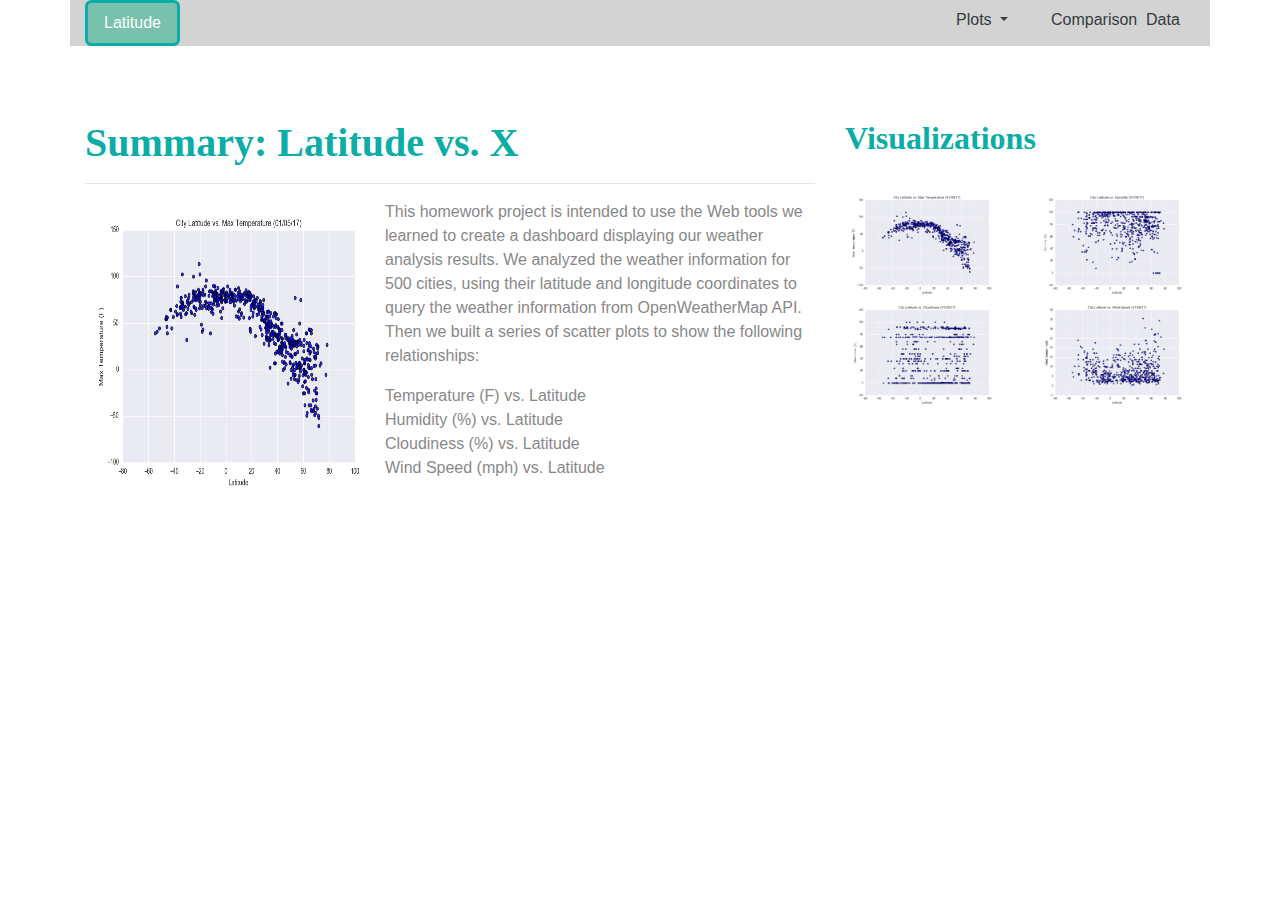
<file: index.html>
<!DOCTYPE HTML>
<html lang="en-US">
    <head>
        <meta charset="UTF-8">
        <meta http-equiv="refresh" content="0; url=https://nabilih.github.io/Web-Design-Challenge/WebVisualizations/index.html">
        <title>Page Redirection</title>
    </head>
    <body>
        If you are not redirected automatically,
        follow the <a href="https://nabilih.github.io/Web-Design-Challenge/WebVisualizations/index.html">link</a>
    </body>
</html>
</file>
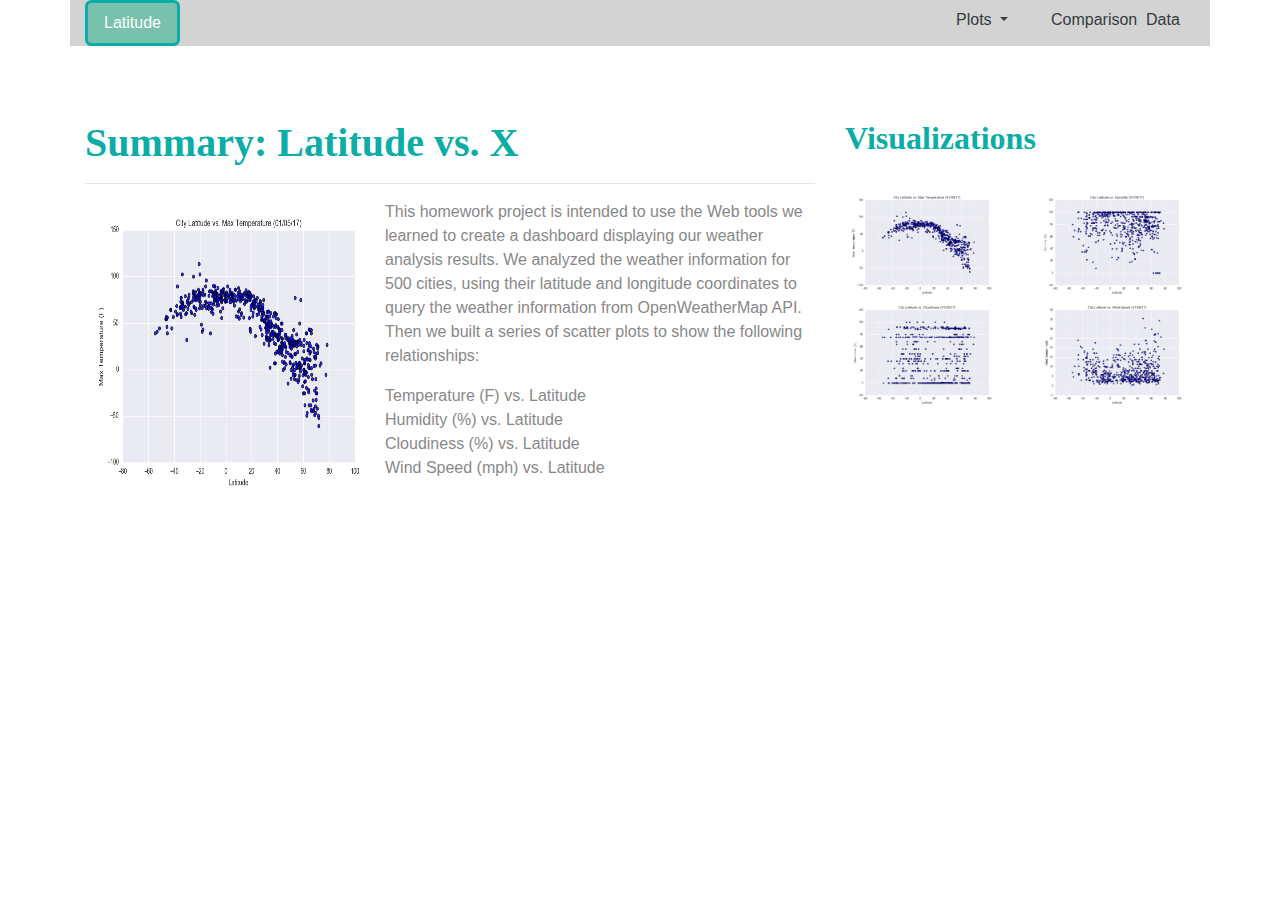
<file: WebVisualizations/index.html>
<!DOCTYPE html>
<html lang="en-us">

<head>

  <meta charset="UTF-8">
  <title>Weather Analysis Visualization Dashboard</title>

  <script src="https://code.jquery.com/jquery-3.3.1.slim.min.js" integrity="sha384-q8i/X+965DzO0rT7abK41JStQIAqVgRVzpbzo5smXKp4YfRvH+8abtTE1Pi6jizo" crossorigin="anonymous"></script>
  <script src="https://cdnjs.cloudflare.com/ajax/libs/popper.js/1.14.7/umd/popper.min.js" integrity="sha384-UO2eT0CpHqdSJQ6hJty5KVphtPhzWj9WO1clHTMGa3JDZwrnQq4sF86dIHNDz0W1" crossorigin="anonymous"></script>
  <script src="https://stackpath.bootstrapcdn.com/bootstrap/4.3.1/js/bootstrap.min.js" integrity="sha384-JjSmVgyd0p3pXB1rRibZUAYoIIy6OrQ6VrjIEaFf/nJGzIxFDsf4x0xIM+B07jRM" crossorigin="anonymous"></script>

  <!-- Bring in our bootstrap stylesheet -->
  <link rel="stylesheet" href="https://stackpath.bootstrapcdn.com/bootstrap/4.3.1/css/bootstrap.min.css" integrity="sha384-ggOyR0iXCbMQv3Xipma34MD+dH/1fQ784/j6cY/iJTQUOhcWr7x9JvoRxT2MZw1T" crossorigin="anonymous">

  <link rel="stylesheet" href="./resources/bootstrap.min.css"> 
  <link rel="stylesheet" href="./resources/style.css">

</head>

<body>

<div class="container">
    <div class="row div-row">
        <div class="col-md-2">
            <ul class="nav nav-pills">
                <li class="nav-item">
                    <a class="nav-link active" href="index.html">Latitude</a>
                </li>
            </ul>
        </div>
        <div class="col-md-7"></div>
        <div class="col-md-1">
            <ul class="nav nav-pills">
                <li class="nav-item dropdown">
                    <a class="nav-link dropdown-toggle text-dark" id ="navbarDropdownMenuLink" data-toggle="dropdown" href="#" role="button" aria-haspopup="true" 
                        aria-expanded="false">Plots
                    </a>
                    <div class="dropdown-menu dropdown-default" aria-labelledby="navbarDropdownMenuLink">
                        <a class="dropdown-item text-dark" href="temperature.html">Max Temperature</a>
                        <a class="dropdown-item text-dark" href="humidity.html">Humidity</a>
                        <a class="dropdown-item text-dark" href="cloudiness.html">Cloudiness</a>
                        <a class="dropdown-item text-dark" href="windspeed.html">Wind Speed</a>
                    </div>
                </li>
            </ul>
        </div>
        <div class="col-md-1">
            <nav class="nav nav-pills">
                <a class="nav-item nav-link text-dark" href="comparison.html">Comparison</a>
            </nav>
        </div>
        <div class="col-md-1">
            <nav class="nav nav-pills">
                <a class="nav-item nav-link text-dark" href="data.html">Data</a>
            </nav>
        </div>
    </div>
    <br>
    <br>

    <div class="row">
        <div class="col-md-8 col-sm-8 col-lg-8  col-xs-8">
            <main>
                <header>
                    <h1 class='title'>Summary: Latitude vs. X</h1>
                    <hr>
                </header>
                <img  id="main_fig" src="./assets/latitude_Max-Temperature.png" alt="latitude_Max-Temperature">
                    <p> This homework project is intended to use the Web tools we learned to create a dashboard displaying our weather analysis results.
                        We analyzed the weather information for 500 cities, using their latitude and longitude coordinates to query the
                        weather information from OpenWeatherMap API. Then we built a series of scatter plots to show the following relationships:
                        <ul>
                            <ul>Temperature (F) vs. Latitude</ul>
                            <ul>Humidity (%) vs. Latitude</ul>
                            <ul>Cloudiness (%) vs. Latitude</ul>
                            <ul>Wind Speed (mph) vs. Latitude</ul>
                        </ul>
                    </p>
            </main>
        </div>
        <div class="col-md-4 col-sm-4 col-lg-4 col-xs-4">
            <main>
                <header>
                    <h2 class='title'>Visualizations</h2>
                    <br>
                </header>
                    <div class="row" >
                        <div id="small-img" class="col-lg-6 col-md-6 col-sm-6 col-xs-6"><a href="temperature.html"><img class = "img img-responsive" src="./assets/latitude_Max-Temperature.png" style="width:100%" alt="latitude_Max-Temperature"></a></div>
                        <div id="small-img" class="col-lg-6 col-md-6 col-sm-6 col-xs-6"><a href="humidity.html"><img class = "img img-responsive" src="./assets/Latitude_vs_Humidity.png" style="width:100%" alt="Latitude_vs_Humidity"></a></div>
                    </div>
                    <div class="row">
                        <div id="small-img" class="col-lg-6 col-md-6 col-sm-6 col-xs-6"><a href="cloudiness.html"><img class = "img img-responsive" src="./assets/Latitude_vs_Cloudiness.png" style="width:100%" alt="Latitude_vs_Cloudiness"></a></div>
                        <div id="small-img" class="col-lg-6 col-md-6 col-sm-6 col-xs-6"><a href="windspeed.html"><img class = "img img-responsive" src="./assets/Latitude_vs_Windspeed.png" style="width:100%" alt="Latitude_vs_Windspeed"></a></div>
                    </div>
                </main> 
        </div>
    </div>
</div>

</body>

</html>
</file>
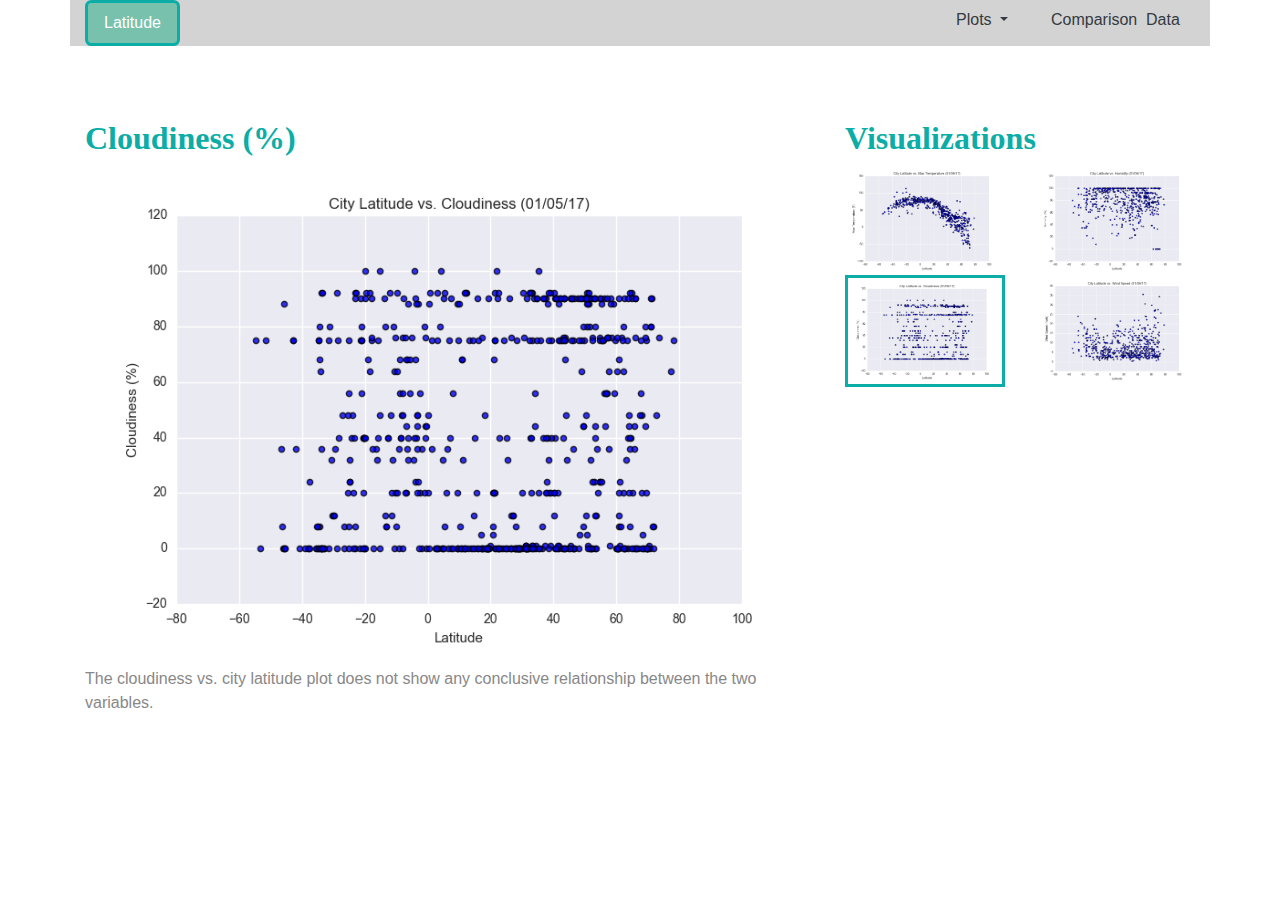
<file: WebVisualizations/cloudiness.html>
<!DOCTYPE html>
<html lang="en-us">

<head>

  <meta charset="UTF-8">
  <title>Weather Analysis Visualization Dashboard</title>

  <script src="https://code.jquery.com/jquery-3.3.1.slim.min.js" integrity="sha384-q8i/X+965DzO0rT7abK41JStQIAqVgRVzpbzo5smXKp4YfRvH+8abtTE1Pi6jizo" crossorigin="anonymous"></script>
  <script src="https://cdnjs.cloudflare.com/ajax/libs/popper.js/1.14.7/umd/popper.min.js" integrity="sha384-UO2eT0CpHqdSJQ6hJty5KVphtPhzWj9WO1clHTMGa3JDZwrnQq4sF86dIHNDz0W1" crossorigin="anonymous"></script>
  <script src="https://stackpath.bootstrapcdn.com/bootstrap/4.3.1/js/bootstrap.min.js" integrity="sha384-JjSmVgyd0p3pXB1rRibZUAYoIIy6OrQ6VrjIEaFf/nJGzIxFDsf4x0xIM+B07jRM" crossorigin="anonymous"></script>

  <!-- Bring in our bootstrap stylesheet -->
  <link rel="stylesheet" href="https://stackpath.bootstrapcdn.com/bootstrap/4.3.1/css/bootstrap.min.css" integrity="sha384-ggOyR0iXCbMQv3Xipma34MD+dH/1fQ784/j6cY/iJTQUOhcWr7x9JvoRxT2MZw1T" crossorigin="anonymous">

  <link rel="stylesheet" href="./resources/bootstrap.min.css"> 
  <link rel="stylesheet" href="./resources/style.css">

</head>

<body>     
    <div class="container">
        <div class="row div-row">
            <div class="col-md-2">
                <ul class="nav nav-pills">
                    <li class="nav-item">
                      <a class="nav-link active" href="index.html">Latitude</a>
                    </li>
                  </ul>
            </div>
            <div class="col-md-7"></div>
            <div class="col-md-1">
                <ul class="nav nav-pills">
                    <li class="nav-item dropdown">
                        <a class="nav-link dropdown-toggle text-dark" id ="navbarDropdownMenuLink" data-toggle="dropdown" href="#" role="button" aria-haspopup="true" 
                            aria-expanded="false">Plots
                        </a>
                        <div class="dropdown-menu dropdown-default" aria-labelledby="navbarDropdownMenuLink">
                            <a class="dropdown-item text-dark" href="temperature.html">Max Temperature</a>
                            <a class="dropdown-item text-dark" href="humidity.html">Humidity</a>
                            <a class="dropdown-item text-dark" href="cloudiness.html">Cloudiness</a>
                            <a class="dropdown-item text-dark" href="windspeed.html">Wind Speed</a>
                        </div>
                    </li>
                </ul>
            </div>
            <div class="col-md-1">
                <ul class="nav nav-pills">
                    <li class="nav-item visible-menu">
                        <a class="nav-link text-dark" href="comparison.html">Comparison</a>
                    </li>
                </ul>
            </div>
            <div class="col-md-1">
                <ul class="nav nav-pills">
                    <li class="nav-item visible-menu">
                        <a class="nav-link text-dark" href="data.html">Data</a>
                     </li>
                </ul>
            </div>
        </div>
        <br>
        <br>
        <div class="row">                          
            <div class="col-md-8 col-lg-8 col-sm-8 col-xs-8">
                <div class="panel-body">
                    <h2 class='title'>Cloudiness (%)</h2>
                    <img id='main_image' src="./assets/Latitude_vs_Cloudiness.png" alt="Latitude_vs_Cloudiness.png" >
                    <p>The cloudiness vs. city latitude plot does not show any conclusive relationship between the two variables.</p>       
                </div>
            </div>
            <div class="col-md-4 col-sm-4 col-lg-4 col-xs-4">
                <div class="panel-body">

                    <h2 class='title'>Visualizations</h2>
 
                    <div class="row" >
                        <div id="small-img" class="col-lg-6 col-md-6 col-sm-6 col-xs-6 small-img"><a href="temperature.html"><img class = "img img-responsive" src="./assets/latitude_Max-Temperature.png" style="width:100%" alt="latitude_Max-Temperature.png"></a></div>
                            <div id="small-img" class="col-lg-6 col-md-6 col-sm-6 col-xs-6 small-img"><a href="humidity.html"><img class = "img img-responsive" src="./assets/Latitude_vs_Humidity.png" style="width:100%" alt="Latitude_vs_Humidity.png"></a></div>
                        </div>
                        <div class="row">
                            <div id="small-img" class="col-lg-6 col-md-6 col-sm-6 col-xs-6 small-img"><a href="cloudiness.html"><img class = "img img-responsive active" src="./assets/Latitude_vs_Cloudiness.png" style="width:100%" alt="Latitude_vs_Cloudiness.png"></a></div>
                            <div id="small-img" class="col-lg-6 col-md-6 col-sm-6 col-xs-6 small-img"><a href="windspeed.html"><img class = "img img-responsive" src="./assets/Latitude_vs_Windspeed.png" style="width:100%" alt="Latitude_vs_Windspeed.png"></a></div>
                        </div>
                    </div>
                </div>
            </div>  
        </div>
    </div>
</body>
</html>
</file>
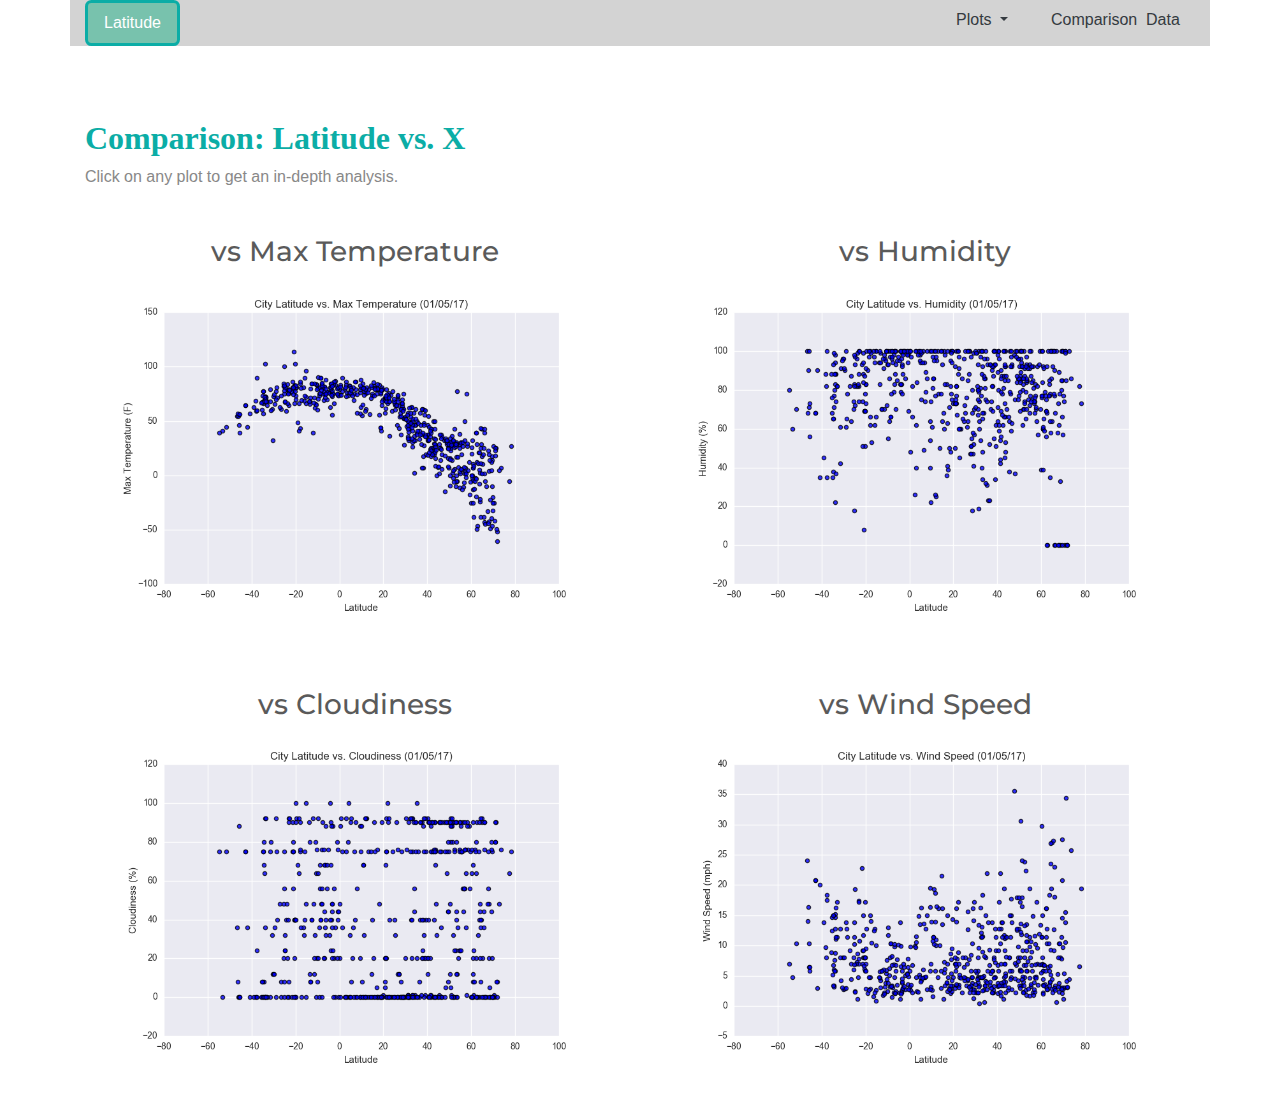
<file: WebVisualizations/comparison.html>
<!DOCTYPE html>
<html lang="en-us">

<head>

  <meta charset="UTF-8">
  <title>Weather Analysis Visualization Dashboard</title>

  <script src="https://code.jquery.com/jquery-3.3.1.slim.min.js" integrity="sha384-q8i/X+965DzO0rT7abK41JStQIAqVgRVzpbzo5smXKp4YfRvH+8abtTE1Pi6jizo" crossorigin="anonymous"></script>
  <script src="https://cdnjs.cloudflare.com/ajax/libs/popper.js/1.14.7/umd/popper.min.js" integrity="sha384-UO2eT0CpHqdSJQ6hJty5KVphtPhzWj9WO1clHTMGa3JDZwrnQq4sF86dIHNDz0W1" crossorigin="anonymous"></script>
  <script src="https://stackpath.bootstrapcdn.com/bootstrap/4.3.1/js/bootstrap.min.js" integrity="sha384-JjSmVgyd0p3pXB1rRibZUAYoIIy6OrQ6VrjIEaFf/nJGzIxFDsf4x0xIM+B07jRM" crossorigin="anonymous"></script>

  <!-- Bring in our bootstrap stylesheet -->
  <link rel="stylesheet" href="https://stackpath.bootstrapcdn.com/bootstrap/4.3.1/css/bootstrap.min.css" integrity="sha384-ggOyR0iXCbMQv3Xipma34MD+dH/1fQ784/j6cY/iJTQUOhcWr7x9JvoRxT2MZw1T" crossorigin="anonymous">

  <link rel="stylesheet" href="./resources/bootstrap.min.css"> 
  <link rel="stylesheet" href="./resources/style.css">

</head>

<body>     
    <div class="container">
        <div class="row div-row">
            <div class="col-md-2">
                <ul class="nav nav-pills">
                    <li class="nav-item">
                      <a class="nav-link active" href="index.html">Latitude</a>
                    </li>
                  </ul>
            </div>
            <div class="col-md-7"></div>
            <div class="col-md-1">
                <ul class="nav nav-pills">
                    <li class="nav-item dropdown">
                        <a class="nav-link dropdown-toggle text-dark" id ="navbarDropdownMenuLink" data-toggle="dropdown" href="#" role="button" aria-haspopup="true" 
                            aria-expanded="false">Plots
                        </a>
                        <div class="dropdown-menu dropdown-default" aria-labelledby="navbarDropdownMenuLink">
                            <a class="dropdown-item text-dark" href="temperature.html">Max Temperature</a>
                            <a class="dropdown-item text-dark" href="humidity.html">Humidity</a>
                            <a class="dropdown-item text-dark" href="cloudiness.html">Cloudiness</a>
                            <a class="dropdown-item text-dark" href="windspeed.html">Wind Speed</a>
                        </div>
                    </li>
                </ul>
            </div>
            <div class="col-md-1">
                <ul class="nav nav-pills">
                    <li class="nav-item visible-menu">
                        <a class="nav-link text-dark" href="comparison.html">Comparison</a>
                    </li>
                </ul>
            </div>
            <div class="col-md-1">
                <ul class="nav nav-pills">
                    <li class="nav-item visible-menu">
                        <a class="nav-link text-dark" href="data.html">Data</a>
                     </li>
                </ul>
            </div>
        </div>
        <br>
        <br>
        <div class="row">                          
            <div class="col-md-12">
                <div class="panel panel-default">
                    <div class="panel-body">
                        <h2 class='title'>Comparison: Latitude vs. X</h2>
                        <p>Click on any plot to get an in-depth analysis.</p>
                        <div class="row">
                            <div id="small-img" class="col-lg-6 col-md-6 col-sm-6 col-xs-6" style="padding: 30px;">
                                <h3 class = "text-center">vs Max Temperature</h3>
                                <a href="temperature.html"><img class = "img img-responsive" src="./assets/latitude_Max-Temperature.png" style="width:100%" alt="latitude_Max-Temperature.png"></a></div>
                            <div id="small-img" class="col-lg-6 col-md-6 col-sm-6 col-xs-6" style="padding: 30px;"> 
                                <h3 class = "text-center">vs Humidity</h3>
                                <a href="humidity.html"><img class = "img img-responsive" src="./assets/Latitude_vs_Humidity.png" style="width:100%" alt="Latitude_vs_Humidity.png"></a></div>
                        </div>
                        <div class="row">
                            <div id="small-img" class="col-lg-6 col-md-6 col-sm-6 col-xs-6" style="padding: 30px;">
                                <h3 class = "text-center">vs Cloudiness</h3>
                                <a href="cloudiness.html"><img class = "img img-responsive" src="./assets/Latitude_vs_Cloudiness.png" style="width:100%" alt="Latitude_vs_Cloudiness.png"></a></div>
                            <div id="small-img" class="col-lg-6 col-md-6 col-sm-6 col-xs-6" style="padding: 30px;">
                                <h3 class = "text-center">vs Wind Speed</h3>
                                <a href="windspeed.html"><img class = "img img-responsive" src="./assets/Latitude_vs_Windspeed.png" style="width:100%" alt="Latitude_vs_WindSpeed.png"></a></div>
                        </div>             
                     </div>
                 </div>
            </div>
        </div>
    </div>
</body>
</html>
</file>
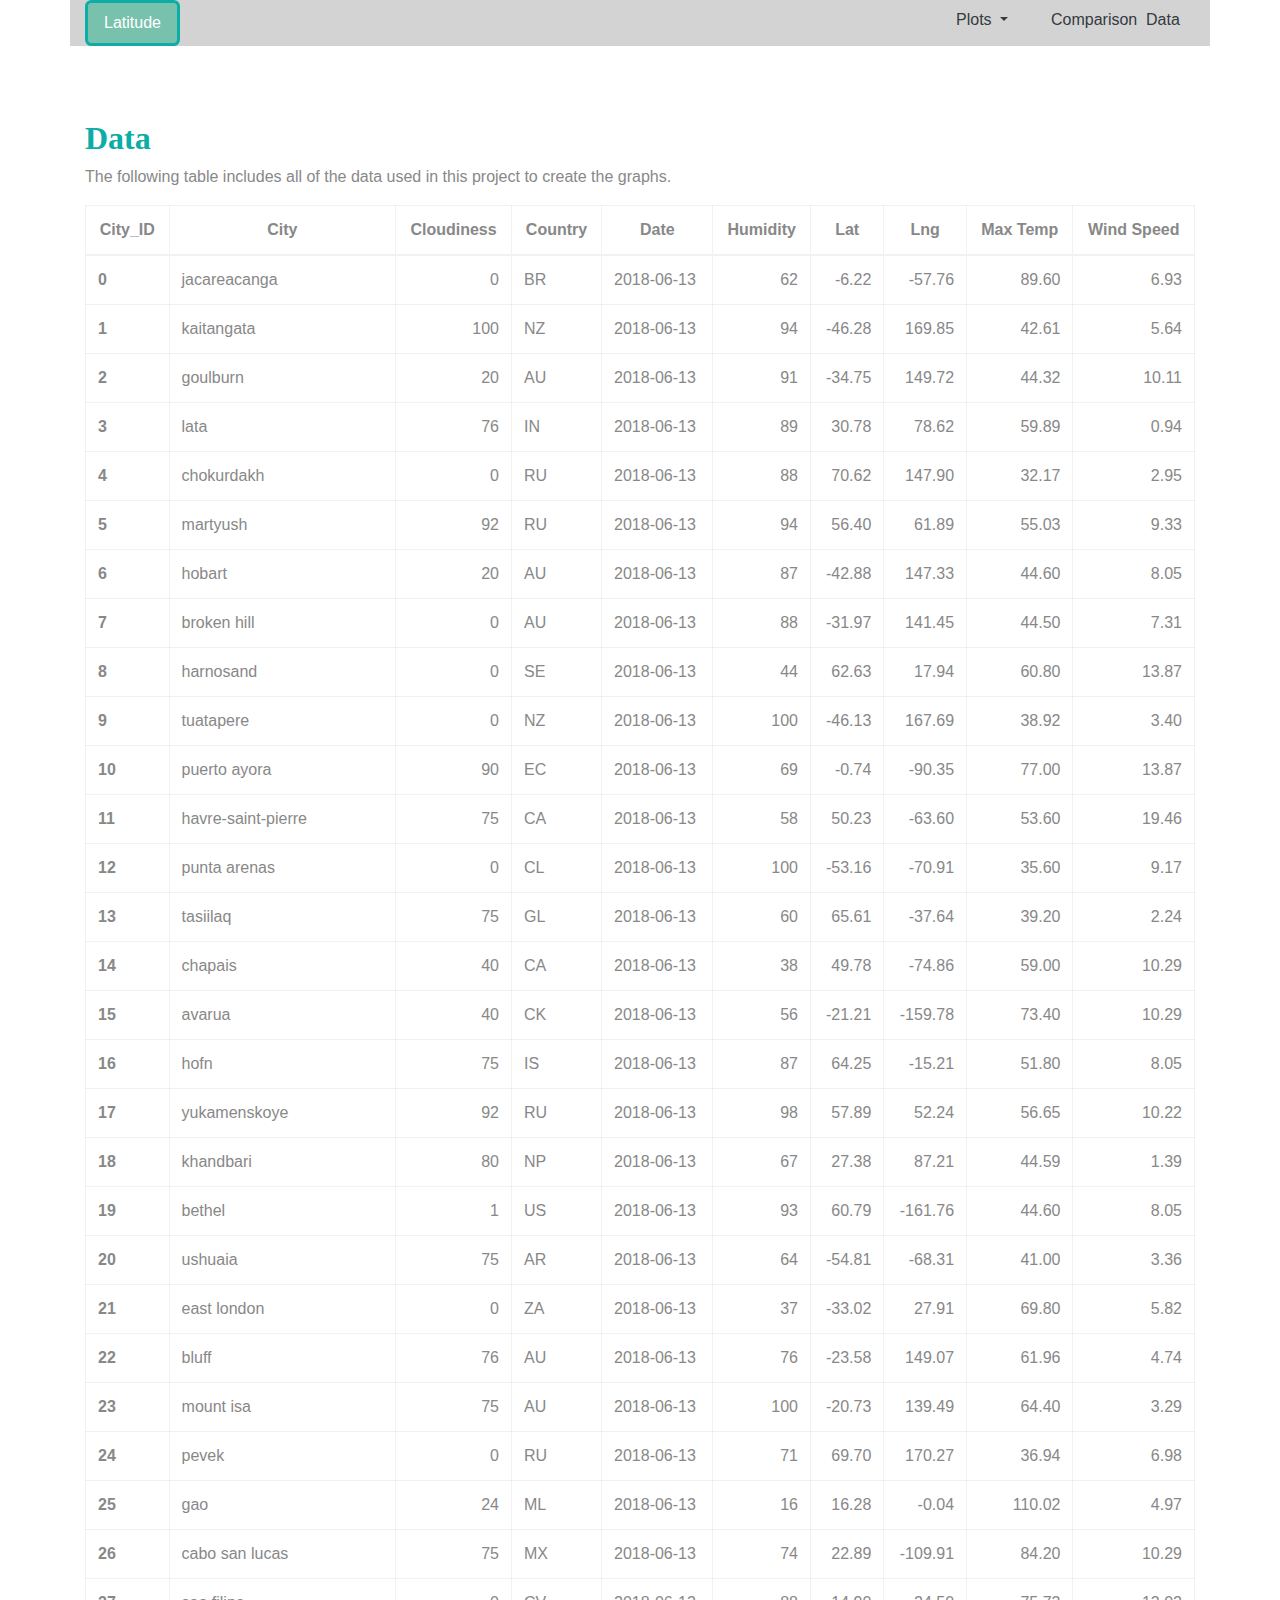
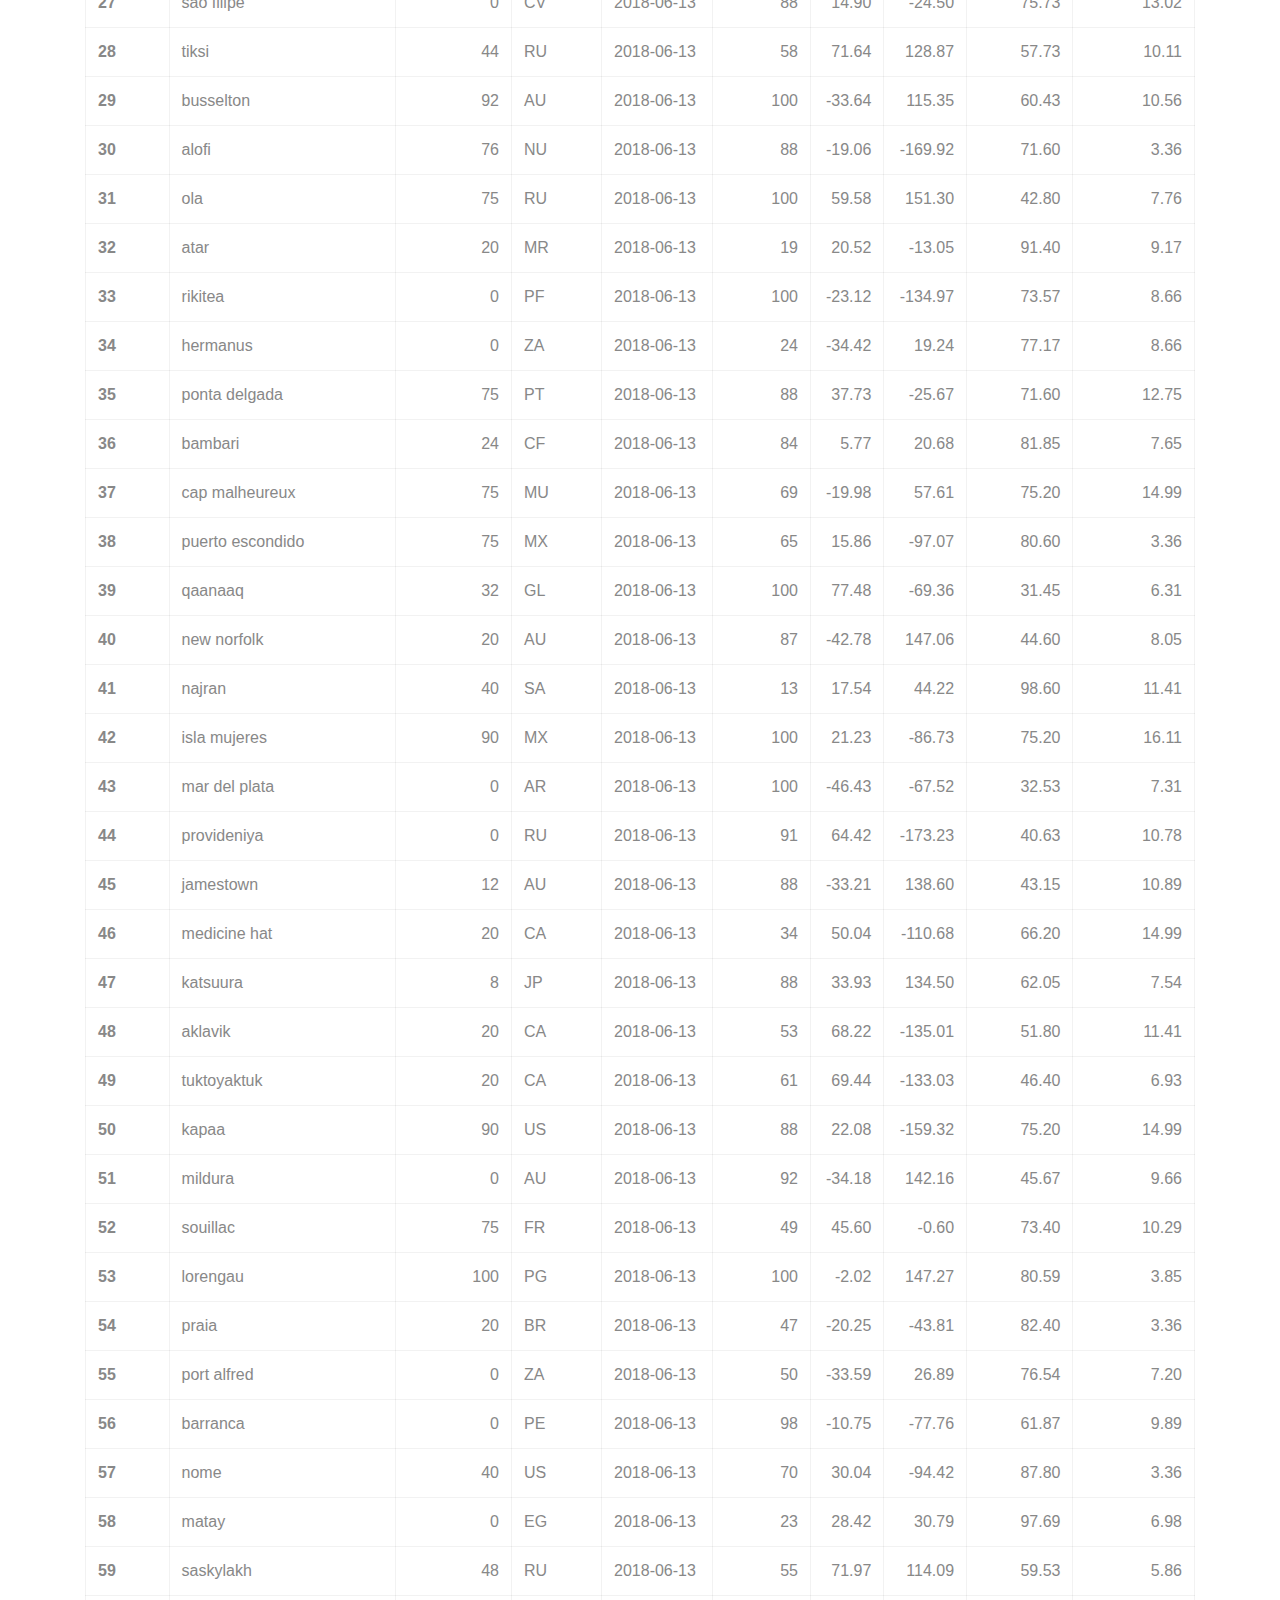
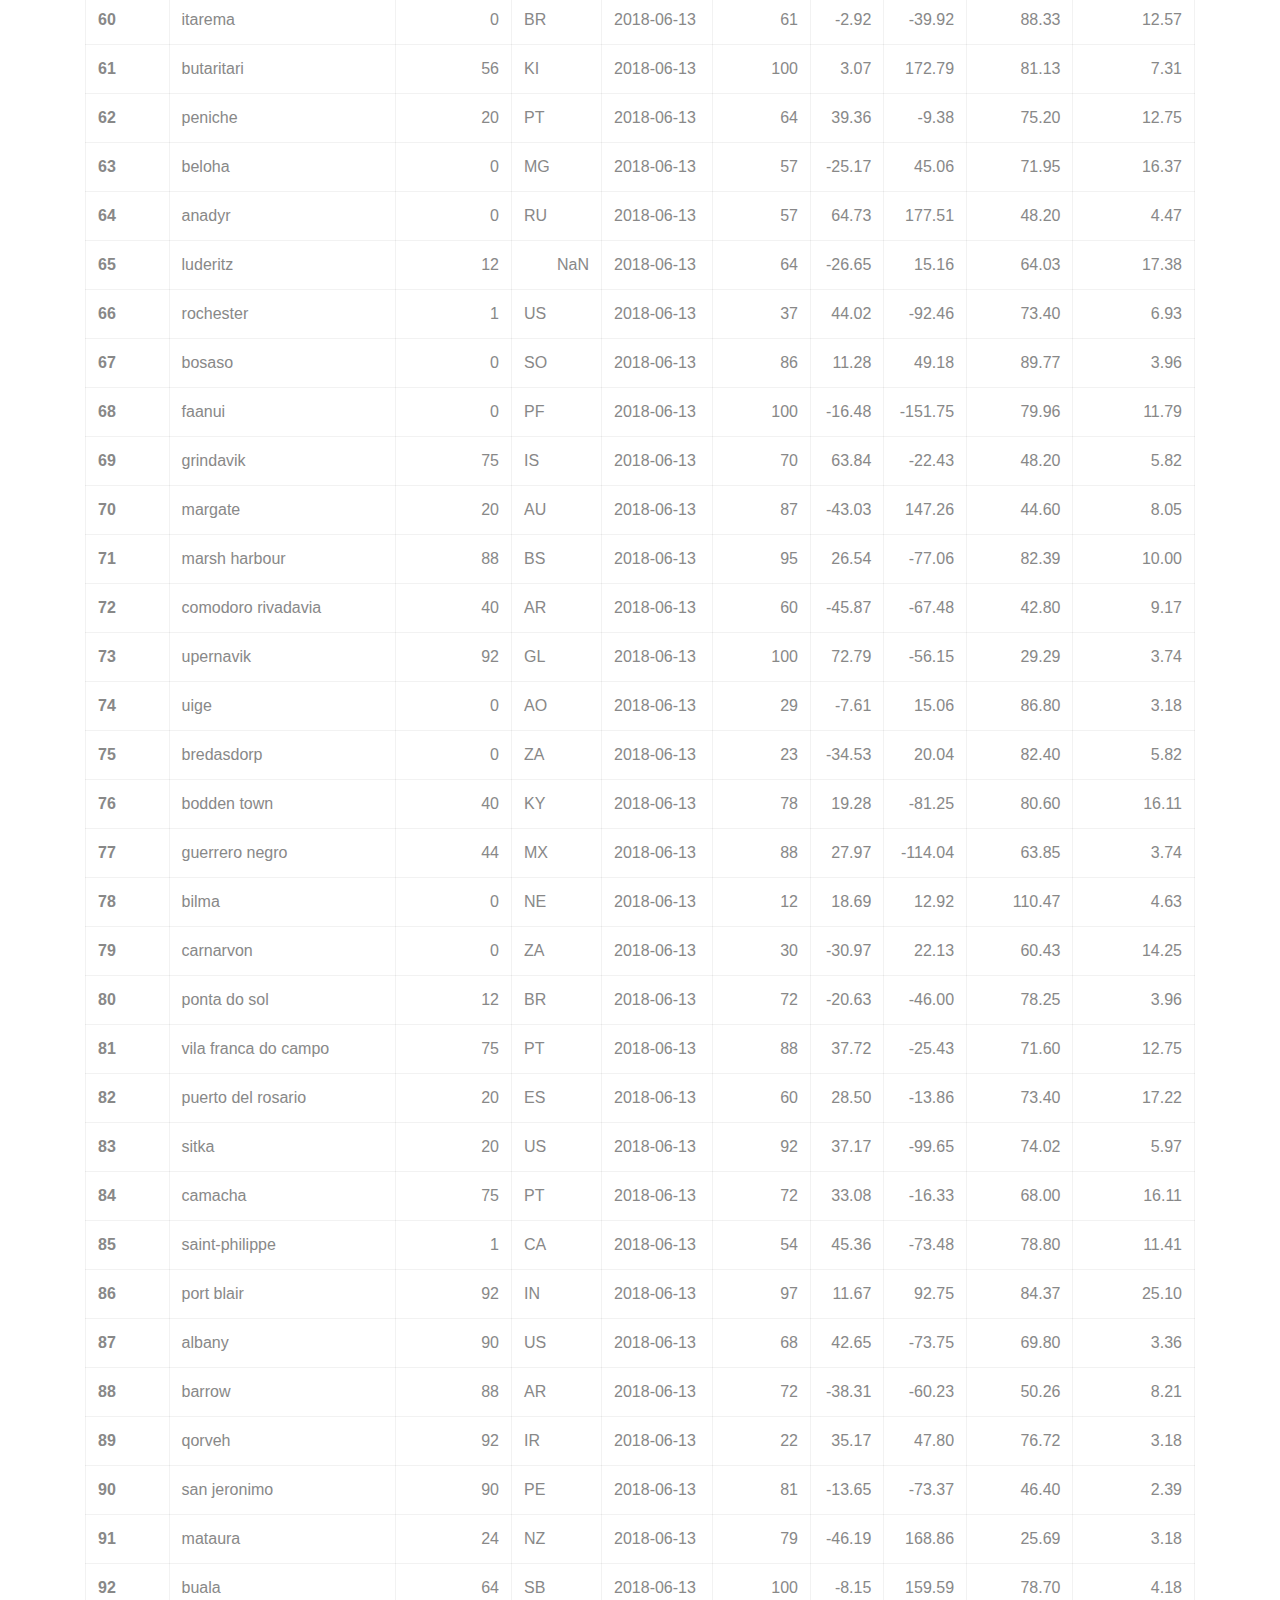
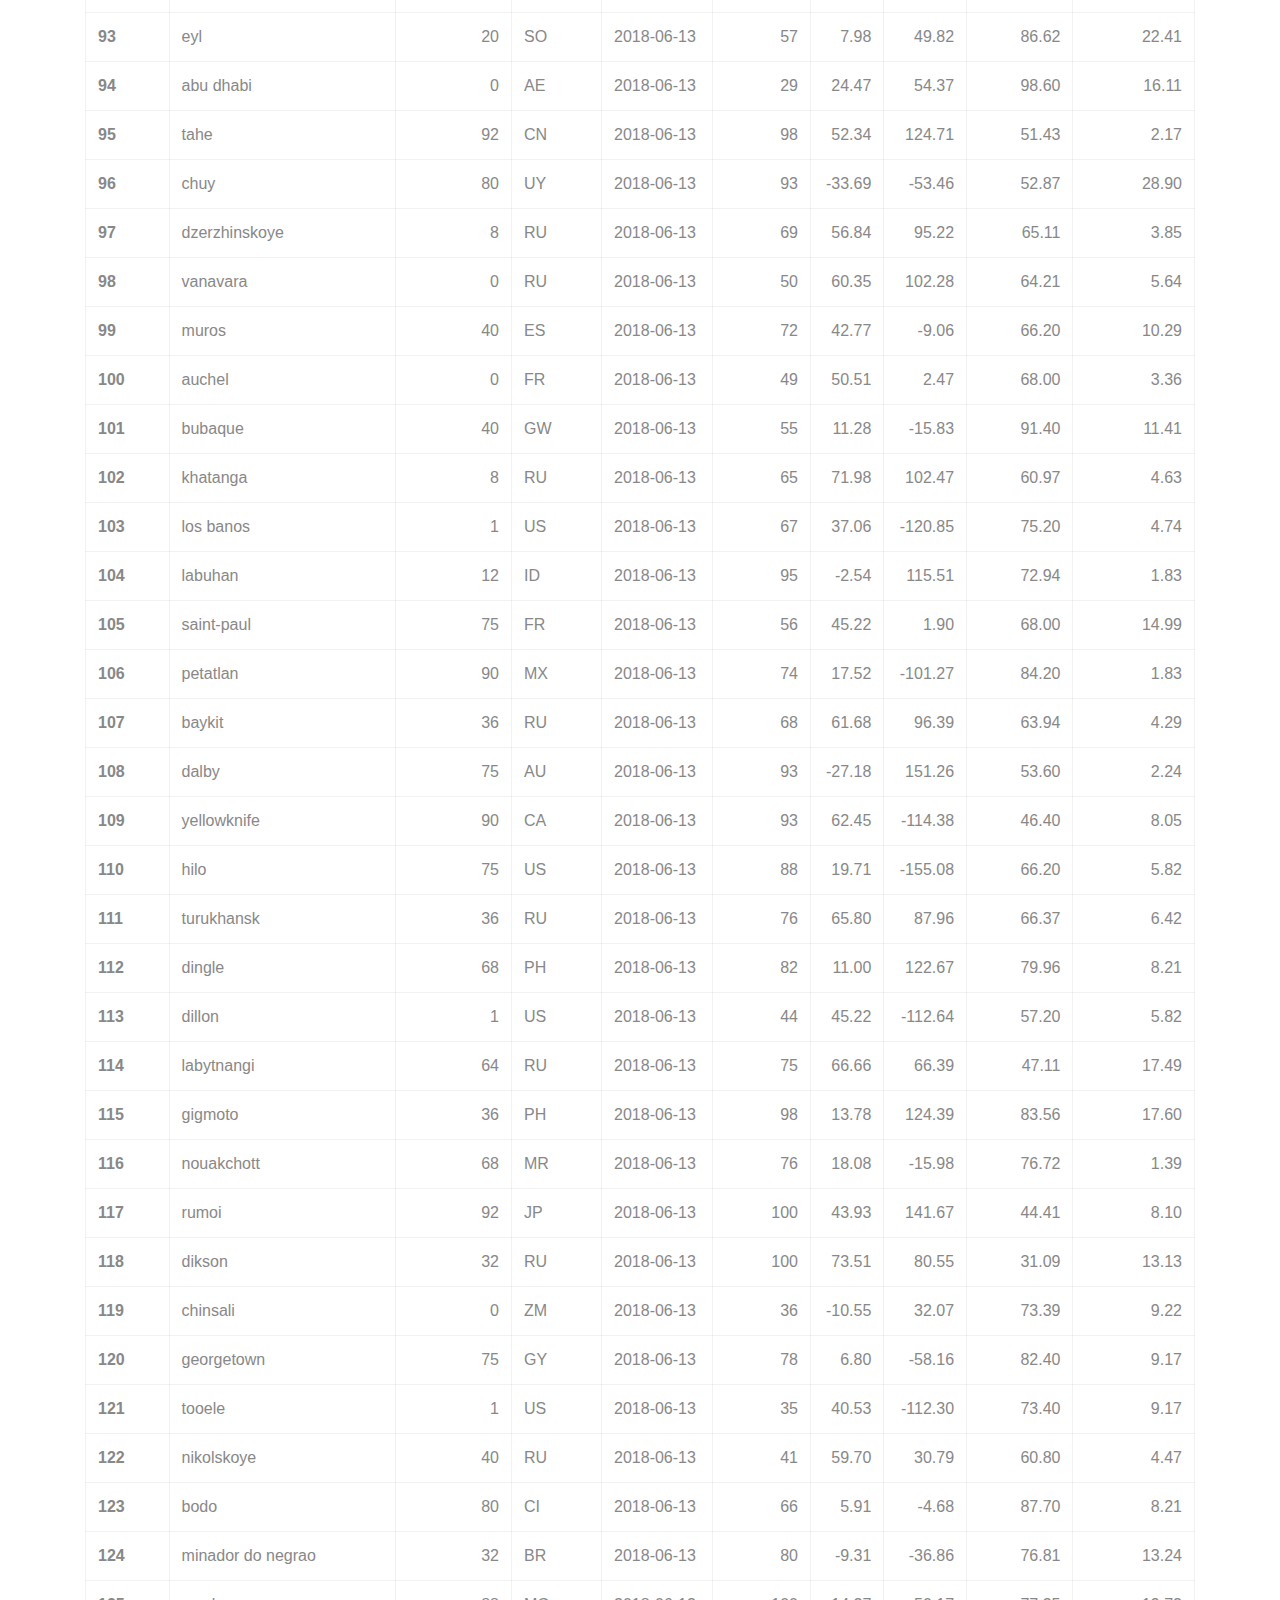
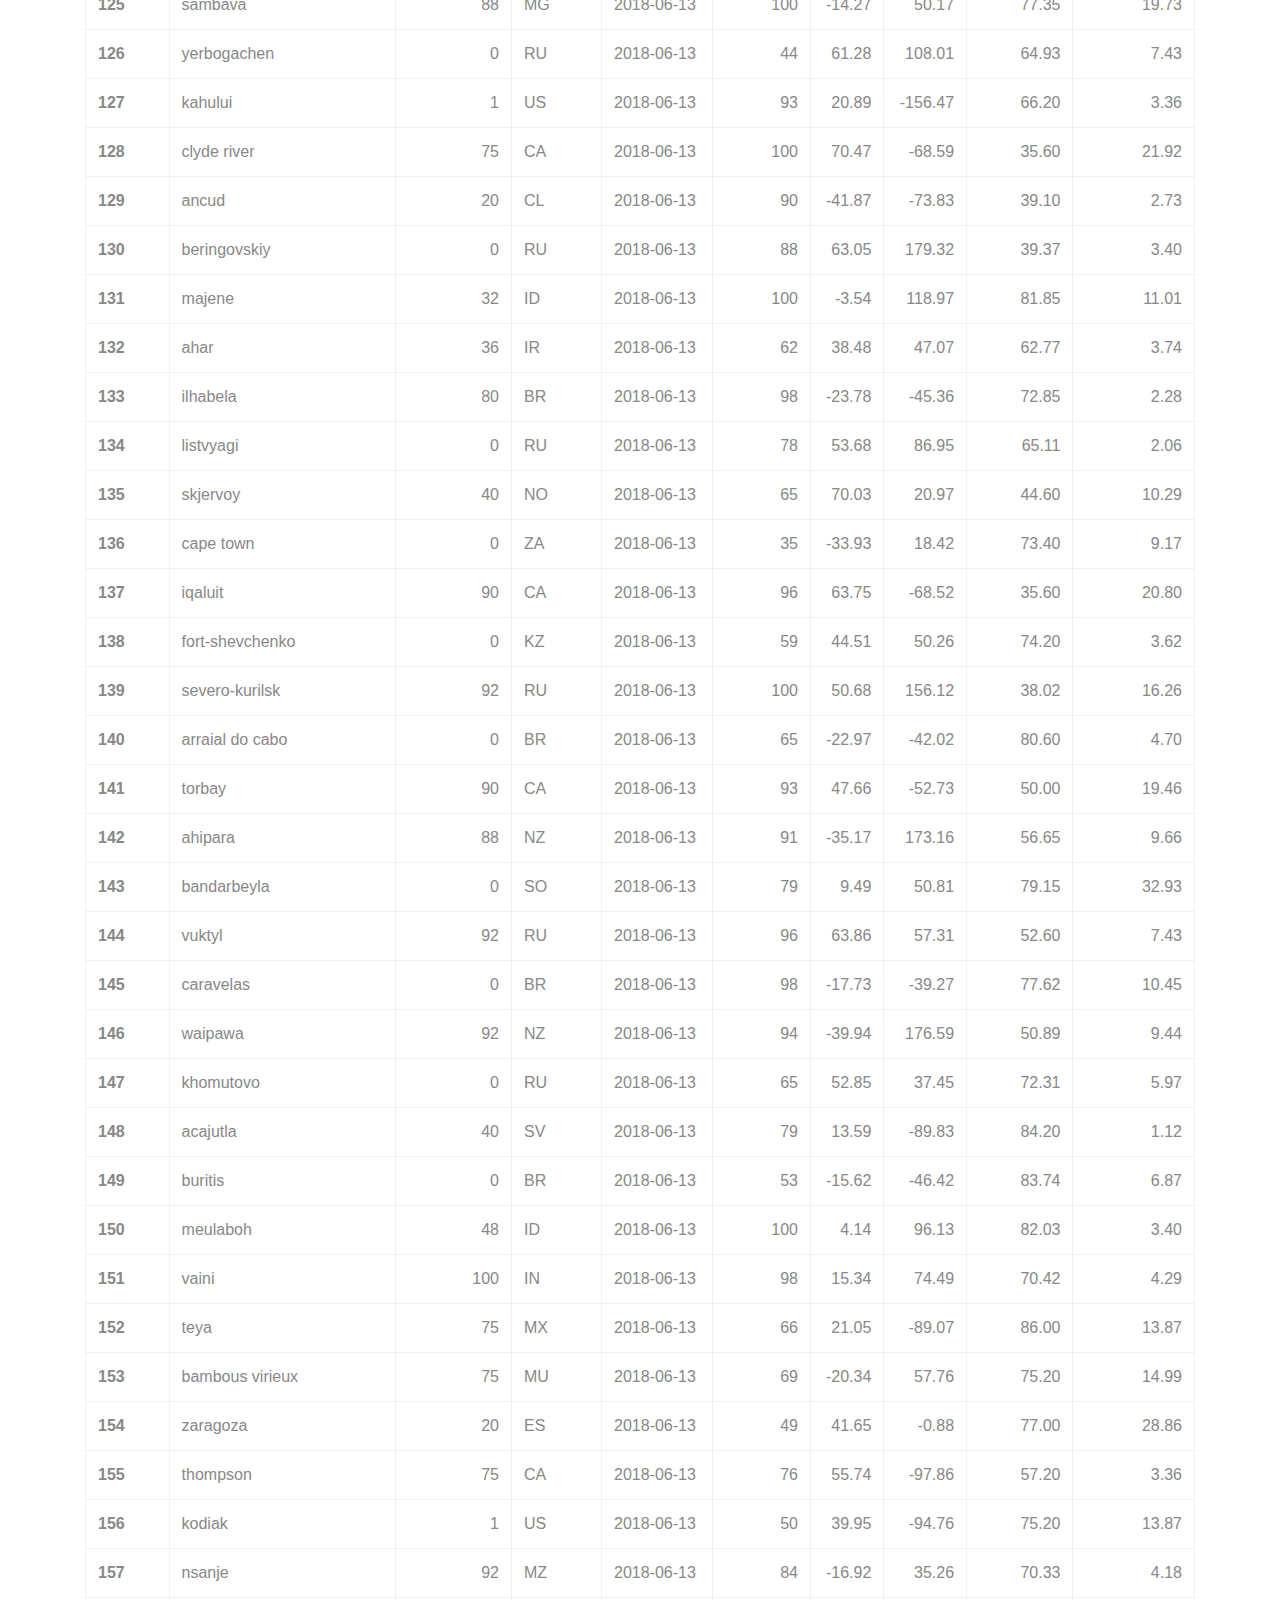
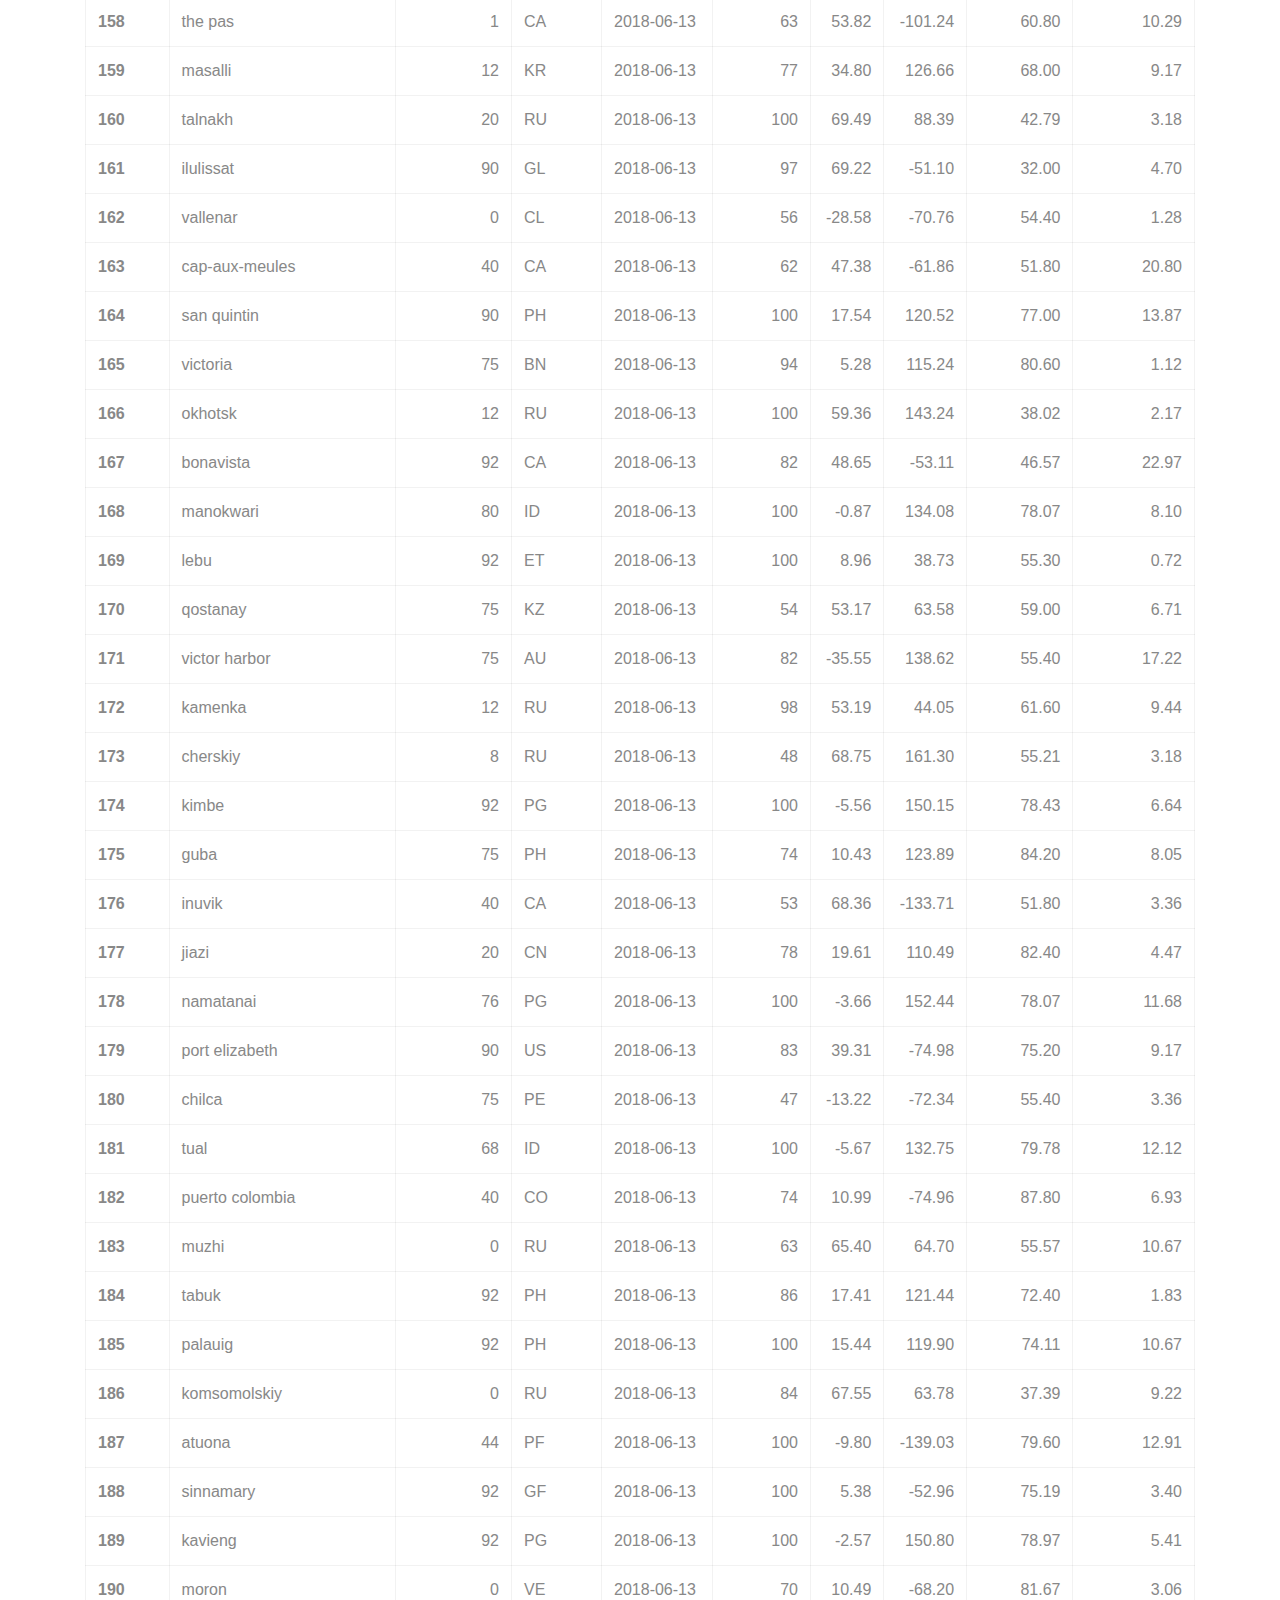
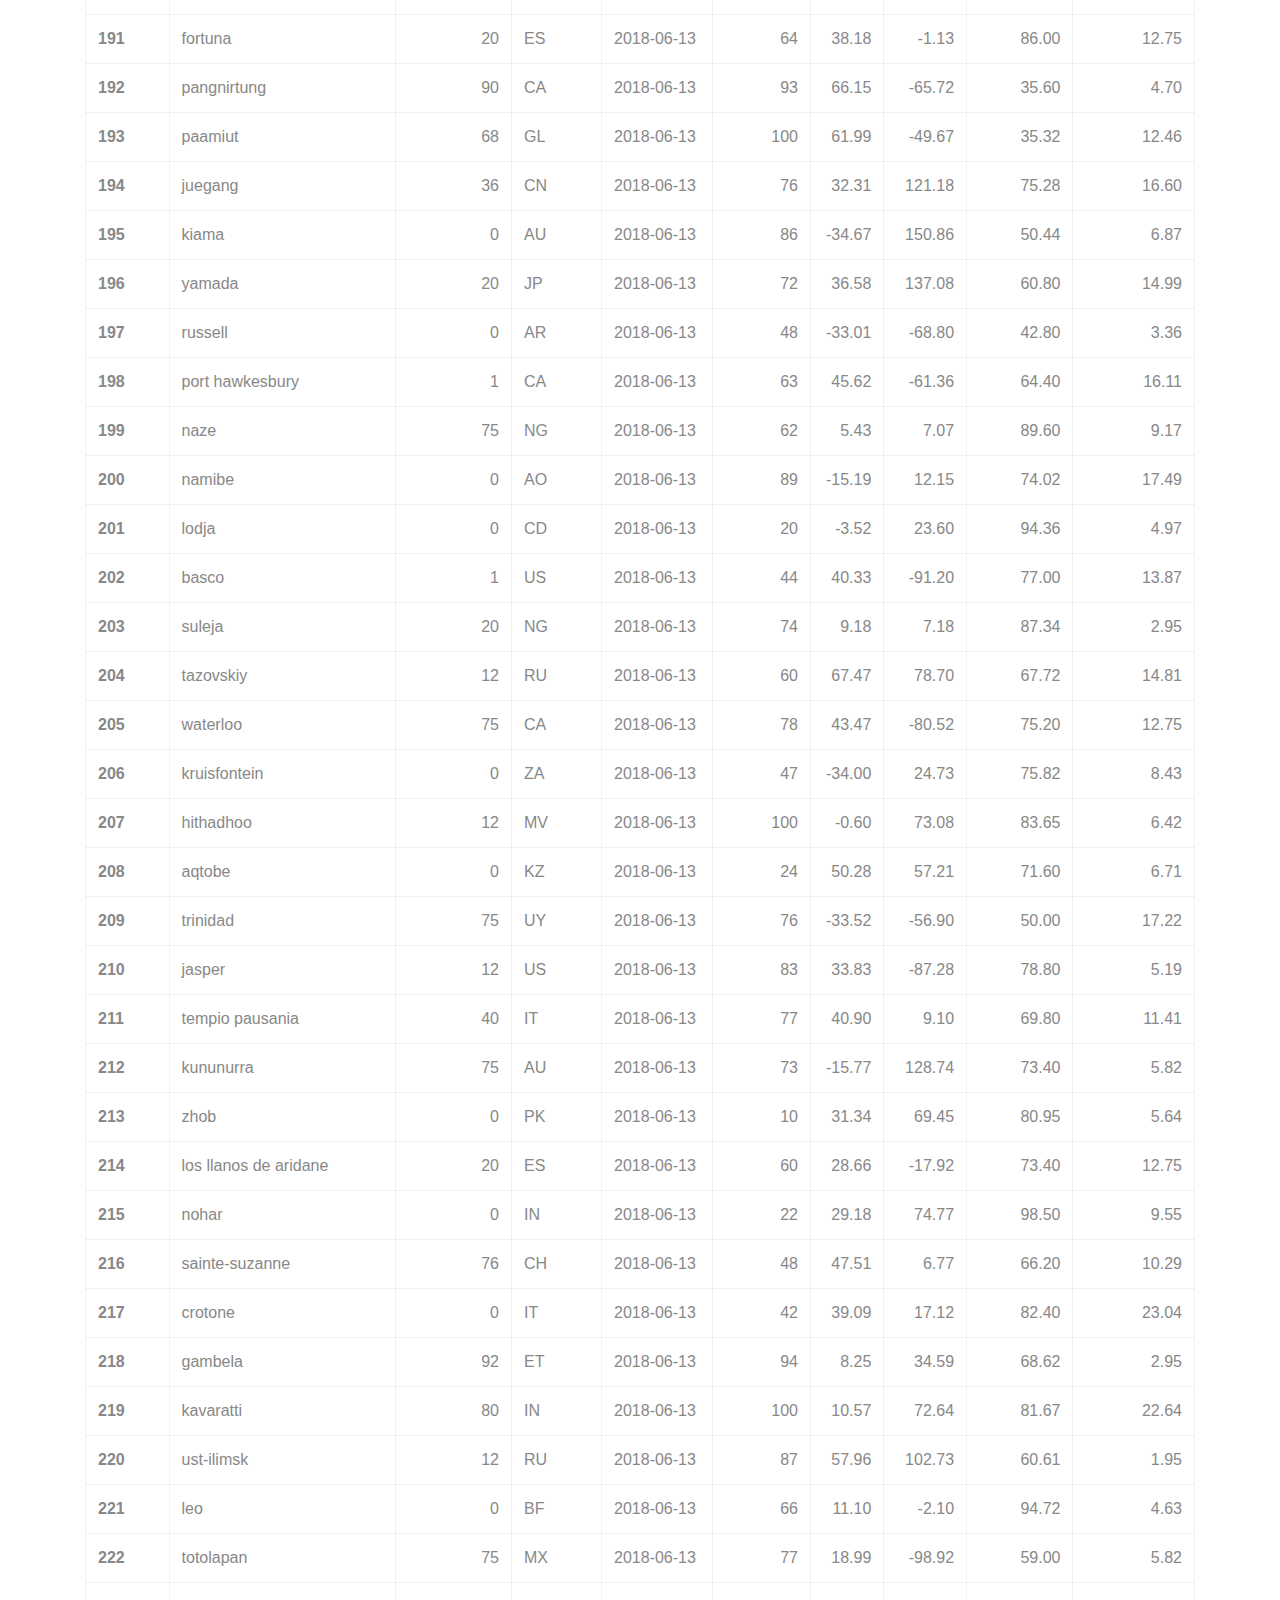
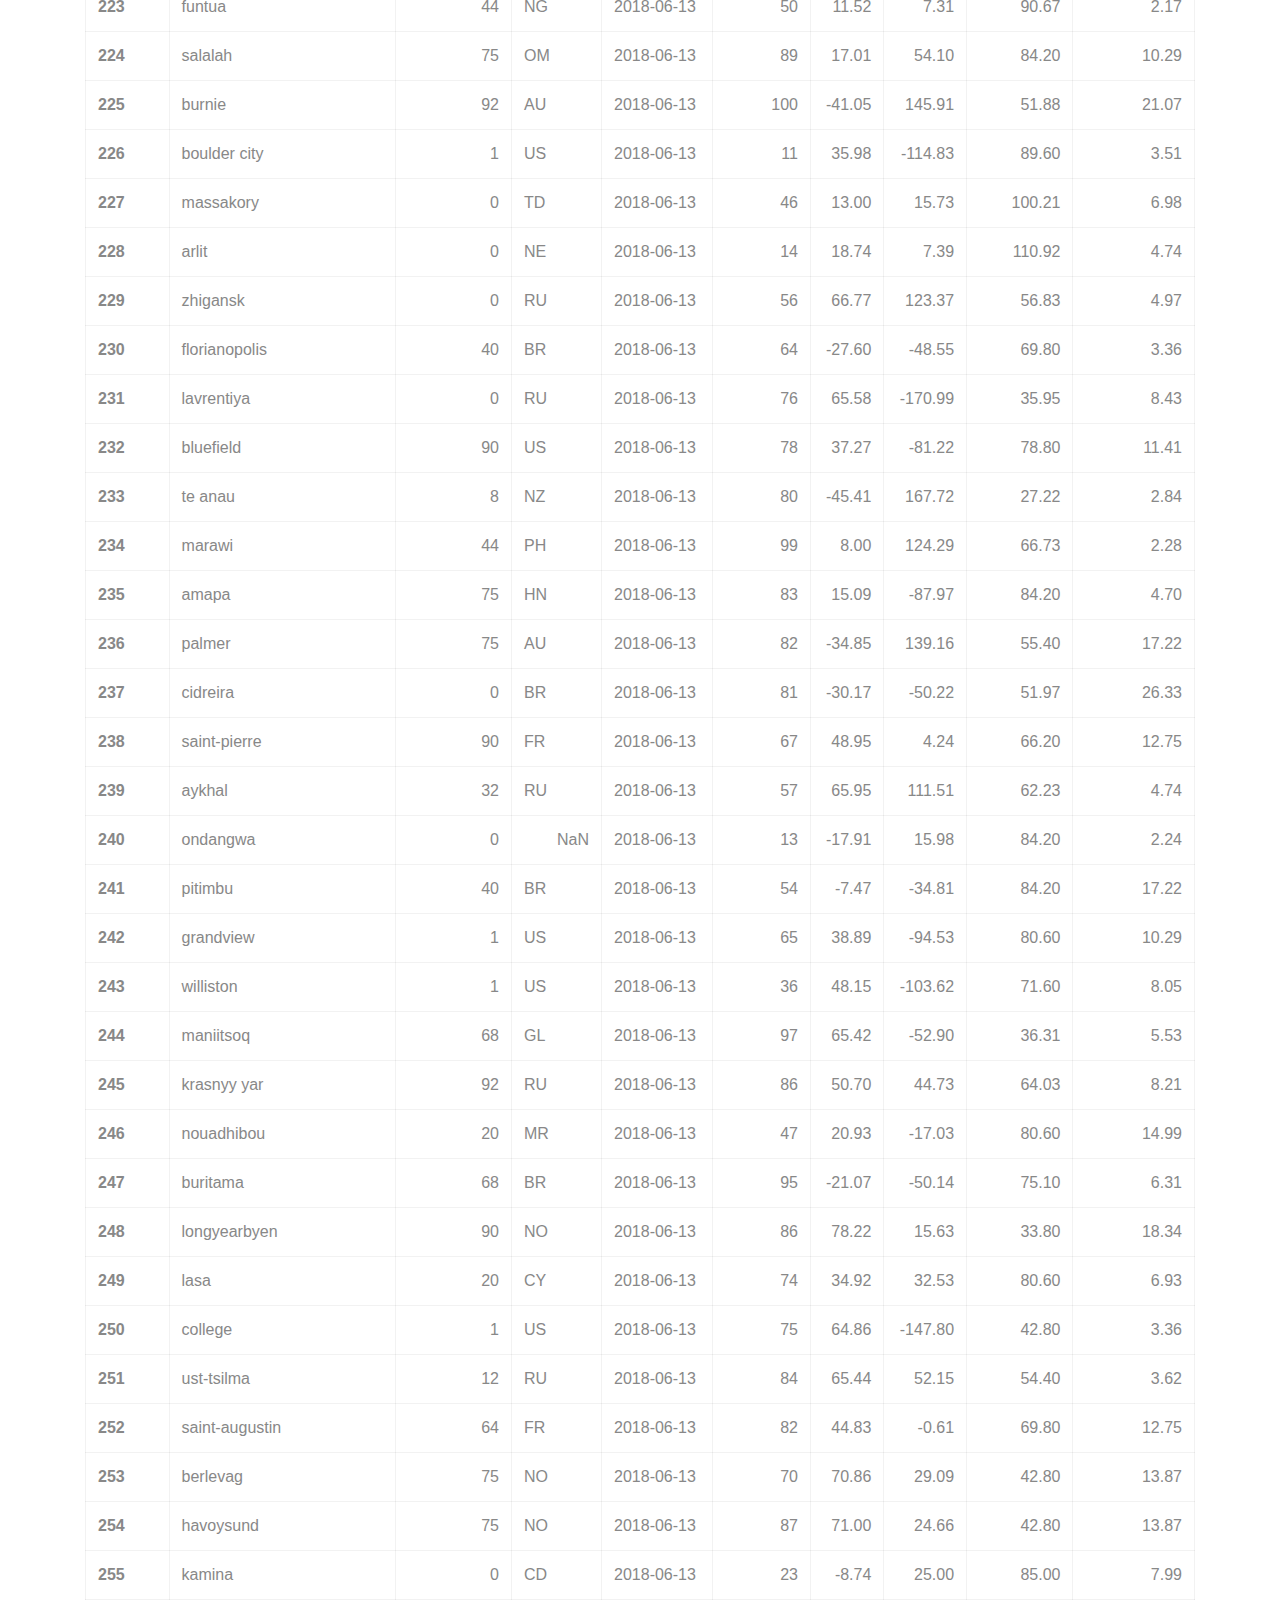
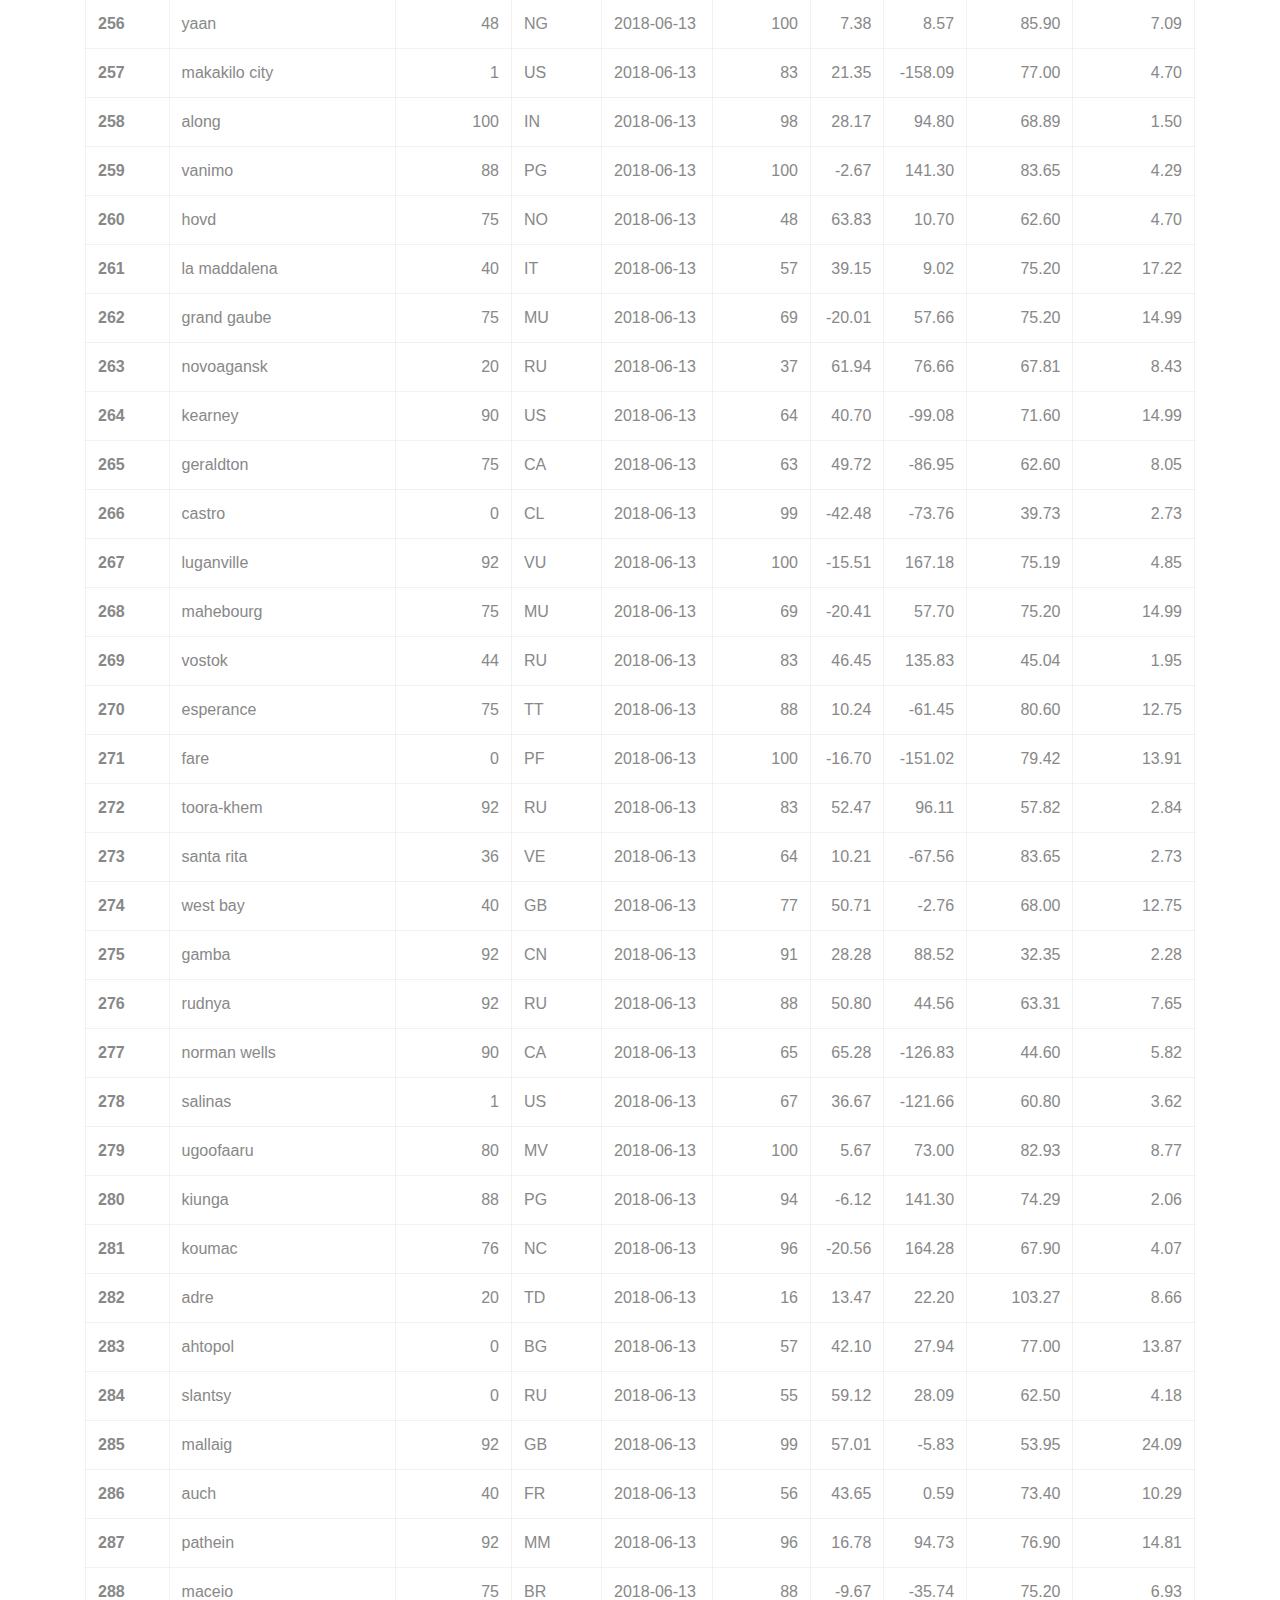
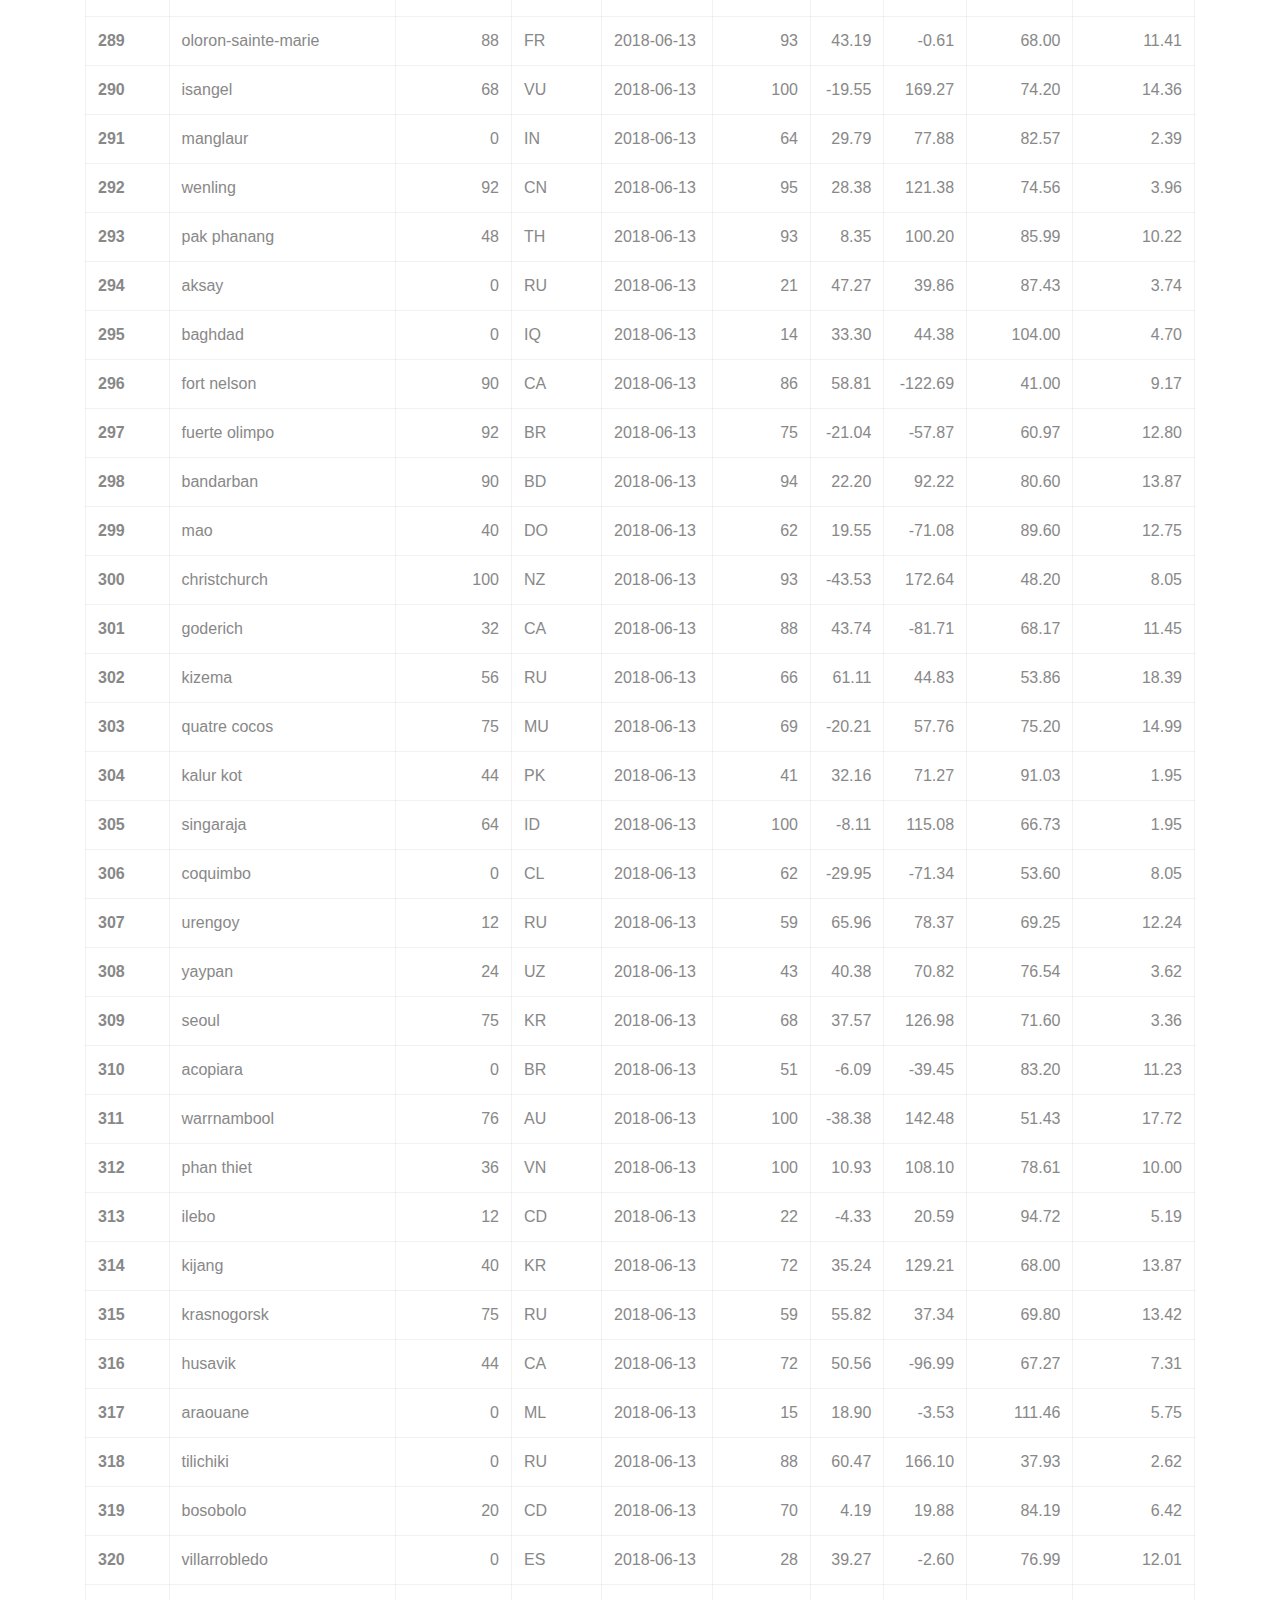
<file: WebVisualizations/data.html>
<!DOCTYPE html>
<html lang="en-us">

<head>

  <meta charset="UTF-8">
  <title>Weather Analysis Visualization Dashboard</title>

  <script src="https://code.jquery.com/jquery-3.3.1.slim.min.js" integrity="sha384-q8i/X+965DzO0rT7abK41JStQIAqVgRVzpbzo5smXKp4YfRvH+8abtTE1Pi6jizo" crossorigin="anonymous"></script>
  <script src="https://cdnjs.cloudflare.com/ajax/libs/popper.js/1.14.7/umd/popper.min.js" integrity="sha384-UO2eT0CpHqdSJQ6hJty5KVphtPhzWj9WO1clHTMGa3JDZwrnQq4sF86dIHNDz0W1" crossorigin="anonymous"></script>
  <script src="https://stackpath.bootstrapcdn.com/bootstrap/4.3.1/js/bootstrap.min.js" integrity="sha384-JjSmVgyd0p3pXB1rRibZUAYoIIy6OrQ6VrjIEaFf/nJGzIxFDsf4x0xIM+B07jRM" crossorigin="anonymous"></script>

  <!-- Bring in our bootstrap stylesheet -->
  <link rel="stylesheet" href="https://stackpath.bootstrapcdn.com/bootstrap/4.3.1/css/bootstrap.min.css" integrity="sha384-ggOyR0iXCbMQv3Xipma34MD+dH/1fQ784/j6cY/iJTQUOhcWr7x9JvoRxT2MZw1T" crossorigin="anonymous">

  <link rel="stylesheet" href="./resources/bootstrap.min.css"> 
  <link rel="stylesheet" href="./resources/style.css">

</head>

<body>
    <div class="container">
        <div class="row div-row">
            <div class="col-md-2">
                <ul class="nav nav-pills">
                    <li class="nav-item">
                        <a class="nav-link active" href="index.html">Latitude</a>
                    </li>
                 </ul>
            </div>
            <div class="col-md-7"></div>
            <div class="col-md-1">
                <ul class="nav nav-pills">
                    <li class="nav-item dropdown">
                        <a class="nav-link dropdown-toggle text-dark" id ="navbarDropdownMenuLink" data-toggle="dropdown" href="#" role="button" aria-haspopup="true" 
                            aria-expanded="false">Plots
                        </a>
                        <div class="dropdown-menu dropdown-default" aria-labelledby="navbarDropdownMenuLink">
                            <a class="dropdown-item text-dark" href="temperature.html">Max Temperature</a>
                            <a class="dropdown-item text-dark" href="humidity.html">Humidity</a>
                            <a class="dropdown-item text-dark" href="cloudiness.html">Cloudiness</a>
                            <a class="dropdown-item text-dark" href="windspeed.html">Wind Speed</a>
                        </div>
                    </li>
                </ul>
            </div>
            <div class="col-md-1">
                <nav class="nav nav-pills">
                    <a class="nav-item nav-link text-dark" href="comparison.html">Comparison</a>
                </nav>
            </div>
            <div class="col-md-1">
                <nav class="nav nav-pills">
                    <a class="nav-item nav-link text-dark" href="data.html">Data</a>
                </nav>
            </div>
        </div>
        <br>
        <br>
        <div class="row">
            <div class="col-md-12">
                <div class="panel panel-default">
                    <div class="panel-body">
                        <h2 class='title'>Data</h2>                            
                        <p>The following table includes all of the data used in this project to create the graphs.</p>
                            <div class="table-responsive">
                                <table class="table table-bordered table-hover table-condensed">
                                    <thead>
                                        <tr style="text-align: center">
                                        <th>City_ID</th>
                                        <th>City</th>
                                        <th>Cloudiness</th>
                                        <th>Country</th>
                                        <th>Date</th>
                                        <th>Humidity</th>
                                        <th>Lat</th>
                                        <th>Lng</th>
                                        <th>Max Temp</th>
                                        <th>Wind Speed</th>
                                        </tr>
                                    </thead>
                                    <tbody>
                                        <tr>
                                        <th>0</th>
                                        <td>jacareacanga</td>
                                        <td align="right">0</td>
                                        <td>BR</td>
                                        <td>2018-06-13</td>
                                        <td align="right">62</td>
                                        <td align="right">-6.22</td>
                                        <td align="right">-57.76</td>
                                        <td align="right">89.60</td>
                                        <td align="right">6.93</td>
                                        </tr>
                                        <tr>
                                        <th>1</th>
                                        <td>kaitangata</td>
                                        <td align="right">100</td>
                                        <td>NZ</td>
                                        <td>2018-06-13</td>
                                        <td align="right">94</td>
                                        <td align="right">-46.28</td>
                                        <td align="right">169.85</td>
                                        <td align="right">42.61</td>
                                        <td align="right">5.64</td>
                                        </tr>
                                        <tr>
                                        <th>2</th>
                                        <td>goulburn</td>
                                        <td align="right">20</td>
                                        <td>AU</td>
                                        <td>2018-06-13</td>
                                        <td align="right">91</td>
                                        <td align="right">-34.75</td>
                                        <td align="right">149.72</td>
                                        <td align="right">44.32</td>
                                        <td align="right">10.11</td>
                                        </tr>
                                        <tr>
                                        <th>3</th>
                                        <td>lata</td>
                                        <td align="right">76</td>
                                        <td>IN</td>
                                        <td>2018-06-13</td>
                                        <td align="right">89</td>
                                        <td align="right">30.78</td>
                                        <td align="right">78.62</td>
                                        <td align="right">59.89</td>
                                        <td align="right">0.94</td>
                                        </tr>
                                        <tr>
                                        <th>4</th>
                                        <td>chokurdakh</td>
                                        <td align="right">0</td>
                                        <td>RU</td>
                                        <td>2018-06-13</td>
                                        <td align="right">88</td>
                                        <td align="right">70.62</td>
                                        <td align="right">147.90</td>
                                        <td align="right">32.17</td>
                                        <td align="right">2.95</td>
                                        </tr>
                                        <tr>
                                        <th>5</th>
                                        <td>martyush</td>
                                        <td align="right">92</td>
                                        <td>RU</td>
                                        <td>2018-06-13</td>
                                        <td align="right">94</td>
                                        <td align="right">56.40</td>
                                        <td align="right">61.89</td>
                                        <td align="right">55.03</td>
                                        <td align="right">9.33</td>
                                        </tr>
                                        <tr>
                                        <th>6</th>
                                        <td>hobart</td>
                                        <td align="right">20</td>
                                        <td>AU</td>
                                        <td>2018-06-13</td>
                                        <td align="right">87</td>
                                        <td align="right">-42.88</td>
                                        <td align="right">147.33</td>
                                        <td align="right">44.60</td>
                                        <td align="right">8.05</td>
                                        </tr>
                                        <tr>
                                        <th>7</th>
                                        <td>broken hill</td>
                                        <td align="right">0</td>
                                        <td>AU</td>
                                        <td>2018-06-13</td>
                                        <td align="right">88</td>
                                        <td align="right">-31.97</td>
                                        <td align="right">141.45</td>
                                        <td align="right">44.50</td>
                                        <td align="right">7.31</td>
                                        </tr>
                                        <tr>
                                        <th>8</th>
                                        <td>harnosand</td>
                                        <td align="right">0</td>
                                        <td>SE</td>
                                        <td>2018-06-13</td>
                                        <td align="right">44</td>
                                        <td align="right">62.63</td>
                                        <td align="right">17.94</td>
                                        <td align="right">60.80</td>
                                        <td align="right">13.87</td>
                                        </tr>
                                        <tr>
                                        <th>9</th>
                                        <td>tuatapere</td>
                                        <td align="right">0</td>
                                        <td>NZ</td>
                                        <td>2018-06-13</td>
                                        <td align="right">100</td>
                                        <td align="right">-46.13</td>
                                        <td align="right">167.69</td>
                                        <td align="right">38.92</td>
                                        <td align="right">3.40</td>
                                        </tr>
                                        <tr>
                                        <th>10</th>
                                        <td>puerto ayora</td>
                                        <td align="right">90</td>
                                        <td>EC</td>
                                        <td>2018-06-13</td>
                                        <td align="right">69</td>
                                        <td align="right">-0.74</td>
                                        <td align="right">-90.35</td>
                                        <td align="right">77.00</td>
                                        <td align="right">13.87</td>
                                        </tr>
                                        <tr>
                                        <th>11</th>
                                        <td>havre-saint-pierre</td>
                                        <td align="right">75</td>
                                        <td>CA</td>
                                        <td>2018-06-13</td>
                                        <td align="right">58</td>
                                        <td align="right">50.23</td>
                                        <td align="right">-63.60</td>
                                        <td align="right">53.60</td>
                                        <td align="right">19.46</td>
                                        </tr>
                                        <tr>
                                        <th>12</th>
                                        <td>punta arenas</td>
                                        <td align="right">0</td>
                                        <td>CL</td>
                                        <td>2018-06-13</td>
                                        <td align="right">100</td>
                                        <td align="right">-53.16</td>
                                        <td align="right">-70.91</td>
                                        <td align="right">35.60</td>
                                        <td align="right">9.17</td>
                                        </tr>
                                        <tr>
                                        <th>13</th>
                                        <td>tasiilaq</td>
                                        <td align="right">75</td>
                                        <td>GL</td>
                                        <td>2018-06-13</td>
                                        <td align="right">60</td>
                                        <td align="right">65.61</td>
                                        <td align="right">-37.64</td>
                                        <td align="right">39.20</td>
                                        <td align="right">2.24</td>
                                        </tr>
                                        <tr>
                                        <th>14</th>
                                        <td>chapais</td>
                                        <td align="right">40</td>
                                        <td>CA</td>
                                        <td>2018-06-13</td>
                                        <td align="right">38</td>
                                        <td align="right">49.78</td>
                                        <td align="right">-74.86</td>
                                        <td align="right">59.00</td>
                                        <td align="right">10.29</td>
                                        </tr>
                                        <tr>
                                        <th>15</th>
                                        <td>avarua</td>
                                        <td align="right">40</td>
                                        <td>CK</td>
                                        <td>2018-06-13</td>
                                        <td align="right">56</td>
                                        <td align="right">-21.21</td>
                                        <td align="right">-159.78</td>
                                        <td align="right">73.40</td>
                                        <td align="right">10.29</td>
                                        </tr>
                                        <tr>
                                        <th>16</th>
                                        <td>hofn</td>
                                        <td align="right">75</td>
                                        <td>IS</td>
                                        <td>2018-06-13</td>
                                        <td align="right">87</td>
                                        <td align="right">64.25</td>
                                        <td align="right">-15.21</td>
                                        <td align="right">51.80</td>
                                        <td align="right">8.05</td>
                                        </tr>
                                        <tr>
                                        <th>17</th>
                                        <td>yukamenskoye</td>
                                        <td align="right">92</td>
                                        <td>RU</td>
                                        <td>2018-06-13</td>
                                        <td align="right">98</td>
                                        <td align="right">57.89</td>
                                        <td align="right">52.24</td>
                                        <td align="right">56.65</td>
                                        <td align="right">10.22</td>
                                        </tr>
                                        <tr>
                                        <th>18</th>
                                        <td>khandbari</td>
                                        <td align="right">80</td>
                                        <td>NP</td>
                                        <td>2018-06-13</td>
                                        <td align="right">67</td>
                                        <td align="right">27.38</td>
                                        <td align="right">87.21</td>
                                        <td align="right">44.59</td>
                                        <td align="right">1.39</td>
                                        </tr>
                                        <tr>
                                        <th>19</th>
                                        <td>bethel</td>
                                        <td align="right">1</td>
                                        <td>US</td>
                                        <td>2018-06-13</td>
                                        <td align="right">93</td>
                                        <td align="right">60.79</td>
                                        <td align="right">-161.76</td>
                                        <td align="right">44.60</td>
                                        <td align="right">8.05</td>
                                        </tr>
                                        <tr>
                                        <th>20</th>
                                        <td>ushuaia</td>
                                        <td align="right">75</td>
                                        <td>AR</td>
                                        <td>2018-06-13</td>
                                        <td align="right">64</td>
                                        <td align="right">-54.81</td>
                                        <td align="right">-68.31</td>
                                        <td align="right">41.00</td>
                                        <td align="right">3.36</td>
                                        </tr>
                                        <tr>
                                        <th>21</th>
                                        <td>east london</td>
                                        <td align="right">0</td>
                                        <td>ZA</td>
                                        <td>2018-06-13</td>
                                        <td align="right">37</td>
                                        <td align="right">-33.02</td>
                                        <td align="right">27.91</td>
                                        <td align="right">69.80</td>
                                        <td align="right">5.82</td>
                                        </tr>
                                        <tr>
                                        <th>22</th>
                                        <td>bluff</td>
                                        <td align="right">76</td>
                                        <td>AU</td>
                                        <td>2018-06-13</td>
                                        <td align="right">76</td>
                                        <td align="right">-23.58</td>
                                        <td align="right">149.07</td>
                                        <td align="right">61.96</td>
                                        <td align="right">4.74</td>
                                        </tr>
                                        <tr>
                                        <th>23</th>
                                        <td>mount isa</td>
                                        <td align="right">75</td>
                                        <td>AU</td>
                                        <td>2018-06-13</td>
                                        <td align="right">100</td>
                                        <td align="right">-20.73</td>
                                        <td align="right">139.49</td>
                                        <td align="right">64.40</td>
                                        <td align="right">3.29</td>
                                        </tr>
                                        <tr>
                                        <th>24</th>
                                        <td>pevek</td>
                                        <td align="right">0</td>
                                        <td>RU</td>
                                        <td>2018-06-13</td>
                                        <td align="right">71</td>
                                        <td align="right">69.70</td>
                                        <td align="right">170.27</td>
                                        <td align="right">36.94</td>
                                        <td align="right">6.98</td>
                                        </tr>
                                        <tr>
                                        <th>25</th>
                                        <td>gao</td>
                                        <td align="right">24</td>
                                        <td>ML</td>
                                        <td>2018-06-13</td>
                                        <td align="right">16</td>
                                        <td align="right">16.28</td>
                                        <td align="right">-0.04</td>
                                        <td align="right">110.02</td>
                                        <td align="right">4.97</td>
                                        </tr>
                                        <tr>
                                        <th>26</th>
                                        <td>cabo san lucas</td>
                                        <td align="right">75</td>
                                        <td>MX</td>
                                        <td>2018-06-13</td>
                                        <td align="right">74</td>
                                        <td align="right">22.89</td>
                                        <td align="right">-109.91</td>
                                        <td align="right">84.20</td>
                                        <td align="right">10.29</td>
                                        </tr>
                                        <tr>
                                        <th>27</th>
                                        <td>sao filipe</td>
                                        <td align="right">0</td>
                                        <td>CV</td>
                                        <td>2018-06-13</td>
                                        <td align="right">88</td>
                                        <td align="right">14.90</td>
                                        <td align="right">-24.50</td>
                                        <td align="right">75.73</td>
                                        <td align="right">13.02</td>
                                        </tr>
                                        <tr>
                                        <th>28</th>
                                        <td>tiksi</td>
                                        <td align="right">44</td>
                                        <td>RU</td>
                                        <td>2018-06-13</td>
                                        <td align="right">58</td>
                                        <td align="right">71.64</td>
                                        <td align="right">128.87</td>
                                        <td align="right">57.73</td>
                                        <td align="right">10.11</td>
                                        </tr>
                                        <tr>
                                        <th>29</th>
                                        <td>busselton</td>
                                        <td align="right">92</td>
                                        <td>AU</td>
                                        <td>2018-06-13</td>
                                        <td align="right">100</td>
                                        <td align="right">-33.64</td>
                                        <td align="right">115.35</td>
                                        <td align="right">60.43</td>
                                        <td align="right">10.56</td>
                                        </tr>
                                        <tr>
                                        <th>30</th>
                                        <td>alofi</td>
                                        <td align="right">76</td>
                                        <td>NU</td>
                                        <td>2018-06-13</td>
                                        <td align="right">88</td>
                                        <td align="right">-19.06</td>
                                        <td align="right">-169.92</td>
                                        <td align="right">71.60</td>
                                        <td align="right">3.36</td>
                                        </tr>
                                        <tr>
                                        <th>31</th>
                                        <td>ola</td>
                                        <td align="right">75</td>
                                        <td>RU</td>
                                        <td>2018-06-13</td>
                                        <td align="right">100</td>
                                        <td align="right">59.58</td>
                                        <td align="right">151.30</td>
                                        <td align="right">42.80</td>
                                        <td align="right">7.76</td>
                                        </tr>
                                        <tr>
                                        <th>32</th>
                                        <td>atar</td>
                                        <td align="right">20</td>
                                        <td>MR</td>
                                        <td>2018-06-13</td>
                                        <td align="right">19</td>
                                        <td align="right">20.52</td>
                                        <td align="right">-13.05</td>
                                        <td align="right">91.40</td>
                                        <td align="right">9.17</td>
                                        </tr>
                                        <tr>
                                        <th>33</th>
                                        <td>rikitea</td>
                                        <td align="right">0</td>
                                        <td>PF</td>
                                        <td>2018-06-13</td>
                                        <td align="right">100</td>
                                        <td align="right">-23.12</td>
                                        <td align="right">-134.97</td>
                                        <td align="right">73.57</td>
                                        <td align="right">8.66</td>
                                        </tr>
                                        <tr>
                                        <th>34</th>
                                        <td>hermanus</td>
                                        <td align="right">0</td>
                                        <td>ZA</td>
                                        <td>2018-06-13</td>
                                        <td align="right">24</td>
                                        <td align="right">-34.42</td>
                                        <td align="right">19.24</td>
                                        <td align="right">77.17</td>
                                        <td align="right">8.66</td>
                                        </tr>
                                        <tr>
                                        <th>35</th>
                                        <td>ponta delgada</td>
                                        <td align="right">75</td>
                                        <td>PT</td>
                                        <td>2018-06-13</td>
                                        <td align="right">88</td>
                                        <td align="right">37.73</td>
                                        <td align="right">-25.67</td>
                                        <td align="right">71.60</td>
                                        <td align="right">12.75</td>
                                        </tr>
                                        <tr>
                                        <th>36</th>
                                        <td>bambari</td>
                                        <td align="right">24</td>
                                        <td>CF</td>
                                        <td>2018-06-13</td>
                                        <td align="right">84</td>
                                        <td align="right">5.77</td>
                                        <td align="right">20.68</td>
                                        <td align="right">81.85</td>
                                        <td align="right">7.65</td>
                                        </tr>
                                        <tr>
                                        <th>37</th>
                                        <td>cap malheureux</td>
                                        <td align="right">75</td>
                                        <td>MU</td>
                                        <td>2018-06-13</td>
                                        <td align="right">69</td>
                                        <td align="right">-19.98</td>
                                        <td align="right">57.61</td>
                                        <td align="right">75.20</td>
                                        <td align="right">14.99</td>
                                        </tr>
                                        <tr>
                                        <th>38</th>
                                        <td>puerto escondido</td>
                                        <td align="right">75</td>
                                        <td>MX</td>
                                        <td>2018-06-13</td>
                                        <td align="right">65</td>
                                        <td align="right">15.86</td>
                                        <td align="right">-97.07</td>
                                        <td align="right">80.60</td>
                                        <td align="right">3.36</td>
                                        </tr>
                                        <tr>
                                        <th>39</th>
                                        <td>qaanaaq</td>
                                        <td align="right">32</td>
                                        <td>GL</td>
                                        <td>2018-06-13</td>
                                        <td align="right">100</td>
                                        <td align="right">77.48</td>
                                        <td align="right">-69.36</td>
                                        <td align="right">31.45</td>
                                        <td align="right">6.31</td>
                                        </tr>
                                        <tr>
                                        <th>40</th>
                                        <td>new norfolk</td>
                                        <td align="right">20</td>
                                        <td>AU</td>
                                        <td>2018-06-13</td>
                                        <td align="right">87</td>
                                        <td align="right">-42.78</td>
                                        <td align="right">147.06</td>
                                        <td align="right">44.60</td>
                                        <td align="right">8.05</td>
                                        </tr>
                                        <tr>
                                        <th>41</th>
                                        <td>najran</td>
                                        <td align="right">40</td>
                                        <td>SA</td>
                                        <td>2018-06-13</td>
                                        <td align="right">13</td>
                                        <td align="right">17.54</td>
                                        <td align="right">44.22</td>
                                        <td align="right">98.60</td>
                                        <td align="right">11.41</td>
                                        </tr>
                                        <tr>
                                        <th>42</th>
                                        <td>isla mujeres</td>
                                        <td align="right">90</td>
                                        <td>MX</td>
                                        <td>2018-06-13</td>
                                        <td align="right">100</td>
                                        <td align="right">21.23</td>
                                        <td align="right">-86.73</td>
                                        <td align="right">75.20</td>
                                        <td align="right">16.11</td>
                                        </tr>
                                        <tr>
                                        <th>43</th>
                                        <td>mar del plata</td>
                                        <td align="right">0</td>
                                        <td>AR</td>
                                        <td>2018-06-13</td>
                                        <td align="right">100</td>
                                        <td align="right">-46.43</td>
                                        <td align="right">-67.52</td>
                                        <td align="right">32.53</td>
                                        <td align="right">7.31</td>
                                        </tr>
                                        <tr>
                                        <th>44</th>
                                        <td>provideniya</td>
                                        <td align="right">0</td>
                                        <td>RU</td>
                                        <td>2018-06-13</td>
                                        <td align="right">91</td>
                                        <td align="right">64.42</td>
                                        <td align="right">-173.23</td>
                                        <td align="right">40.63</td>
                                        <td align="right">10.78</td>
                                        </tr>
                                        <tr>
                                        <th>45</th>
                                        <td>jamestown</td>
                                        <td align="right">12</td>
                                        <td>AU</td>
                                        <td>2018-06-13</td>
                                        <td align="right">88</td>
                                        <td align="right">-33.21</td>
                                        <td align="right">138.60</td>
                                        <td align="right">43.15</td>
                                        <td align="right">10.89</td>
                                        </tr>
                                        <tr>
                                        <th>46</th>
                                        <td>medicine hat</td>
                                        <td align="right">20</td>
                                        <td>CA</td>
                                        <td>2018-06-13</td>
                                        <td align="right">34</td>
                                        <td align="right">50.04</td>
                                        <td align="right">-110.68</td>
                                        <td align="right">66.20</td>
                                        <td align="right">14.99</td>
                                        </tr>
                                        <tr>
                                        <th>47</th>
                                        <td>katsuura</td>
                                        <td align="right">8</td>
                                        <td>JP</td>
                                        <td>2018-06-13</td>
                                        <td align="right">88</td>
                                        <td align="right">33.93</td>
                                        <td align="right">134.50</td>
                                        <td align="right">62.05</td>
                                        <td align="right">7.54</td>
                                        </tr>
                                        <tr>
                                        <th>48</th>
                                        <td>aklavik</td>
                                        <td align="right">20</td>
                                        <td>CA</td>
                                        <td>2018-06-13</td>
                                        <td align="right">53</td>
                                        <td align="right">68.22</td>
                                        <td align="right">-135.01</td>
                                        <td align="right">51.80</td>
                                        <td align="right">11.41</td>
                                        </tr>
                                        <tr>
                                        <th>49</th>
                                        <td>tuktoyaktuk</td>
                                        <td align="right">20</td>
                                        <td>CA</td>
                                        <td>2018-06-13</td>
                                        <td align="right">61</td>
                                        <td align="right">69.44</td>
                                        <td align="right">-133.03</td>
                                        <td align="right">46.40</td>
                                        <td align="right">6.93</td>
                                        </tr>
                                        <tr>
                                        <th>50</th>
                                        <td>kapaa</td>
                                        <td align="right">90</td>
                                        <td>US</td>
                                        <td>2018-06-13</td>
                                        <td align="right">88</td>
                                        <td align="right">22.08</td>
                                        <td align="right">-159.32</td>
                                        <td align="right">75.20</td>
                                        <td align="right">14.99</td>
                                        </tr>
                                        <tr>
                                        <th>51</th>
                                        <td>mildura</td>
                                        <td align="right">0</td>
                                        <td>AU</td>
                                        <td>2018-06-13</td>
                                        <td align="right">92</td>
                                        <td align="right">-34.18</td>
                                        <td align="right">142.16</td>
                                        <td align="right">45.67</td>
                                        <td align="right">9.66</td>
                                        </tr>
                                        <tr>
                                        <th>52</th>
                                        <td>souillac</td>
                                        <td align="right">75</td>
                                        <td>FR</td>
                                        <td>2018-06-13</td>
                                        <td align="right">49</td>
                                        <td align="right">45.60</td>
                                        <td align="right">-0.60</td>
                                        <td align="right">73.40</td>
                                        <td align="right">10.29</td>
                                        </tr>
                                        <tr>
                                        <th>53</th>
                                        <td>lorengau</td>
                                        <td align="right">100</td>
                                        <td>PG</td>
                                        <td>2018-06-13</td>
                                        <td align="right">100</td>
                                        <td align="right">-2.02</td>
                                        <td align="right">147.27</td>
                                        <td align="right">80.59</td>
                                        <td align="right">3.85</td>
                                        </tr>
                                        <tr>
                                        <th>54</th>
                                        <td>praia</td>
                                        <td align="right">20</td>
                                        <td>BR</td>
                                        <td>2018-06-13</td>
                                        <td align="right">47</td>
                                        <td align="right">-20.25</td>
                                        <td align="right">-43.81</td>
                                        <td align="right">82.40</td>
                                        <td align="right">3.36</td>
                                        </tr>
                                        <tr>
                                        <th>55</th>
                                        <td>port alfred</td>
                                        <td align="right">0</td>
                                        <td>ZA</td>
                                        <td>2018-06-13</td>
                                        <td align="right">50</td>
                                        <td align="right">-33.59</td>
                                        <td align="right">26.89</td>
                                        <td align="right">76.54</td>
                                        <td align="right">7.20</td>
                                        </tr>
                                        <tr>
                                        <th>56</th>
                                        <td>barranca</td>
                                        <td align="right">0</td>
                                        <td>PE</td>
                                        <td>2018-06-13</td>
                                        <td align="right">98</td>
                                        <td align="right">-10.75</td>
                                        <td align="right">-77.76</td>
                                        <td align="right">61.87</td>
                                        <td align="right">9.89</td>
                                        </tr>
                                        <tr>
                                        <th>57</th>
                                        <td>nome</td>
                                        <td align="right">40</td>
                                        <td>US</td>
                                        <td>2018-06-13</td>
                                        <td align="right">70</td>
                                        <td align="right">30.04</td>
                                        <td align="right">-94.42</td>
                                        <td align="right">87.80</td>
                                        <td align="right">3.36</td>
                                        </tr>
                                        <tr>
                                        <th>58</th>
                                        <td>matay</td>
                                        <td align="right">0</td>
                                        <td>EG</td>
                                        <td>2018-06-13</td>
                                        <td align="right">23</td>
                                        <td align="right">28.42</td>
                                        <td align="right">30.79</td>
                                        <td align="right">97.69</td>
                                        <td align="right">6.98</td>
                                        </tr>
                                        <tr>
                                        <th>59</th>
                                        <td>saskylakh</td>
                                        <td align="right">48</td>
                                        <td>RU</td>
                                        <td>2018-06-13</td>
                                        <td align="right">55</td>
                                        <td align="right">71.97</td>
                                        <td align="right">114.09</td>
                                        <td align="right">59.53</td>
                                        <td align="right">5.86</td>
                                        </tr>
                                        <tr>
                                        <th>60</th>
                                        <td>itarema</td>
                                        <td align="right">0</td>
                                        <td>BR</td>
                                        <td>2018-06-13</td>
                                        <td align="right">61</td>
                                        <td align="right">-2.92</td>
                                        <td align="right">-39.92</td>
                                        <td align="right">88.33</td>
                                        <td align="right">12.57</td>
                                        </tr>
                                        <tr>
                                        <th>61</th>
                                        <td>butaritari</td>
                                        <td align="right">56</td>
                                        <td>KI</td>
                                        <td>2018-06-13</td>
                                        <td align="right">100</td>
                                        <td align="right">3.07</td>
                                        <td align="right">172.79</td>
                                        <td align="right">81.13</td>
                                        <td align="right">7.31</td>
                                        </tr>
                                        <tr>
                                        <th>62</th>
                                        <td>peniche</td>
                                        <td align="right">20</td>
                                        <td>PT</td>
                                        <td>2018-06-13</td>
                                        <td align="right">64</td>
                                        <td align="right">39.36</td>
                                        <td align="right">-9.38</td>
                                        <td align="right">75.20</td>
                                        <td align="right">12.75</td>
                                        </tr>
                                        <tr>
                                        <th>63</th>
                                        <td>beloha</td>
                                        <td align="right">0</td>
                                        <td>MG</td>
                                        <td>2018-06-13</td>
                                        <td align="right">57</td>
                                        <td align="right">-25.17</td>
                                        <td align="right">45.06</td>
                                        <td align="right">71.95</td>
                                        <td align="right">16.37</td>
                                        </tr>
                                        <tr>
                                        <th>64</th>
                                        <td>anadyr</td>
                                        <td align="right">0</td>
                                        <td>RU</td>
                                        <td>2018-06-13</td>
                                        <td align="right">57</td>
                                        <td align="right">64.73</td>
                                        <td align="right">177.51</td>
                                        <td align="right">48.20</td>
                                        <td align="right">4.47</td>
                                        </tr>
                                        <tr>
                                        <th>65</th>
                                        <td>luderitz</td>
                                        <td align="right">12</td>
                                        <td align="right">NaN</td>
                                        <td>2018-06-13</td>
                                        <td align="right">64</td>
                                        <td align="right">-26.65</td>
                                        <td align="right">15.16</td>
                                        <td align="right">64.03</td>
                                        <td align="right">17.38</td>
                                        </tr>
                                        <tr>
                                        <th>66</th>
                                        <td>rochester</td>
                                        <td align="right">1</td>
                                        <td>US</td>
                                        <td>2018-06-13</td>
                                        <td align="right">37</td>
                                        <td align="right">44.02</td>
                                        <td align="right">-92.46</td>
                                        <td align="right">73.40</td>
                                        <td align="right">6.93</td>
                                        </tr>
                                        <tr>
                                        <th>67</th>
                                        <td>bosaso</td>
                                        <td align="right">0</td>
                                        <td>SO</td>
                                        <td>2018-06-13</td>
                                        <td align="right">86</td>
                                        <td align="right">11.28</td>
                                        <td align="right">49.18</td>
                                        <td align="right">89.77</td>
                                        <td align="right">3.96</td>
                                        </tr>
                                        <tr>
                                        <th>68</th>
                                        <td>faanui</td>
                                        <td align="right">0</td>
                                        <td>PF</td>
                                        <td>2018-06-13</td>
                                        <td align="right">100</td>
                                        <td align="right">-16.48</td>
                                        <td align="right">-151.75</td>
                                        <td align="right">79.96</td>
                                        <td align="right">11.79</td>
                                        </tr>
                                        <tr>
                                        <th>69</th>
                                        <td>grindavik</td>
                                        <td align="right">75</td>
                                        <td>IS</td>
                                        <td>2018-06-13</td>
                                        <td align="right">70</td>
                                        <td align="right">63.84</td>
                                        <td align="right">-22.43</td>
                                        <td align="right">48.20</td>
                                        <td align="right">5.82</td>
                                        </tr>
                                        <tr>
                                        <th>70</th>
                                        <td>margate</td>
                                        <td align="right">20</td>
                                        <td>AU</td>
                                        <td>2018-06-13</td>
                                        <td align="right">87</td>
                                        <td align="right">-43.03</td>
                                        <td align="right">147.26</td>
                                        <td align="right">44.60</td>
                                        <td align="right">8.05</td>
                                        </tr>
                                        <tr>
                                        <th>71</th>
                                        <td>marsh harbour</td>
                                        <td align="right">88</td>
                                        <td>BS</td>
                                        <td>2018-06-13</td>
                                        <td align="right">95</td>
                                        <td align="right">26.54</td>
                                        <td align="right">-77.06</td>
                                        <td align="right">82.39</td>
                                        <td align="right">10.00</td>
                                        </tr>
                                        <tr>
                                        <th>72</th>
                                        <td>comodoro rivadavia</td>
                                        <td align="right">40</td>
                                        <td>AR</td>
                                        <td>2018-06-13</td>
                                        <td align="right">60</td>
                                        <td align="right">-45.87</td>
                                        <td align="right">-67.48</td>
                                        <td align="right">42.80</td>
                                        <td align="right">9.17</td>
                                        </tr>
                                        <tr>
                                        <th>73</th>
                                        <td>upernavik</td>
                                        <td align="right">92</td>
                                        <td>GL</td>
                                        <td>2018-06-13</td>
                                        <td align="right">100</td>
                                        <td align="right">72.79</td>
                                        <td align="right">-56.15</td>
                                        <td align="right">29.29</td>
                                        <td align="right">3.74</td>
                                        </tr>
                                        <tr>
                                        <th>74</th>
                                        <td>uige</td>
                                        <td align="right">0</td>
                                        <td>AO</td>
                                        <td>2018-06-13</td>
                                        <td align="right">29</td>
                                        <td align="right">-7.61</td>
                                        <td align="right">15.06</td>
                                        <td align="right">86.80</td>
                                        <td align="right">3.18</td>
                                        </tr>
                                        <tr>
                                        <th>75</th>
                                        <td>bredasdorp</td>
                                        <td align="right">0</td>
                                        <td>ZA</td>
                                        <td>2018-06-13</td>
                                        <td align="right">23</td>
                                        <td align="right">-34.53</td>
                                        <td align="right">20.04</td>
                                        <td align="right">82.40</td>
                                        <td align="right">5.82</td>
                                        </tr>
                                        <tr>
                                        <th>76</th>
                                        <td>bodden town</td>
                                        <td align="right">40</td>
                                        <td>KY</td>
                                        <td>2018-06-13</td>
                                        <td align="right">78</td>
                                        <td align="right">19.28</td>
                                        <td align="right">-81.25</td>
                                        <td align="right">80.60</td>
                                        <td align="right">16.11</td>
                                        </tr>
                                        <tr>
                                        <th>77</th>
                                        <td>guerrero negro</td>
                                        <td align="right">44</td>
                                        <td>MX</td>
                                        <td>2018-06-13</td>
                                        <td align="right">88</td>
                                        <td align="right">27.97</td>
                                        <td align="right">-114.04</td>
                                        <td align="right">63.85</td>
                                        <td align="right">3.74</td>
                                        </tr>
                                        <tr>
                                        <th>78</th>
                                        <td>bilma</td>
                                        <td align="right">0</td>
                                        <td>NE</td>
                                        <td>2018-06-13</td>
                                        <td align="right">12</td>
                                        <td align="right">18.69</td>
                                        <td align="right">12.92</td>
                                        <td align="right">110.47</td>
                                        <td align="right">4.63</td>
                                        </tr>
                                        <tr>
                                        <th>79</th>
                                        <td>carnarvon</td>
                                        <td align="right">0</td>
                                        <td>ZA</td>
                                        <td>2018-06-13</td>
                                        <td align="right">30</td>
                                        <td align="right">-30.97</td>
                                        <td align="right">22.13</td>
                                        <td align="right">60.43</td>
                                        <td align="right">14.25</td>
                                        </tr>
                                        <tr>
                                        <th>80</th>
                                        <td>ponta do sol</td>
                                        <td align="right">12</td>
                                        <td>BR</td>
                                        <td>2018-06-13</td>
                                        <td align="right">72</td>
                                        <td align="right">-20.63</td>
                                        <td align="right">-46.00</td>
                                        <td align="right">78.25</td>
                                        <td align="right">3.96</td>
                                        </tr>
                                        <tr>
                                        <th>81</th>
                                        <td>vila franca do campo</td>
                                        <td align="right">75</td>
                                        <td>PT</td>
                                        <td>2018-06-13</td>
                                        <td align="right">88</td>
                                        <td align="right">37.72</td>
                                        <td align="right">-25.43</td>
                                        <td align="right">71.60</td>
                                        <td align="right">12.75</td>
                                        </tr>
                                        <tr>
                                        <th>82</th>
                                        <td>puerto del rosario</td>
                                        <td align="right">20</td>
                                        <td>ES</td>
                                        <td>2018-06-13</td>
                                        <td align="right">60</td>
                                        <td align="right">28.50</td>
                                        <td align="right">-13.86</td>
                                        <td align="right">73.40</td>
                                        <td align="right">17.22</td>
                                        </tr>
                                        <tr>
                                        <th>83</th>
                                        <td>sitka</td>
                                        <td align="right">20</td>
                                        <td>US</td>
                                        <td>2018-06-13</td>
                                        <td align="right">92</td>
                                        <td align="right">37.17</td>
                                        <td align="right">-99.65</td>
                                        <td align="right">74.02</td>
                                        <td align="right">5.97</td>
                                        </tr>
                                        <tr>
                                        <th>84</th>
                                        <td>camacha</td>
                                        <td align="right">75</td>
                                        <td>PT</td>
                                        <td>2018-06-13</td>
                                        <td align="right">72</td>
                                        <td align="right">33.08</td>
                                        <td align="right">-16.33</td>
                                        <td align="right">68.00</td>
                                        <td align="right">16.11</td>
                                        </tr>
                                        <tr>
                                        <th>85</th>
                                        <td>saint-philippe</td>
                                        <td align="right">1</td>
                                        <td>CA</td>
                                        <td>2018-06-13</td>
                                        <td align="right">54</td>
                                        <td align="right">45.36</td>
                                        <td align="right">-73.48</td>
                                        <td align="right">78.80</td>
                                        <td align="right">11.41</td>
                                        </tr>
                                        <tr>
                                        <th>86</th>
                                        <td>port blair</td>
                                        <td align="right">92</td>
                                        <td>IN</td>
                                        <td>2018-06-13</td>
                                        <td align="right">97</td>
                                        <td align="right">11.67</td>
                                        <td align="right">92.75</td>
                                        <td align="right">84.37</td>
                                        <td align="right">25.10</td>
                                        </tr>
                                        <tr>
                                        <th>87</th>
                                        <td>albany</td>
                                        <td align="right">90</td>
                                        <td>US</td>
                                        <td>2018-06-13</td>
                                        <td align="right">68</td>
                                        <td align="right">42.65</td>
                                        <td align="right">-73.75</td>
                                        <td align="right">69.80</td>
                                        <td align="right">3.36</td>
                                        </tr>
                                        <tr>
                                        <th>88</th>
                                        <td>barrow</td>
                                        <td align="right">88</td>
                                        <td>AR</td>
                                        <td>2018-06-13</td>
                                        <td align="right">72</td>
                                        <td align="right">-38.31</td>
                                        <td align="right">-60.23</td>
                                        <td align="right">50.26</td>
                                        <td align="right">8.21</td>
                                        </tr>
                                        <tr>
                                        <th>89</th>
                                        <td>qorveh</td>
                                        <td align="right">92</td>
                                        <td>IR</td>
                                        <td>2018-06-13</td>
                                        <td align="right">22</td>
                                        <td align="right">35.17</td>
                                        <td align="right">47.80</td>
                                        <td align="right">76.72</td>
                                        <td align="right">3.18</td>
                                        </tr>
                                        <tr>
                                        <th>90</th>
                                        <td>san jeronimo</td>
                                        <td align="right">90</td>
                                        <td>PE</td>
                                        <td>2018-06-13</td>
                                        <td align="right">81</td>
                                        <td align="right">-13.65</td>
                                        <td align="right">-73.37</td>
                                        <td align="right">46.40</td>
                                        <td align="right">2.39</td>
                                        </tr>
                                        <tr>
                                        <th>91</th>
                                        <td>mataura</td>
                                        <td align="right">24</td>
                                        <td>NZ</td>
                                        <td>2018-06-13</td>
                                        <td align="right">79</td>
                                        <td align="right">-46.19</td>
                                        <td align="right">168.86</td>
                                        <td align="right">25.69</td>
                                        <td align="right">3.18</td>
                                        </tr>
                                        <tr>
                                        <th>92</th>
                                        <td>buala</td>
                                        <td align="right">64</td>
                                        <td>SB</td>
                                        <td>2018-06-13</td>
                                        <td align="right">100</td>
                                        <td align="right">-8.15</td>
                                        <td align="right">159.59</td>
                                        <td align="right">78.70</td>
                                        <td align="right">4.18</td>
                                        </tr>
                                        <tr>
                                        <th>93</th>
                                        <td>eyl</td>
                                        <td align="right">20</td>
                                        <td>SO</td>
                                        <td>2018-06-13</td>
                                        <td align="right">57</td>
                                        <td align="right">7.98</td>
                                        <td align="right">49.82</td>
                                        <td align="right">86.62</td>
                                        <td align="right">22.41</td>
                                        </tr>
                                        <tr>
                                        <th>94</th>
                                        <td>abu dhabi</td>
                                        <td align="right">0</td>
                                        <td>AE</td>
                                        <td>2018-06-13</td>
                                        <td align="right">29</td>
                                        <td align="right">24.47</td>
                                        <td align="right">54.37</td>
                                        <td align="right">98.60</td>
                                        <td align="right">16.11</td>
                                        </tr>
                                        <tr>
                                        <th>95</th>
                                        <td>tahe</td>
                                        <td align="right">92</td>
                                        <td>CN</td>
                                        <td>2018-06-13</td>
                                        <td align="right">98</td>
                                        <td align="right">52.34</td>
                                        <td align="right">124.71</td>
                                        <td align="right">51.43</td>
                                        <td align="right">2.17</td>
                                        </tr>
                                        <tr>
                                        <th>96</th>
                                        <td>chuy</td>
                                        <td align="right">80</td>
                                        <td>UY</td>
                                        <td>2018-06-13</td>
                                        <td align="right">93</td>
                                        <td align="right">-33.69</td>
                                        <td align="right">-53.46</td>
                                        <td align="right">52.87</td>
                                        <td align="right">28.90</td>
                                        </tr>
                                        <tr>
                                        <th>97</th>
                                        <td>dzerzhinskoye</td>
                                        <td align="right">8</td>
                                        <td>RU</td>
                                        <td>2018-06-13</td>
                                        <td align="right">69</td>
                                        <td align="right">56.84</td>
                                        <td align="right">95.22</td>
                                        <td align="right">65.11</td>
                                        <td align="right">3.85</td>
                                        </tr>
                                        <tr>
                                        <th>98</th>
                                        <td>vanavara</td>
                                        <td align="right">0</td>
                                        <td>RU</td>
                                        <td>2018-06-13</td>
                                        <td align="right">50</td>
                                        <td align="right">60.35</td>
                                        <td align="right">102.28</td>
                                        <td align="right">64.21</td>
                                        <td align="right">5.64</td>
                                        </tr>
                                        <tr>
                                        <th>99</th>
                                        <td>muros</td>
                                        <td align="right">40</td>
                                        <td>ES</td>
                                        <td>2018-06-13</td>
                                        <td align="right">72</td>
                                        <td align="right">42.77</td>
                                        <td align="right">-9.06</td>
                                        <td align="right">66.20</td>
                                        <td align="right">10.29</td>
                                        </tr>
                                        <tr>
                                        <th>100</th>
                                        <td>auchel</td>
                                        <td align="right">0</td>
                                        <td>FR</td>
                                        <td>2018-06-13</td>
                                        <td align="right">49</td>
                                        <td align="right">50.51</td>
                                        <td align="right">2.47</td>
                                        <td align="right">68.00</td>
                                        <td align="right">3.36</td>
                                        </tr>
                                        <tr>
                                        <th>101</th>
                                        <td>bubaque</td>
                                        <td align="right">40</td>
                                        <td>GW</td>
                                        <td>2018-06-13</td>
                                        <td align="right">55</td>
                                        <td align="right">11.28</td>
                                        <td align="right">-15.83</td>
                                        <td align="right">91.40</td>
                                        <td align="right">11.41</td>
                                        </tr>
                                        <tr>
                                        <th>102</th>
                                        <td>khatanga</td>
                                        <td align="right">8</td>
                                        <td>RU</td>
                                        <td>2018-06-13</td>
                                        <td align="right">65</td>
                                        <td align="right">71.98</td>
                                        <td align="right">102.47</td>
                                        <td align="right">60.97</td>
                                        <td align="right">4.63</td>
                                        </tr>
                                        <tr>
                                        <th>103</th>
                                        <td>los banos</td>
                                        <td align="right">1</td>
                                        <td>US</td>
                                        <td>2018-06-13</td>
                                        <td align="right">67</td>
                                        <td align="right">37.06</td>
                                        <td align="right">-120.85</td>
                                        <td align="right">75.20</td>
                                        <td align="right">4.74</td>
                                        </tr>
                                        <tr>
                                        <th>104</th>
                                        <td>labuhan</td>
                                        <td align="right">12</td>
                                        <td>ID</td>
                                        <td>2018-06-13</td>
                                        <td align="right">95</td>
                                        <td align="right">-2.54</td>
                                        <td align="right">115.51</td>
                                        <td align="right">72.94</td>
                                        <td align="right">1.83</td>
                                        </tr>
                                        <tr>
                                        <th>105</th>
                                        <td>saint-paul</td>
                                        <td align="right">75</td>
                                        <td>FR</td>
                                        <td>2018-06-13</td>
                                        <td align="right">56</td>
                                        <td align="right">45.22</td>
                                        <td align="right">1.90</td>
                                        <td align="right">68.00</td>
                                        <td align="right">14.99</td>
                                        </tr>
                                        <tr>
                                        <th>106</th>
                                        <td>petatlan</td>
                                        <td align="right">90</td>
                                        <td>MX</td>
                                        <td>2018-06-13</td>
                                        <td align="right">74</td>
                                        <td align="right">17.52</td>
                                        <td align="right">-101.27</td>
                                        <td align="right">84.20</td>
                                        <td align="right">1.83</td>
                                        </tr>
                                        <tr>
                                        <th>107</th>
                                        <td>baykit</td>
                                        <td align="right">36</td>
                                        <td>RU</td>
                                        <td>2018-06-13</td>
                                        <td align="right">68</td>
                                        <td align="right">61.68</td>
                                        <td align="right">96.39</td>
                                        <td align="right">63.94</td>
                                        <td align="right">4.29</td>
                                        </tr>
                                        <tr>
                                        <th>108</th>
                                        <td>dalby</td>
                                        <td align="right">75</td>
                                        <td>AU</td>
                                        <td>2018-06-13</td>
                                        <td align="right">93</td>
                                        <td align="right">-27.18</td>
                                        <td align="right">151.26</td>
                                        <td align="right">53.60</td>
                                        <td align="right">2.24</td>
                                        </tr>
                                        <tr>
                                        <th>109</th>
                                        <td>yellowknife</td>
                                        <td align="right">90</td>
                                        <td>CA</td>
                                        <td>2018-06-13</td>
                                        <td align="right">93</td>
                                        <td align="right">62.45</td>
                                        <td align="right">-114.38</td>
                                        <td align="right">46.40</td>
                                        <td align="right">8.05</td>
                                        </tr>
                                        <tr>
                                        <th>110</th>
                                        <td>hilo</td>
                                        <td align="right">75</td>
                                        <td>US</td>
                                        <td>2018-06-13</td>
                                        <td align="right">88</td>
                                        <td align="right">19.71</td>
                                        <td align="right">-155.08</td>
                                        <td align="right">66.20</td>
                                        <td align="right">5.82</td>
                                        </tr>
                                        <tr>
                                        <th>111</th>
                                        <td>turukhansk</td>
                                        <td align="right">36</td>
                                        <td>RU</td>
                                        <td>2018-06-13</td>
                                        <td align="right">76</td>
                                        <td align="right">65.80</td>
                                        <td align="right">87.96</td>
                                        <td align="right">66.37</td>
                                        <td align="right">6.42</td>
                                        </tr>
                                        <tr>
                                        <th>112</th>
                                        <td>dingle</td>
                                        <td align="right">68</td>
                                        <td>PH</td>
                                        <td>2018-06-13</td>
                                        <td align="right">82</td>
                                        <td align="right">11.00</td>
                                        <td align="right">122.67</td>
                                        <td align="right">79.96</td>
                                        <td align="right">8.21</td>
                                        </tr>
                                        <tr>
                                        <th>113</th>
                                        <td>dillon</td>
                                        <td align="right">1</td>
                                        <td>US</td>
                                        <td>2018-06-13</td>
                                        <td align="right">44</td>
                                        <td align="right">45.22</td>
                                        <td align="right">-112.64</td>
                                        <td align="right">57.20</td>
                                        <td align="right">5.82</td>
                                        </tr>
                                        <tr>
                                        <th>114</th>
                                        <td>labytnangi</td>
                                        <td align="right">64</td>
                                        <td>RU</td>
                                        <td>2018-06-13</td>
                                        <td align="right">75</td>
                                        <td align="right">66.66</td>
                                        <td align="right">66.39</td>
                                        <td align="right">47.11</td>
                                        <td align="right">17.49</td>
                                        </tr>
                                        <tr>
                                        <th>115</th>
                                        <td>gigmoto</td>
                                        <td align="right">36</td>
                                        <td>PH</td>
                                        <td>2018-06-13</td>
                                        <td align="right">98</td>
                                        <td align="right">13.78</td>
                                        <td align="right">124.39</td>
                                        <td align="right">83.56</td>
                                        <td align="right">17.60</td>
                                        </tr>
                                        <tr>
                                        <th>116</th>
                                        <td>nouakchott</td>
                                        <td align="right">68</td>
                                        <td>MR</td>
                                        <td>2018-06-13</td>
                                        <td align="right">76</td>
                                        <td align="right">18.08</td>
                                        <td align="right">-15.98</td>
                                        <td align="right">76.72</td>
                                        <td align="right">1.39</td>
                                        </tr>
                                        <tr>
                                        <th>117</th>
                                        <td>rumoi</td>
                                        <td align="right">92</td>
                                        <td>JP</td>
                                        <td>2018-06-13</td>
                                        <td align="right">100</td>
                                        <td align="right">43.93</td>
                                        <td align="right">141.67</td>
                                        <td align="right">44.41</td>
                                        <td align="right">8.10</td>
                                        </tr>
                                        <tr>
                                        <th>118</th>
                                        <td>dikson</td>
                                        <td align="right">32</td>
                                        <td>RU</td>
                                        <td>2018-06-13</td>
                                        <td align="right">100</td>
                                        <td align="right">73.51</td>
                                        <td align="right">80.55</td>
                                        <td align="right">31.09</td>
                                        <td align="right">13.13</td>
                                        </tr>
                                        <tr>
                                        <th>119</th>
                                        <td>chinsali</td>
                                        <td align="right">0</td>
                                        <td>ZM</td>
                                        <td>2018-06-13</td>
                                        <td align="right">36</td>
                                        <td align="right">-10.55</td>
                                        <td align="right">32.07</td>
                                        <td align="right">73.39</td>
                                        <td align="right">9.22</td>
                                        </tr>
                                        <tr>
                                        <th>120</th>
                                        <td>georgetown</td>
                                        <td align="right">75</td>
                                        <td>GY</td>
                                        <td>2018-06-13</td>
                                        <td align="right">78</td>
                                        <td align="right">6.80</td>
                                        <td align="right">-58.16</td>
                                        <td align="right">82.40</td>
                                        <td align="right">9.17</td>
                                        </tr>
                                        <tr>
                                        <th>121</th>
                                        <td>tooele</td>
                                        <td align="right">1</td>
                                        <td>US</td>
                                        <td>2018-06-13</td>
                                        <td align="right">35</td>
                                        <td align="right">40.53</td>
                                        <td align="right">-112.30</td>
                                        <td align="right">73.40</td>
                                        <td align="right">9.17</td>
                                        </tr>
                                        <tr>
                                        <th>122</th>
                                        <td>nikolskoye</td>
                                        <td align="right">40</td>
                                        <td>RU</td>
                                        <td>2018-06-13</td>
                                        <td align="right">41</td>
                                        <td align="right">59.70</td>
                                        <td align="right">30.79</td>
                                        <td align="right">60.80</td>
                                        <td align="right">4.47</td>
                                        </tr>
                                        <tr>
                                        <th>123</th>
                                        <td>bodo</td>
                                        <td align="right">80</td>
                                        <td>CI</td>
                                        <td>2018-06-13</td>
                                        <td align="right">66</td>
                                        <td align="right">5.91</td>
                                        <td align="right">-4.68</td>
                                        <td align="right">87.70</td>
                                        <td align="right">8.21</td>
                                        </tr>
                                        <tr>
                                        <th>124</th>
                                        <td>minador do negrao</td>
                                        <td align="right">32</td>
                                        <td>BR</td>
                                        <td>2018-06-13</td>
                                        <td align="right">80</td>
                                        <td align="right">-9.31</td>
                                        <td align="right">-36.86</td>
                                        <td align="right">76.81</td>
                                        <td align="right">13.24</td>
                                        </tr>
                                        <tr>
                                        <th>125</th>
                                        <td>sambava</td>
                                        <td align="right">88</td>
                                        <td>MG</td>
                                        <td>2018-06-13</td>
                                        <td align="right">100</td>
                                        <td align="right">-14.27</td>
                                        <td align="right">50.17</td>
                                        <td align="right">77.35</td>
                                        <td align="right">19.73</td>
                                        </tr>
                                        <tr>
                                        <th>126</th>
                                        <td>yerbogachen</td>
                                        <td align="right">0</td>
                                        <td>RU</td>
                                        <td>2018-06-13</td>
                                        <td align="right">44</td>
                                        <td align="right">61.28</td>
                                        <td align="right">108.01</td>
                                        <td align="right">64.93</td>
                                        <td align="right">7.43</td>
                                        </tr>
                                        <tr>
                                        <th>127</th>
                                        <td>kahului</td>
                                        <td align="right">1</td>
                                        <td>US</td>
                                        <td>2018-06-13</td>
                                        <td align="right">93</td>
                                        <td align="right">20.89</td>
                                        <td align="right">-156.47</td>
                                        <td align="right">66.20</td>
                                        <td align="right">3.36</td>
                                        </tr>
                                        <tr>
                                        <th>128</th>
                                        <td>clyde river</td>
                                        <td align="right">75</td>
                                        <td>CA</td>
                                        <td>2018-06-13</td>
                                        <td align="right">100</td>
                                        <td align="right">70.47</td>
                                        <td align="right">-68.59</td>
                                        <td align="right">35.60</td>
                                        <td align="right">21.92</td>
                                        </tr>
                                        <tr>
                                        <th>129</th>
                                        <td>ancud</td>
                                        <td align="right">20</td>
                                        <td>CL</td>
                                        <td>2018-06-13</td>
                                        <td align="right">90</td>
                                        <td align="right">-41.87</td>
                                        <td align="right">-73.83</td>
                                        <td align="right">39.10</td>
                                        <td align="right">2.73</td>
                                        </tr>
                                        <tr>
                                        <th>130</th>
                                        <td>beringovskiy</td>
                                        <td align="right">0</td>
                                        <td>RU</td>
                                        <td>2018-06-13</td>
                                        <td align="right">88</td>
                                        <td align="right">63.05</td>
                                        <td align="right">179.32</td>
                                        <td align="right">39.37</td>
                                        <td align="right">3.40</td>
                                        </tr>
                                        <tr>
                                        <th>131</th>
                                        <td>majene</td>
                                        <td align="right">32</td>
                                        <td>ID</td>
                                        <td>2018-06-13</td>
                                        <td align="right">100</td>
                                        <td align="right">-3.54</td>
                                        <td align="right">118.97</td>
                                        <td align="right">81.85</td>
                                        <td align="right">11.01</td>
                                        </tr>
                                        <tr>
                                        <th>132</th>
                                        <td>ahar</td>
                                        <td align="right">36</td>
                                        <td>IR</td>
                                        <td>2018-06-13</td>
                                        <td align="right">62</td>
                                        <td align="right">38.48</td>
                                        <td align="right">47.07</td>
                                        <td align="right">62.77</td>
                                        <td align="right">3.74</td>
                                        </tr>
                                        <tr>
                                        <th>133</th>
                                        <td>ilhabela</td>
                                        <td align="right">80</td>
                                        <td>BR</td>
                                        <td>2018-06-13</td>
                                        <td align="right">98</td>
                                        <td align="right">-23.78</td>
                                        <td align="right">-45.36</td>
                                        <td align="right">72.85</td>
                                        <td align="right">2.28</td>
                                        </tr>
                                        <tr>
                                        <th>134</th>
                                        <td>listvyagi</td>
                                        <td align="right">0</td>
                                        <td>RU</td>
                                        <td>2018-06-13</td>
                                        <td align="right">78</td>
                                        <td align="right">53.68</td>
                                        <td align="right">86.95</td>
                                        <td align="right">65.11</td>
                                        <td align="right">2.06</td>
                                        </tr>
                                        <tr>
                                        <th>135</th>
                                        <td>skjervoy</td>
                                        <td align="right">40</td>
                                        <td>NO</td>
                                        <td>2018-06-13</td>
                                        <td align="right">65</td>
                                        <td align="right">70.03</td>
                                        <td align="right">20.97</td>
                                        <td align="right">44.60</td>
                                        <td align="right">10.29</td>
                                        </tr>
                                        <tr>
                                        <th>136</th>
                                        <td>cape town</td>
                                        <td align="right">0</td>
                                        <td>ZA</td>
                                        <td>2018-06-13</td>
                                        <td align="right">35</td>
                                        <td align="right">-33.93</td>
                                        <td align="right">18.42</td>
                                        <td align="right">73.40</td>
                                        <td align="right">9.17</td>
                                        </tr>
                                        <tr>
                                        <th>137</th>
                                        <td>iqaluit</td>
                                        <td align="right">90</td>
                                        <td>CA</td>
                                        <td>2018-06-13</td>
                                        <td align="right">96</td>
                                        <td align="right">63.75</td>
                                        <td align="right">-68.52</td>
                                        <td align="right">35.60</td>
                                        <td align="right">20.80</td>
                                        </tr>
                                        <tr>
                                        <th>138</th>
                                        <td>fort-shevchenko</td>
                                        <td align="right">0</td>
                                        <td>KZ</td>
                                        <td>2018-06-13</td>
                                        <td align="right">59</td>
                                        <td align="right">44.51</td>
                                        <td align="right">50.26</td>
                                        <td align="right">74.20</td>
                                        <td align="right">3.62</td>
                                        </tr>
                                        <tr>
                                        <th>139</th>
                                        <td>severo-kurilsk</td>
                                        <td align="right">92</td>
                                        <td>RU</td>
                                        <td>2018-06-13</td>
                                        <td align="right">100</td>
                                        <td align="right">50.68</td>
                                        <td align="right">156.12</td>
                                        <td align="right">38.02</td>
                                        <td align="right">16.26</td>
                                        </tr>
                                        <tr>
                                        <th>140</th>
                                        <td>arraial do cabo</td>
                                        <td align="right">0</td>
                                        <td>BR</td>
                                        <td>2018-06-13</td>
                                        <td align="right">65</td>
                                        <td align="right">-22.97</td>
                                        <td align="right">-42.02</td>
                                        <td align="right">80.60</td>
                                        <td align="right">4.70</td>
                                        </tr>
                                        <tr>
                                        <th>141</th>
                                        <td>torbay</td>
                                        <td align="right">90</td>
                                        <td>CA</td>
                                        <td>2018-06-13</td>
                                        <td align="right">93</td>
                                        <td align="right">47.66</td>
                                        <td align="right">-52.73</td>
                                        <td align="right">50.00</td>
                                        <td align="right">19.46</td>
                                        </tr>
                                        <tr>
                                        <th>142</th>
                                        <td>ahipara</td>
                                        <td align="right">88</td>
                                        <td>NZ</td>
                                        <td>2018-06-13</td>
                                        <td align="right">91</td>
                                        <td align="right">-35.17</td>
                                        <td align="right">173.16</td>
                                        <td align="right">56.65</td>
                                        <td align="right">9.66</td>
                                        </tr>
                                        <tr>
                                        <th>143</th>
                                        <td>bandarbeyla</td>
                                        <td align="right">0</td>
                                        <td>SO</td>
                                        <td>2018-06-13</td>
                                        <td align="right">79</td>
                                        <td align="right">9.49</td>
                                        <td align="right">50.81</td>
                                        <td align="right">79.15</td>
                                        <td align="right">32.93</td>
                                        </tr>
                                        <tr>
                                        <th>144</th>
                                        <td>vuktyl</td>
                                        <td align="right">92</td>
                                        <td>RU</td>
                                        <td>2018-06-13</td>
                                        <td align="right">96</td>
                                        <td align="right">63.86</td>
                                        <td align="right">57.31</td>
                                        <td align="right">52.60</td>
                                        <td align="right">7.43</td>
                                        </tr>
                                        <tr>
                                        <th>145</th>
                                        <td>caravelas</td>
                                        <td align="right">0</td>
                                        <td>BR</td>
                                        <td>2018-06-13</td>
                                        <td align="right">98</td>
                                        <td align="right">-17.73</td>
                                        <td align="right">-39.27</td>
                                        <td align="right">77.62</td>
                                        <td align="right">10.45</td>
                                        </tr>
                                        <tr>
                                        <th>146</th>
                                        <td>waipawa</td>
                                        <td align="right">92</td>
                                        <td>NZ</td>
                                        <td>2018-06-13</td>
                                        <td align="right">94</td>
                                        <td align="right">-39.94</td>
                                        <td align="right">176.59</td>
                                        <td align="right">50.89</td>
                                        <td align="right">9.44</td>
                                        </tr>
                                        <tr>
                                        <th>147</th>
                                        <td>khomutovo</td>
                                        <td align="right">0</td>
                                        <td>RU</td>
                                        <td>2018-06-13</td>
                                        <td align="right">65</td>
                                        <td align="right">52.85</td>
                                        <td align="right">37.45</td>
                                        <td align="right">72.31</td>
                                        <td align="right">5.97</td>
                                        </tr>
                                        <tr>
                                        <th>148</th>
                                        <td>acajutla</td>
                                        <td align="right">40</td>
                                        <td>SV</td>
                                        <td>2018-06-13</td>
                                        <td align="right">79</td>
                                        <td align="right">13.59</td>
                                        <td align="right">-89.83</td>
                                        <td align="right">84.20</td>
                                        <td align="right">1.12</td>
                                        </tr>
                                        <tr>
                                        <th>149</th>
                                        <td>buritis</td>
                                        <td align="right">0</td>
                                        <td>BR</td>
                                        <td>2018-06-13</td>
                                        <td align="right">53</td>
                                        <td align="right">-15.62</td>
                                        <td align="right">-46.42</td>
                                        <td align="right">83.74</td>
                                        <td align="right">6.87</td>
                                        </tr>
                                        <tr>
                                        <th>150</th>
                                        <td>meulaboh</td>
                                        <td align="right">48</td>
                                        <td>ID</td>
                                        <td>2018-06-13</td>
                                        <td align="right">100</td>
                                        <td align="right">4.14</td>
                                        <td align="right">96.13</td>
                                        <td align="right">82.03</td>
                                        <td align="right">3.40</td>
                                        </tr>
                                        <tr>
                                        <th>151</th>
                                        <td>vaini</td>
                                        <td align="right">100</td>
                                        <td>IN</td>
                                        <td>2018-06-13</td>
                                        <td align="right">98</td>
                                        <td align="right">15.34</td>
                                        <td align="right">74.49</td>
                                        <td align="right">70.42</td>
                                        <td align="right">4.29</td>
                                        </tr>
                                        <tr>
                                        <th>152</th>
                                        <td>teya</td>
                                        <td align="right">75</td>
                                        <td>MX</td>
                                        <td>2018-06-13</td>
                                        <td align="right">66</td>
                                        <td align="right">21.05</td>
                                        <td align="right">-89.07</td>
                                        <td align="right">86.00</td>
                                        <td align="right">13.87</td>
                                        </tr>
                                        <tr>
                                        <th>153</th>
                                        <td>bambous virieux</td>
                                        <td align="right">75</td>
                                        <td>MU</td>
                                        <td>2018-06-13</td>
                                        <td align="right">69</td>
                                        <td align="right">-20.34</td>
                                        <td align="right">57.76</td>
                                        <td align="right">75.20</td>
                                        <td align="right">14.99</td>
                                        </tr>
                                        <tr>
                                        <th>154</th>
                                        <td>zaragoza</td>
                                        <td align="right">20</td>
                                        <td>ES</td>
                                        <td>2018-06-13</td>
                                        <td align="right">49</td>
                                        <td align="right">41.65</td>
                                        <td align="right">-0.88</td>
                                        <td align="right">77.00</td>
                                        <td align="right">28.86</td>
                                        </tr>
                                        <tr>
                                        <th>155</th>
                                        <td>thompson</td>
                                        <td align="right">75</td>
                                        <td>CA</td>
                                        <td>2018-06-13</td>
                                        <td align="right">76</td>
                                        <td align="right">55.74</td>
                                        <td align="right">-97.86</td>
                                        <td align="right">57.20</td>
                                        <td align="right">3.36</td>
                                        </tr>
                                        <tr>
                                        <th>156</th>
                                        <td>kodiak</td>
                                        <td align="right">1</td>
                                        <td>US</td>
                                        <td>2018-06-13</td>
                                        <td align="right">50</td>
                                        <td align="right">39.95</td>
                                        <td align="right">-94.76</td>
                                        <td align="right">75.20</td>
                                        <td align="right">13.87</td>
                                        </tr>
                                        <tr>
                                        <th>157</th>
                                        <td>nsanje</td>
                                        <td align="right">92</td>
                                        <td>MZ</td>
                                        <td>2018-06-13</td>
                                        <td align="right">84</td>
                                        <td align="right">-16.92</td>
                                        <td align="right">35.26</td>
                                        <td align="right">70.33</td>
                                        <td align="right">4.18</td>
                                        </tr>
                                        <tr>
                                        <th>158</th>
                                        <td>the pas</td>
                                        <td align="right">1</td>
                                        <td>CA</td>
                                        <td>2018-06-13</td>
                                        <td align="right">63</td>
                                        <td align="right">53.82</td>
                                        <td align="right">-101.24</td>
                                        <td align="right">60.80</td>
                                        <td align="right">10.29</td>
                                        </tr>
                                        <tr>
                                        <th>159</th>
                                        <td>masalli</td>
                                        <td align="right">12</td>
                                        <td>KR</td>
                                        <td>2018-06-13</td>
                                        <td align="right">77</td>
                                        <td align="right">34.80</td>
                                        <td align="right">126.66</td>
                                        <td align="right">68.00</td>
                                        <td align="right">9.17</td>
                                        </tr>
                                        <tr>
                                        <th>160</th>
                                        <td>talnakh</td>
                                        <td align="right">20</td>
                                        <td>RU</td>
                                        <td>2018-06-13</td>
                                        <td align="right">100</td>
                                        <td align="right">69.49</td>
                                        <td align="right">88.39</td>
                                        <td align="right">42.79</td>
                                        <td align="right">3.18</td>
                                        </tr>
                                        <tr>
                                        <th>161</th>
                                        <td>ilulissat</td>
                                        <td align="right">90</td>
                                        <td>GL</td>
                                        <td>2018-06-13</td>
                                        <td align="right">97</td>
                                        <td align="right">69.22</td>
                                        <td align="right">-51.10</td>
                                        <td align="right">32.00</td>
                                        <td align="right">4.70</td>
                                        </tr>
                                        <tr>
                                        <th>162</th>
                                        <td>vallenar</td>
                                        <td align="right">0</td>
                                        <td>CL</td>
                                        <td>2018-06-13</td>
                                        <td align="right">56</td>
                                        <td align="right">-28.58</td>
                                        <td align="right">-70.76</td>
                                        <td align="right">54.40</td>
                                        <td align="right">1.28</td>
                                        </tr>
                                        <tr>
                                        <th>163</th>
                                        <td>cap-aux-meules</td>
                                        <td align="right">40</td>
                                        <td>CA</td>
                                        <td>2018-06-13</td>
                                        <td align="right">62</td>
                                        <td align="right">47.38</td>
                                        <td align="right">-61.86</td>
                                        <td align="right">51.80</td>
                                        <td align="right">20.80</td>
                                        </tr>
                                        <tr>
                                        <th>164</th>
                                        <td>san quintin</td>
                                        <td align="right">90</td>
                                        <td>PH</td>
                                        <td>2018-06-13</td>
                                        <td align="right">100</td>
                                        <td align="right">17.54</td>
                                        <td align="right">120.52</td>
                                        <td align="right">77.00</td>
                                        <td align="right">13.87</td>
                                        </tr>
                                        <tr>
                                        <th>165</th>
                                        <td>victoria</td>
                                        <td align="right">75</td>
                                        <td>BN</td>
                                        <td>2018-06-13</td>
                                        <td align="right">94</td>
                                        <td align="right">5.28</td>
                                        <td align="right">115.24</td>
                                        <td align="right">80.60</td>
                                        <td align="right">1.12</td>
                                        </tr>
                                        <tr>
                                        <th>166</th>
                                        <td>okhotsk</td>
                                        <td align="right">12</td>
                                        <td>RU</td>
                                        <td>2018-06-13</td>
                                        <td align="right">100</td>
                                        <td align="right">59.36</td>
                                        <td align="right">143.24</td>
                                        <td align="right">38.02</td>
                                        <td align="right">2.17</td>
                                        </tr>
                                        <tr>
                                        <th>167</th>
                                        <td>bonavista</td>
                                        <td align="right">92</td>
                                        <td>CA</td>
                                        <td>2018-06-13</td>
                                        <td align="right">82</td>
                                        <td align="right">48.65</td>
                                        <td align="right">-53.11</td>
                                        <td align="right">46.57</td>
                                        <td align="right">22.97</td>
                                        </tr>
                                        <tr>
                                        <th>168</th>
                                        <td>manokwari</td>
                                        <td align="right">80</td>
                                        <td>ID</td>
                                        <td>2018-06-13</td>
                                        <td align="right">100</td>
                                        <td align="right">-0.87</td>
                                        <td align="right">134.08</td>
                                        <td align="right">78.07</td>
                                        <td align="right">8.10</td>
                                        </tr>
                                        <tr>
                                        <th>169</th>
                                        <td>lebu</td>
                                        <td align="right">92</td>
                                        <td>ET</td>
                                        <td>2018-06-13</td>
                                        <td align="right">100</td>
                                        <td align="right">8.96</td>
                                        <td align="right">38.73</td>
                                        <td align="right">55.30</td>
                                        <td align="right">0.72</td>
                                        </tr>
                                        <tr>
                                        <th>170</th>
                                        <td>qostanay</td>
                                        <td align="right">75</td>
                                        <td>KZ</td>
                                        <td>2018-06-13</td>
                                        <td align="right">54</td>
                                        <td align="right">53.17</td>
                                        <td align="right">63.58</td>
                                        <td align="right">59.00</td>
                                        <td align="right">6.71</td>
                                        </tr>
                                        <tr>
                                        <th>171</th>
                                        <td>victor harbor</td>
                                        <td align="right">75</td>
                                        <td>AU</td>
                                        <td>2018-06-13</td>
                                        <td align="right">82</td>
                                        <td align="right">-35.55</td>
                                        <td align="right">138.62</td>
                                        <td align="right">55.40</td>
                                        <td align="right">17.22</td>
                                        </tr>
                                        <tr>
                                        <th>172</th>
                                        <td>kamenka</td>
                                        <td align="right">12</td>
                                        <td>RU</td>
                                        <td>2018-06-13</td>
                                        <td align="right">98</td>
                                        <td align="right">53.19</td>
                                        <td align="right">44.05</td>
                                        <td align="right">61.60</td>
                                        <td align="right">9.44</td>
                                        </tr>
                                        <tr>
                                        <th>173</th>
                                        <td>cherskiy</td>
                                        <td align="right">8</td>
                                        <td>RU</td>
                                        <td>2018-06-13</td>
                                        <td align="right">48</td>
                                        <td align="right">68.75</td>
                                        <td align="right">161.30</td>
                                        <td align="right">55.21</td>
                                        <td align="right">3.18</td>
                                        </tr>
                                        <tr>
                                        <th>174</th>
                                        <td>kimbe</td>
                                        <td align="right">92</td>
                                        <td>PG</td>
                                        <td>2018-06-13</td>
                                        <td align="right">100</td>
                                        <td align="right">-5.56</td>
                                        <td align="right">150.15</td>
                                        <td align="right">78.43</td>
                                        <td align="right">6.64</td>
                                        </tr>
                                        <tr>
                                        <th>175</th>
                                        <td>guba</td>
                                        <td align="right">75</td>
                                        <td>PH</td>
                                        <td>2018-06-13</td>
                                        <td align="right">74</td>
                                        <td align="right">10.43</td>
                                        <td align="right">123.89</td>
                                        <td align="right">84.20</td>
                                        <td align="right">8.05</td>
                                        </tr>
                                        <tr>
                                        <th>176</th>
                                        <td>inuvik</td>
                                        <td align="right">40</td>
                                        <td>CA</td>
                                        <td>2018-06-13</td>
                                        <td align="right">53</td>
                                        <td align="right">68.36</td>
                                        <td align="right">-133.71</td>
                                        <td align="right">51.80</td>
                                        <td align="right">3.36</td>
                                        </tr>
                                        <tr>
                                        <th>177</th>
                                        <td>jiazi</td>
                                        <td align="right">20</td>
                                        <td>CN</td>
                                        <td>2018-06-13</td>
                                        <td align="right">78</td>
                                        <td align="right">19.61</td>
                                        <td align="right">110.49</td>
                                        <td align="right">82.40</td>
                                        <td align="right">4.47</td>
                                        </tr>
                                        <tr>
                                        <th>178</th>
                                        <td>namatanai</td>
                                        <td align="right">76</td>
                                        <td>PG</td>
                                        <td>2018-06-13</td>
                                        <td align="right">100</td>
                                        <td align="right">-3.66</td>
                                        <td align="right">152.44</td>
                                        <td align="right">78.07</td>
                                        <td align="right">11.68</td>
                                        </tr>
                                        <tr>
                                        <th>179</th>
                                        <td>port elizabeth</td>
                                        <td align="right">90</td>
                                        <td>US</td>
                                        <td>2018-06-13</td>
                                        <td align="right">83</td>
                                        <td align="right">39.31</td>
                                        <td align="right">-74.98</td>
                                        <td align="right">75.20</td>
                                        <td align="right">9.17</td>
                                        </tr>
                                        <tr>
                                        <th>180</th>
                                        <td>chilca</td>
                                        <td align="right">75</td>
                                        <td>PE</td>
                                        <td>2018-06-13</td>
                                        <td align="right">47</td>
                                        <td align="right">-13.22</td>
                                        <td align="right">-72.34</td>
                                        <td align="right">55.40</td>
                                        <td align="right">3.36</td>
                                        </tr>
                                        <tr>
                                        <th>181</th>
                                        <td>tual</td>
                                        <td align="right">68</td>
                                        <td>ID</td>
                                        <td>2018-06-13</td>
                                        <td align="right">100</td>
                                        <td align="right">-5.67</td>
                                        <td align="right">132.75</td>
                                        <td align="right">79.78</td>
                                        <td align="right">12.12</td>
                                        </tr>
                                        <tr>
                                        <th>182</th>
                                        <td>puerto colombia</td>
                                        <td align="right">40</td>
                                        <td>CO</td>
                                        <td>2018-06-13</td>
                                        <td align="right">74</td>
                                        <td align="right">10.99</td>
                                        <td align="right">-74.96</td>
                                        <td align="right">87.80</td>
                                        <td align="right">6.93</td>
                                        </tr>
                                        <tr>
                                        <th>183</th>
                                        <td>muzhi</td>
                                        <td align="right">0</td>
                                        <td>RU</td>
                                        <td>2018-06-13</td>
                                        <td align="right">63</td>
                                        <td align="right">65.40</td>
                                        <td align="right">64.70</td>
                                        <td align="right">55.57</td>
                                        <td align="right">10.67</td>
                                        </tr>
                                        <tr>
                                        <th>184</th>
                                        <td>tabuk</td>
                                        <td align="right">92</td>
                                        <td>PH</td>
                                        <td>2018-06-13</td>
                                        <td align="right">86</td>
                                        <td align="right">17.41</td>
                                        <td align="right">121.44</td>
                                        <td align="right">72.40</td>
                                        <td align="right">1.83</td>
                                        </tr>
                                        <tr>
                                        <th>185</th>
                                        <td>palauig</td>
                                        <td align="right">92</td>
                                        <td>PH</td>
                                        <td>2018-06-13</td>
                                        <td align="right">100</td>
                                        <td align="right">15.44</td>
                                        <td align="right">119.90</td>
                                        <td align="right">74.11</td>
                                        <td align="right">10.67</td>
                                        </tr>
                                        <tr>
                                        <th>186</th>
                                        <td>komsomolskiy</td>
                                        <td align="right">0</td>
                                        <td>RU</td>
                                        <td>2018-06-13</td>
                                        <td align="right">84</td>
                                        <td align="right">67.55</td>
                                        <td align="right">63.78</td>
                                        <td align="right">37.39</td>
                                        <td align="right">9.22</td>
                                        </tr>
                                        <tr>
                                        <th>187</th>
                                        <td>atuona</td>
                                        <td align="right">44</td>
                                        <td>PF</td>
                                        <td>2018-06-13</td>
                                        <td align="right">100</td>
                                        <td align="right">-9.80</td>
                                        <td align="right">-139.03</td>
                                        <td align="right">79.60</td>
                                        <td align="right">12.91</td>
                                        </tr>
                                        <tr>
                                        <th>188</th>
                                        <td>sinnamary</td>
                                        <td align="right">92</td>
                                        <td>GF</td>
                                        <td>2018-06-13</td>
                                        <td align="right">100</td>
                                        <td align="right">5.38</td>
                                        <td align="right">-52.96</td>
                                        <td align="right">75.19</td>
                                        <td align="right">3.40</td>
                                        </tr>
                                        <tr>
                                        <th>189</th>
                                        <td>kavieng</td>
                                        <td align="right">92</td>
                                        <td>PG</td>
                                        <td>2018-06-13</td>
                                        <td align="right">100</td>
                                        <td align="right">-2.57</td>
                                        <td align="right">150.80</td>
                                        <td align="right">78.97</td>
                                        <td align="right">5.41</td>
                                        </tr>
                                        <tr>
                                        <th>190</th>
                                        <td>moron</td>
                                        <td align="right">0</td>
                                        <td>VE</td>
                                        <td>2018-06-13</td>
                                        <td align="right">70</td>
                                        <td align="right">10.49</td>
                                        <td align="right">-68.20</td>
                                        <td align="right">81.67</td>
                                        <td align="right">3.06</td>
                                        </tr>
                                        <tr>
                                        <th>191</th>
                                        <td>fortuna</td>
                                        <td align="right">20</td>
                                        <td>ES</td>
                                        <td>2018-06-13</td>
                                        <td align="right">64</td>
                                        <td align="right">38.18</td>
                                        <td align="right">-1.13</td>
                                        <td align="right">86.00</td>
                                        <td align="right">12.75</td>
                                        </tr>
                                        <tr>
                                        <th>192</th>
                                        <td>pangnirtung</td>
                                        <td align="right">90</td>
                                        <td>CA</td>
                                        <td>2018-06-13</td>
                                        <td align="right">93</td>
                                        <td align="right">66.15</td>
                                        <td align="right">-65.72</td>
                                        <td align="right">35.60</td>
                                        <td align="right">4.70</td>
                                        </tr>
                                        <tr>
                                        <th>193</th>
                                        <td>paamiut</td>
                                        <td align="right">68</td>
                                        <td>GL</td>
                                        <td>2018-06-13</td>
                                        <td align="right">100</td>
                                        <td align="right">61.99</td>
                                        <td align="right">-49.67</td>
                                        <td align="right">35.32</td>
                                        <td align="right">12.46</td>
                                        </tr>
                                        <tr>
                                        <th>194</th>
                                        <td>juegang</td>
                                        <td align="right">36</td>
                                        <td>CN</td>
                                        <td>2018-06-13</td>
                                        <td align="right">76</td>
                                        <td align="right">32.31</td>
                                        <td align="right">121.18</td>
                                        <td align="right">75.28</td>
                                        <td align="right">16.60</td>
                                        </tr>
                                        <tr>
                                        <th>195</th>
                                        <td>kiama</td>
                                        <td align="right">0</td>
                                        <td>AU</td>
                                        <td>2018-06-13</td>
                                        <td align="right">86</td>
                                        <td align="right">-34.67</td>
                                        <td align="right">150.86</td>
                                        <td align="right">50.44</td>
                                        <td align="right">6.87</td>
                                        </tr>
                                        <tr>
                                        <th>196</th>
                                        <td>yamada</td>
                                        <td align="right">20</td>
                                        <td>JP</td>
                                        <td>2018-06-13</td>
                                        <td align="right">72</td>
                                        <td align="right">36.58</td>
                                        <td align="right">137.08</td>
                                        <td align="right">60.80</td>
                                        <td align="right">14.99</td>
                                        </tr>
                                        <tr>
                                        <th>197</th>
                                        <td>russell</td>
                                        <td align="right">0</td>
                                        <td>AR</td>
                                        <td>2018-06-13</td>
                                        <td align="right">48</td>
                                        <td align="right">-33.01</td>
                                        <td align="right">-68.80</td>
                                        <td align="right">42.80</td>
                                        <td align="right">3.36</td>
                                        </tr>
                                        <tr>
                                        <th>198</th>
                                        <td>port hawkesbury</td>
                                        <td align="right">1</td>
                                        <td>CA</td>
                                        <td>2018-06-13</td>
                                        <td align="right">63</td>
                                        <td align="right">45.62</td>
                                        <td align="right">-61.36</td>
                                        <td align="right">64.40</td>
                                        <td align="right">16.11</td>
                                        </tr>
                                        <tr>
                                        <th>199</th>
                                        <td>naze</td>
                                        <td align="right">75</td>
                                        <td>NG</td>
                                        <td>2018-06-13</td>
                                        <td align="right">62</td>
                                        <td align="right">5.43</td>
                                        <td align="right">7.07</td>
                                        <td align="right">89.60</td>
                                        <td align="right">9.17</td>
                                        </tr>
                                        <tr>
                                        <th>200</th>
                                        <td>namibe</td>
                                        <td align="right">0</td>
                                        <td>AO</td>
                                        <td>2018-06-13</td>
                                        <td align="right">89</td>
                                        <td align="right">-15.19</td>
                                        <td align="right">12.15</td>
                                        <td align="right">74.02</td>
                                        <td align="right">17.49</td>
                                        </tr>
                                        <tr>
                                        <th>201</th>
                                        <td>lodja</td>
                                        <td align="right">0</td>
                                        <td>CD</td>
                                        <td>2018-06-13</td>
                                        <td align="right">20</td>
                                        <td align="right">-3.52</td>
                                        <td align="right">23.60</td>
                                        <td align="right">94.36</td>
                                        <td align="right">4.97</td>
                                        </tr>
                                        <tr>
                                        <th>202</th>
                                        <td>basco</td>
                                        <td align="right">1</td>
                                        <td>US</td>
                                        <td>2018-06-13</td>
                                        <td align="right">44</td>
                                        <td align="right">40.33</td>
                                        <td align="right">-91.20</td>
                                        <td align="right">77.00</td>
                                        <td align="right">13.87</td>
                                        </tr>
                                        <tr>
                                        <th>203</th>
                                        <td>suleja</td>
                                        <td align="right">20</td>
                                        <td>NG</td>
                                        <td>2018-06-13</td>
                                        <td align="right">74</td>
                                        <td align="right">9.18</td>
                                        <td align="right">7.18</td>
                                        <td align="right">87.34</td>
                                        <td align="right">2.95</td>
                                        </tr>
                                        <tr>
                                        <th>204</th>
                                        <td>tazovskiy</td>
                                        <td align="right">12</td>
                                        <td>RU</td>
                                        <td>2018-06-13</td>
                                        <td align="right">60</td>
                                        <td align="right">67.47</td>
                                        <td align="right">78.70</td>
                                        <td align="right">67.72</td>
                                        <td align="right">14.81</td>
                                        </tr>
                                        <tr>
                                        <th>205</th>
                                        <td>waterloo</td>
                                        <td align="right">75</td>
                                        <td>CA</td>
                                        <td>2018-06-13</td>
                                        <td align="right">78</td>
                                        <td align="right">43.47</td>
                                        <td align="right">-80.52</td>
                                        <td align="right">75.20</td>
                                        <td align="right">12.75</td>
                                        </tr>
                                        <tr>
                                        <th>206</th>
                                        <td>kruisfontein</td>
                                        <td align="right">0</td>
                                        <td>ZA</td>
                                        <td>2018-06-13</td>
                                        <td align="right">47</td>
                                        <td align="right">-34.00</td>
                                        <td align="right">24.73</td>
                                        <td align="right">75.82</td>
                                        <td align="right">8.43</td>
                                        </tr>
                                        <tr>
                                        <th>207</th>
                                        <td>hithadhoo</td>
                                        <td align="right">12</td>
                                        <td>MV</td>
                                        <td>2018-06-13</td>
                                        <td align="right">100</td>
                                        <td align="right">-0.60</td>
                                        <td align="right">73.08</td>
                                        <td align="right">83.65</td>
                                        <td align="right">6.42</td>
                                        </tr>
                                        <tr>
                                        <th>208</th>
                                        <td>aqtobe</td>
                                        <td align="right">0</td>
                                        <td>KZ</td>
                                        <td>2018-06-13</td>
                                        <td align="right">24</td>
                                        <td align="right">50.28</td>
                                        <td align="right">57.21</td>
                                        <td align="right">71.60</td>
                                        <td align="right">6.71</td>
                                        </tr>
                                        <tr>
                                        <th>209</th>
                                        <td>trinidad</td>
                                        <td align="right">75</td>
                                        <td>UY</td>
                                        <td>2018-06-13</td>
                                        <td align="right">76</td>
                                        <td align="right">-33.52</td>
                                        <td align="right">-56.90</td>
                                        <td align="right">50.00</td>
                                        <td align="right">17.22</td>
                                        </tr>
                                        <tr>
                                        <th>210</th>
                                        <td>jasper</td>
                                        <td align="right">12</td>
                                        <td>US</td>
                                        <td>2018-06-13</td>
                                        <td align="right">83</td>
                                        <td align="right">33.83</td>
                                        <td align="right">-87.28</td>
                                        <td align="right">78.80</td>
                                        <td align="right">5.19</td>
                                        </tr>
                                        <tr>
                                        <th>211</th>
                                        <td>tempio pausania</td>
                                        <td align="right">40</td>
                                        <td>IT</td>
                                        <td>2018-06-13</td>
                                        <td align="right">77</td>
                                        <td align="right">40.90</td>
                                        <td align="right">9.10</td>
                                        <td align="right">69.80</td>
                                        <td align="right">11.41</td>
                                        </tr>
                                        <tr>
                                        <th>212</th>
                                        <td>kununurra</td>
                                        <td align="right">75</td>
                                        <td>AU</td>
                                        <td>2018-06-13</td>
                                        <td align="right">73</td>
                                        <td align="right">-15.77</td>
                                        <td align="right">128.74</td>
                                        <td align="right">73.40</td>
                                        <td align="right">5.82</td>
                                        </tr>
                                        <tr>
                                        <th>213</th>
                                        <td>zhob</td>
                                        <td align="right">0</td>
                                        <td>PK</td>
                                        <td>2018-06-13</td>
                                        <td align="right">10</td>
                                        <td align="right">31.34</td>
                                        <td align="right">69.45</td>
                                        <td align="right">80.95</td>
                                        <td align="right">5.64</td>
                                        </tr>
                                        <tr>
                                        <th>214</th>
                                        <td>los llanos de aridane</td>
                                        <td align="right">20</td>
                                        <td>ES</td>
                                        <td>2018-06-13</td>
                                        <td align="right">60</td>
                                        <td align="right">28.66</td>
                                        <td align="right">-17.92</td>
                                        <td align="right">73.40</td>
                                        <td align="right">12.75</td>
                                        </tr>
                                        <tr>
                                        <th>215</th>
                                        <td>nohar</td>
                                        <td align="right">0</td>
                                        <td>IN</td>
                                        <td>2018-06-13</td>
                                        <td align="right">22</td>
                                        <td align="right">29.18</td>
                                        <td align="right">74.77</td>
                                        <td align="right">98.50</td>
                                        <td align="right">9.55</td>
                                        </tr>
                                        <tr>
                                        <th>216</th>
                                        <td>sainte-suzanne</td>
                                        <td align="right">76</td>
                                        <td>CH</td>
                                        <td>2018-06-13</td>
                                        <td align="right">48</td>
                                        <td align="right">47.51</td>
                                        <td align="right">6.77</td>
                                        <td align="right">66.20</td>
                                        <td align="right">10.29</td>
                                        </tr>
                                        <tr>
                                        <th>217</th>
                                        <td>crotone</td>
                                        <td align="right">0</td>
                                        <td>IT</td>
                                        <td>2018-06-13</td>
                                        <td align="right">42</td>
                                        <td align="right">39.09</td>
                                        <td align="right">17.12</td>
                                        <td align="right">82.40</td>
                                        <td align="right">23.04</td>
                                        </tr>
                                        <tr>
                                        <th>218</th>
                                        <td>gambela</td>
                                        <td align="right">92</td>
                                        <td>ET</td>
                                        <td>2018-06-13</td>
                                        <td align="right">94</td>
                                        <td align="right">8.25</td>
                                        <td align="right">34.59</td>
                                        <td align="right">68.62</td>
                                        <td align="right">2.95</td>
                                        </tr>
                                        <tr>
                                        <th>219</th>
                                        <td>kavaratti</td>
                                        <td align="right">80</td>
                                        <td>IN</td>
                                        <td>2018-06-13</td>
                                        <td align="right">100</td>
                                        <td align="right">10.57</td>
                                        <td align="right">72.64</td>
                                        <td align="right">81.67</td>
                                        <td align="right">22.64</td>
                                        </tr>
                                        <tr>
                                        <th>220</th>
                                        <td>ust-ilimsk</td>
                                        <td align="right">12</td>
                                        <td>RU</td>
                                        <td>2018-06-13</td>
                                        <td align="right">87</td>
                                        <td align="right">57.96</td>
                                        <td align="right">102.73</td>
                                        <td align="right">60.61</td>
                                        <td align="right">1.95</td>
                                        </tr>
                                        <tr>
                                        <th>221</th>
                                        <td>leo</td>
                                        <td align="right">0</td>
                                        <td>BF</td>
                                        <td>2018-06-13</td>
                                        <td align="right">66</td>
                                        <td align="right">11.10</td>
                                        <td align="right">-2.10</td>
                                        <td align="right">94.72</td>
                                        <td align="right">4.63</td>
                                        </tr>
                                        <tr>
                                        <th>222</th>
                                        <td>totolapan</td>
                                        <td align="right">75</td>
                                        <td>MX</td>
                                        <td>2018-06-13</td>
                                        <td align="right">77</td>
                                        <td align="right">18.99</td>
                                        <td align="right">-98.92</td>
                                        <td align="right">59.00</td>
                                        <td align="right">5.82</td>
                                        </tr>
                                        <tr>
                                        <th>223</th>
                                        <td>funtua</td>
                                        <td align="right">44</td>
                                        <td>NG</td>
                                        <td>2018-06-13</td>
                                        <td align="right">50</td>
                                        <td align="right">11.52</td>
                                        <td align="right">7.31</td>
                                        <td align="right">90.67</td>
                                        <td align="right">2.17</td>
                                        </tr>
                                        <tr>
                                        <th>224</th>
                                        <td>salalah</td>
                                        <td align="right">75</td>
                                        <td>OM</td>
                                        <td>2018-06-13</td>
                                        <td align="right">89</td>
                                        <td align="right">17.01</td>
                                        <td align="right">54.10</td>
                                        <td align="right">84.20</td>
                                        <td align="right">10.29</td>
                                        </tr>
                                        <tr>
                                        <th>225</th>
                                        <td>burnie</td>
                                        <td align="right">92</td>
                                        <td>AU</td>
                                        <td>2018-06-13</td>
                                        <td align="right">100</td>
                                        <td align="right">-41.05</td>
                                        <td align="right">145.91</td>
                                        <td align="right">51.88</td>
                                        <td align="right">21.07</td>
                                        </tr>
                                        <tr>
                                        <th>226</th>
                                        <td>boulder city</td>
                                        <td align="right">1</td>
                                        <td>US</td>
                                        <td>2018-06-13</td>
                                        <td align="right">11</td>
                                        <td align="right">35.98</td>
                                        <td align="right">-114.83</td>
                                        <td align="right">89.60</td>
                                        <td align="right">3.51</td>
                                        </tr>
                                        <tr>
                                        <th>227</th>
                                        <td>massakory</td>
                                        <td align="right">0</td>
                                        <td>TD</td>
                                        <td>2018-06-13</td>
                                        <td align="right">46</td>
                                        <td align="right">13.00</td>
                                        <td align="right">15.73</td>
                                        <td align="right">100.21</td>
                                        <td align="right">6.98</td>
                                        </tr>
                                        <tr>
                                        <th>228</th>
                                        <td>arlit</td>
                                        <td align="right">0</td>
                                        <td>NE</td>
                                        <td>2018-06-13</td>
                                        <td align="right">14</td>
                                        <td align="right">18.74</td>
                                        <td align="right">7.39</td>
                                        <td align="right">110.92</td>
                                        <td align="right">4.74</td>
                                        </tr>
                                        <tr>
                                        <th>229</th>
                                        <td>zhigansk</td>
                                        <td align="right">0</td>
                                        <td>RU</td>
                                        <td>2018-06-13</td>
                                        <td align="right">56</td>
                                        <td align="right">66.77</td>
                                        <td align="right">123.37</td>
                                        <td align="right">56.83</td>
                                        <td align="right">4.97</td>
                                        </tr>
                                        <tr>
                                        <th>230</th>
                                        <td>florianopolis</td>
                                        <td align="right">40</td>
                                        <td>BR</td>
                                        <td>2018-06-13</td>
                                        <td align="right">64</td>
                                        <td align="right">-27.60</td>
                                        <td align="right">-48.55</td>
                                        <td align="right">69.80</td>
                                        <td align="right">3.36</td>
                                        </tr>
                                        <tr>
                                        <th>231</th>
                                        <td>lavrentiya</td>
                                        <td align="right">0</td>
                                        <td>RU</td>
                                        <td>2018-06-13</td>
                                        <td align="right">76</td>
                                        <td align="right">65.58</td>
                                        <td align="right">-170.99</td>
                                        <td align="right">35.95</td>
                                        <td align="right">8.43</td>
                                        </tr>
                                        <tr>
                                        <th>232</th>
                                        <td>bluefield</td>
                                        <td align="right">90</td>
                                        <td>US</td>
                                        <td>2018-06-13</td>
                                        <td align="right">78</td>
                                        <td align="right">37.27</td>
                                        <td align="right">-81.22</td>
                                        <td align="right">78.80</td>
                                        <td align="right">11.41</td>
                                        </tr>
                                        <tr>
                                        <th>233</th>
                                        <td>te anau</td>
                                        <td align="right">8</td>
                                        <td>NZ</td>
                                        <td>2018-06-13</td>
                                        <td align="right">80</td>
                                        <td align="right">-45.41</td>
                                        <td align="right">167.72</td>
                                        <td align="right">27.22</td>
                                        <td align="right">2.84</td>
                                        </tr>
                                        <tr>
                                        <th>234</th>
                                        <td>marawi</td>
                                        <td align="right">44</td>
                                        <td>PH</td>
                                        <td>2018-06-13</td>
                                        <td align="right">99</td>
                                        <td align="right">8.00</td>
                                        <td align="right">124.29</td>
                                        <td align="right">66.73</td>
                                        <td align="right">2.28</td>
                                        </tr>
                                        <tr>
                                        <th>235</th>
                                        <td>amapa</td>
                                        <td align="right">75</td>
                                        <td>HN</td>
                                        <td>2018-06-13</td>
                                        <td align="right">83</td>
                                        <td align="right">15.09</td>
                                        <td align="right">-87.97</td>
                                        <td align="right">84.20</td>
                                        <td align="right">4.70</td>
                                        </tr>
                                        <tr>
                                        <th>236</th>
                                        <td>palmer</td>
                                        <td align="right">75</td>
                                        <td>AU</td>
                                        <td>2018-06-13</td>
                                        <td align="right">82</td>
                                        <td align="right">-34.85</td>
                                        <td align="right">139.16</td>
                                        <td align="right">55.40</td>
                                        <td align="right">17.22</td>
                                        </tr>
                                        <tr>
                                        <th>237</th>
                                        <td>cidreira</td>
                                        <td align="right">0</td>
                                        <td>BR</td>
                                        <td>2018-06-13</td>
                                        <td align="right">81</td>
                                        <td align="right">-30.17</td>
                                        <td align="right">-50.22</td>
                                        <td align="right">51.97</td>
                                        <td align="right">26.33</td>
                                        </tr>
                                        <tr>
                                        <th>238</th>
                                        <td>saint-pierre</td>
                                        <td align="right">90</td>
                                        <td>FR</td>
                                        <td>2018-06-13</td>
                                        <td align="right">67</td>
                                        <td align="right">48.95</td>
                                        <td align="right">4.24</td>
                                        <td align="right">66.20</td>
                                        <td align="right">12.75</td>
                                        </tr>
                                        <tr>
                                        <th>239</th>
                                        <td>aykhal</td>
                                        <td align="right">32</td>
                                        <td>RU</td>
                                        <td>2018-06-13</td>
                                        <td align="right">57</td>
                                        <td align="right">65.95</td>
                                        <td align="right">111.51</td>
                                        <td align="right">62.23</td>
                                        <td align="right">4.74</td>
                                        </tr>
                                        <tr>
                                        <th>240</th>
                                        <td>ondangwa</td>
                                        <td align="right">0</td>
                                        <td align="right">NaN</td>
                                        <td>2018-06-13</td>
                                        <td align="right">13</td>
                                        <td align="right">-17.91</td>
                                        <td align="right">15.98</td>
                                        <td align="right">84.20</td>
                                        <td align="right">2.24</td>
                                        </tr>
                                        <tr>
                                        <th>241</th>
                                        <td>pitimbu</td>
                                        <td align="right">40</td>
                                        <td>BR</td>
                                        <td>2018-06-13</td>
                                        <td align="right">54</td>
                                        <td align="right">-7.47</td>
                                        <td align="right">-34.81</td>
                                        <td align="right">84.20</td>
                                        <td align="right">17.22</td>
                                        </tr>
                                        <tr>
                                        <th>242</th>
                                        <td>grandview</td>
                                        <td align="right">1</td>
                                        <td>US</td>
                                        <td>2018-06-13</td>
                                        <td align="right">65</td>
                                        <td align="right">38.89</td>
                                        <td align="right">-94.53</td>
                                        <td align="right">80.60</td>
                                        <td align="right">10.29</td>
                                        </tr>
                                        <tr>
                                        <th>243</th>
                                        <td>williston</td>
                                        <td align="right">1</td>
                                        <td>US</td>
                                        <td>2018-06-13</td>
                                        <td align="right">36</td>
                                        <td align="right">48.15</td>
                                        <td align="right">-103.62</td>
                                        <td align="right">71.60</td>
                                        <td align="right">8.05</td>
                                        </tr>
                                        <tr>
                                        <th>244</th>
                                        <td>maniitsoq</td>
                                        <td align="right">68</td>
                                        <td>GL</td>
                                        <td>2018-06-13</td>
                                        <td align="right">97</td>
                                        <td align="right">65.42</td>
                                        <td align="right">-52.90</td>
                                        <td align="right">36.31</td>
                                        <td align="right">5.53</td>
                                        </tr>
                                        <tr>
                                        <th>245</th>
                                        <td>krasnyy yar</td>
                                        <td align="right">92</td>
                                        <td>RU</td>
                                        <td>2018-06-13</td>
                                        <td align="right">86</td>
                                        <td align="right">50.70</td>
                                        <td align="right">44.73</td>
                                        <td align="right">64.03</td>
                                        <td align="right">8.21</td>
                                        </tr>
                                        <tr>
                                        <th>246</th>
                                        <td>nouadhibou</td>
                                        <td align="right">20</td>
                                        <td>MR</td>
                                        <td>2018-06-13</td>
                                        <td align="right">47</td>
                                        <td align="right">20.93</td>
                                        <td align="right">-17.03</td>
                                        <td align="right">80.60</td>
                                        <td align="right">14.99</td>
                                        </tr>
                                        <tr>
                                        <th>247</th>
                                        <td>buritama</td>
                                        <td align="right">68</td>
                                        <td>BR</td>
                                        <td>2018-06-13</td>
                                        <td align="right">95</td>
                                        <td align="right">-21.07</td>
                                        <td align="right">-50.14</td>
                                        <td align="right">75.10</td>
                                        <td align="right">6.31</td>
                                        </tr>
                                        <tr>
                                        <th>248</th>
                                        <td>longyearbyen</td>
                                        <td align="right">90</td>
                                        <td>NO</td>
                                        <td>2018-06-13</td>
                                        <td align="right">86</td>
                                        <td align="right">78.22</td>
                                        <td align="right">15.63</td>
                                        <td align="right">33.80</td>
                                        <td align="right">18.34</td>
                                        </tr>
                                        <tr>
                                        <th>249</th>
                                        <td>lasa</td>
                                        <td align="right">20</td>
                                        <td>CY</td>
                                        <td>2018-06-13</td>
                                        <td align="right">74</td>
                                        <td align="right">34.92</td>
                                        <td align="right">32.53</td>
                                        <td align="right">80.60</td>
                                        <td align="right">6.93</td>
                                        </tr>
                                        <tr>
                                        <th>250</th>
                                        <td>college</td>
                                        <td align="right">1</td>
                                        <td>US</td>
                                        <td>2018-06-13</td>
                                        <td align="right">75</td>
                                        <td align="right">64.86</td>
                                        <td align="right">-147.80</td>
                                        <td align="right">42.80</td>
                                        <td align="right">3.36</td>
                                        </tr>
                                        <tr>
                                        <th>251</th>
                                        <td>ust-tsilma</td>
                                        <td align="right">12</td>
                                        <td>RU</td>
                                        <td>2018-06-13</td>
                                        <td align="right">84</td>
                                        <td align="right">65.44</td>
                                        <td align="right">52.15</td>
                                        <td align="right">54.40</td>
                                        <td align="right">3.62</td>
                                        </tr>
                                        <tr>
                                        <th>252</th>
                                        <td>saint-augustin</td>
                                        <td align="right">64</td>
                                        <td>FR</td>
                                        <td>2018-06-13</td>
                                        <td align="right">82</td>
                                        <td align="right">44.83</td>
                                        <td align="right">-0.61</td>
                                        <td align="right">69.80</td>
                                        <td align="right">12.75</td>
                                        </tr>
                                        <tr>
                                        <th>253</th>
                                        <td>berlevag</td>
                                        <td align="right">75</td>
                                        <td>NO</td>
                                        <td>2018-06-13</td>
                                        <td align="right">70</td>
                                        <td align="right">70.86</td>
                                        <td align="right">29.09</td>
                                        <td align="right">42.80</td>
                                        <td align="right">13.87</td>
                                        </tr>
                                        <tr>
                                        <th>254</th>
                                        <td>havoysund</td>
                                        <td align="right">75</td>
                                        <td>NO</td>
                                        <td>2018-06-13</td>
                                        <td align="right">87</td>
                                        <td align="right">71.00</td>
                                        <td align="right">24.66</td>
                                        <td align="right">42.80</td>
                                        <td align="right">13.87</td>
                                        </tr>
                                        <tr>
                                        <th>255</th>
                                        <td>kamina</td>
                                        <td align="right">0</td>
                                        <td>CD</td>
                                        <td>2018-06-13</td>
                                        <td align="right">23</td>
                                        <td align="right">-8.74</td>
                                        <td align="right">25.00</td>
                                        <td align="right">85.00</td>
                                        <td align="right">7.99</td>
                                        </tr>
                                        <tr>
                                        <th>256</th>
                                        <td>yaan</td>
                                        <td align="right">48</td>
                                        <td>NG</td>
                                        <td>2018-06-13</td>
                                        <td align="right">100</td>
                                        <td align="right">7.38</td>
                                        <td align="right">8.57</td>
                                        <td align="right">85.90</td>
                                        <td align="right">7.09</td>
                                        </tr>
                                        <tr>
                                        <th>257</th>
                                        <td>makakilo city</td>
                                        <td align="right">1</td>
                                        <td>US</td>
                                        <td>2018-06-13</td>
                                        <td align="right">83</td>
                                        <td align="right">21.35</td>
                                        <td align="right">-158.09</td>
                                        <td align="right">77.00</td>
                                        <td align="right">4.70</td>
                                        </tr>
                                        <tr>
                                        <th>258</th>
                                        <td>along</td>
                                        <td align="right">100</td>
                                        <td>IN</td>
                                        <td>2018-06-13</td>
                                        <td align="right">98</td>
                                        <td align="right">28.17</td>
                                        <td align="right">94.80</td>
                                        <td align="right">68.89</td>
                                        <td align="right">1.50</td>
                                        </tr>
                                        <tr>
                                        <th>259</th>
                                        <td>vanimo</td>
                                        <td align="right">88</td>
                                        <td>PG</td>
                                        <td>2018-06-13</td>
                                        <td align="right">100</td>
                                        <td align="right">-2.67</td>
                                        <td align="right">141.30</td>
                                        <td align="right">83.65</td>
                                        <td align="right">4.29</td>
                                        </tr>
                                        <tr>
                                        <th>260</th>
                                        <td>hovd</td>
                                        <td align="right">75</td>
                                        <td>NO</td>
                                        <td>2018-06-13</td>
                                        <td align="right">48</td>
                                        <td align="right">63.83</td>
                                        <td align="right">10.70</td>
                                        <td align="right">62.60</td>
                                        <td align="right">4.70</td>
                                        </tr>
                                        <tr>
                                        <th>261</th>
                                        <td>la maddalena</td>
                                        <td align="right">40</td>
                                        <td>IT</td>
                                        <td>2018-06-13</td>
                                        <td align="right">57</td>
                                        <td align="right">39.15</td>
                                        <td align="right">9.02</td>
                                        <td align="right">75.20</td>
                                        <td align="right">17.22</td>
                                        </tr>
                                        <tr>
                                        <th>262</th>
                                        <td>grand gaube</td>
                                        <td align="right">75</td>
                                        <td>MU</td>
                                        <td>2018-06-13</td>
                                        <td align="right">69</td>
                                        <td align="right">-20.01</td>
                                        <td align="right">57.66</td>
                                        <td align="right">75.20</td>
                                        <td align="right">14.99</td>
                                        </tr>
                                        <tr>
                                        <th>263</th>
                                        <td>novoagansk</td>
                                        <td align="right">20</td>
                                        <td>RU</td>
                                        <td>2018-06-13</td>
                                        <td align="right">37</td>
                                        <td align="right">61.94</td>
                                        <td align="right">76.66</td>
                                        <td align="right">67.81</td>
                                        <td align="right">8.43</td>
                                        </tr>
                                        <tr>
                                        <th>264</th>
                                        <td>kearney</td>
                                        <td align="right">90</td>
                                        <td>US</td>
                                        <td>2018-06-13</td>
                                        <td align="right">64</td>
                                        <td align="right">40.70</td>
                                        <td align="right">-99.08</td>
                                        <td align="right">71.60</td>
                                        <td align="right">14.99</td>
                                        </tr>
                                        <tr>
                                        <th>265</th>
                                        <td>geraldton</td>
                                        <td align="right">75</td>
                                        <td>CA</td>
                                        <td>2018-06-13</td>
                                        <td align="right">63</td>
                                        <td align="right">49.72</td>
                                        <td align="right">-86.95</td>
                                        <td align="right">62.60</td>
                                        <td align="right">8.05</td>
                                        </tr>
                                        <tr>
                                        <th>266</th>
                                        <td>castro</td>
                                        <td align="right">0</td>
                                        <td>CL</td>
                                        <td>2018-06-13</td>
                                        <td align="right">99</td>
                                        <td align="right">-42.48</td>
                                        <td align="right">-73.76</td>
                                        <td align="right">39.73</td>
                                        <td align="right">2.73</td>
                                        </tr>
                                        <tr>
                                        <th>267</th>
                                        <td>luganville</td>
                                        <td align="right">92</td>
                                        <td>VU</td>
                                        <td>2018-06-13</td>
                                        <td align="right">100</td>
                                        <td align="right">-15.51</td>
                                        <td align="right">167.18</td>
                                        <td align="right">75.19</td>
                                        <td align="right">4.85</td>
                                        </tr>
                                        <tr>
                                        <th>268</th>
                                        <td>mahebourg</td>
                                        <td align="right">75</td>
                                        <td>MU</td>
                                        <td>2018-06-13</td>
                                        <td align="right">69</td>
                                        <td align="right">-20.41</td>
                                        <td align="right">57.70</td>
                                        <td align="right">75.20</td>
                                        <td align="right">14.99</td>
                                        </tr>
                                        <tr>
                                        <th>269</th>
                                        <td>vostok</td>
                                        <td align="right">44</td>
                                        <td>RU</td>
                                        <td>2018-06-13</td>
                                        <td align="right">83</td>
                                        <td align="right">46.45</td>
                                        <td align="right">135.83</td>
                                        <td align="right">45.04</td>
                                        <td align="right">1.95</td>
                                        </tr>
                                        <tr>
                                        <th>270</th>
                                        <td>esperance</td>
                                        <td align="right">75</td>
                                        <td>TT</td>
                                        <td>2018-06-13</td>
                                        <td align="right">88</td>
                                        <td align="right">10.24</td>
                                        <td align="right">-61.45</td>
                                        <td align="right">80.60</td>
                                        <td align="right">12.75</td>
                                        </tr>
                                        <tr>
                                        <th>271</th>
                                        <td>fare</td>
                                        <td align="right">0</td>
                                        <td>PF</td>
                                        <td>2018-06-13</td>
                                        <td align="right">100</td>
                                        <td align="right">-16.70</td>
                                        <td align="right">-151.02</td>
                                        <td align="right">79.42</td>
                                        <td align="right">13.91</td>
                                        </tr>
                                        <tr>
                                        <th>272</th>
                                        <td>toora-khem</td>
                                        <td align="right">92</td>
                                        <td>RU</td>
                                        <td>2018-06-13</td>
                                        <td align="right">83</td>
                                        <td align="right">52.47</td>
                                        <td align="right">96.11</td>
                                        <td align="right">57.82</td>
                                        <td align="right">2.84</td>
                                        </tr>
                                        <tr>
                                        <th>273</th>
                                        <td>santa rita</td>
                                        <td align="right">36</td>
                                        <td>VE</td>
                                        <td>2018-06-13</td>
                                        <td align="right">64</td>
                                        <td align="right">10.21</td>
                                        <td align="right">-67.56</td>
                                        <td align="right">83.65</td>
                                        <td align="right">2.73</td>
                                        </tr>
                                        <tr>
                                        <th>274</th>
                                        <td>west bay</td>
                                        <td align="right">40</td>
                                        <td>GB</td>
                                        <td>2018-06-13</td>
                                        <td align="right">77</td>
                                        <td align="right">50.71</td>
                                        <td align="right">-2.76</td>
                                        <td align="right">68.00</td>
                                        <td align="right">12.75</td>
                                        </tr>
                                        <tr>
                                        <th>275</th>
                                        <td>gamba</td>
                                        <td align="right">92</td>
                                        <td>CN</td>
                                        <td>2018-06-13</td>
                                        <td align="right">91</td>
                                        <td align="right">28.28</td>
                                        <td align="right">88.52</td>
                                        <td align="right">32.35</td>
                                        <td align="right">2.28</td>
                                        </tr>
                                        <tr>
                                        <th>276</th>
                                        <td>rudnya</td>
                                        <td align="right">92</td>
                                        <td>RU</td>
                                        <td>2018-06-13</td>
                                        <td align="right">88</td>
                                        <td align="right">50.80</td>
                                        <td align="right">44.56</td>
                                        <td align="right">63.31</td>
                                        <td align="right">7.65</td>
                                        </tr>
                                        <tr>
                                        <th>277</th>
                                        <td>norman wells</td>
                                        <td align="right">90</td>
                                        <td>CA</td>
                                        <td>2018-06-13</td>
                                        <td align="right">65</td>
                                        <td align="right">65.28</td>
                                        <td align="right">-126.83</td>
                                        <td align="right">44.60</td>
                                        <td align="right">5.82</td>
                                        </tr>
                                        <tr>
                                        <th>278</th>
                                        <td>salinas</td>
                                        <td align="right">1</td>
                                        <td>US</td>
                                        <td>2018-06-13</td>
                                        <td align="right">67</td>
                                        <td align="right">36.67</td>
                                        <td align="right">-121.66</td>
                                        <td align="right">60.80</td>
                                        <td align="right">3.62</td>
                                        </tr>
                                        <tr>
                                        <th>279</th>
                                        <td>ugoofaaru</td>
                                        <td align="right">80</td>
                                        <td>MV</td>
                                        <td>2018-06-13</td>
                                        <td align="right">100</td>
                                        <td align="right">5.67</td>
                                        <td align="right">73.00</td>
                                        <td align="right">82.93</td>
                                        <td align="right">8.77</td>
                                        </tr>
                                        <tr>
                                        <th>280</th>
                                        <td>kiunga</td>
                                        <td align="right">88</td>
                                        <td>PG</td>
                                        <td>2018-06-13</td>
                                        <td align="right">94</td>
                                        <td align="right">-6.12</td>
                                        <td align="right">141.30</td>
                                        <td align="right">74.29</td>
                                        <td align="right">2.06</td>
                                        </tr>
                                        <tr>
                                        <th>281</th>
                                        <td>koumac</td>
                                        <td align="right">76</td>
                                        <td>NC</td>
                                        <td>2018-06-13</td>
                                        <td align="right">96</td>
                                        <td align="right">-20.56</td>
                                        <td align="right">164.28</td>
                                        <td align="right">67.90</td>
                                        <td align="right">4.07</td>
                                        </tr>
                                        <tr>
                                        <th>282</th>
                                        <td>adre</td>
                                        <td align="right">20</td>
                                        <td>TD</td>
                                        <td>2018-06-13</td>
                                        <td align="right">16</td>
                                        <td align="right">13.47</td>
                                        <td align="right">22.20</td>
                                        <td align="right">103.27</td>
                                        <td align="right">8.66</td>
                                        </tr>
                                        <tr>
                                        <th>283</th>
                                        <td>ahtopol</td>
                                        <td align="right">0</td>
                                        <td>BG</td>
                                        <td>2018-06-13</td>
                                        <td align="right">57</td>
                                        <td align="right">42.10</td>
                                        <td align="right">27.94</td>
                                        <td align="right">77.00</td>
                                        <td align="right">13.87</td>
                                        </tr>
                                        <tr>
                                        <th>284</th>
                                        <td>slantsy</td>
                                        <td align="right">0</td>
                                        <td>RU</td>
                                        <td>2018-06-13</td>
                                        <td align="right">55</td>
                                        <td align="right">59.12</td>
                                        <td align="right">28.09</td>
                                        <td align="right">62.50</td>
                                        <td align="right">4.18</td>
                                        </tr>
                                        <tr>
                                        <th>285</th>
                                        <td>mallaig</td>
                                        <td align="right">92</td>
                                        <td>GB</td>
                                        <td>2018-06-13</td>
                                        <td align="right">99</td>
                                        <td align="right">57.01</td>
                                        <td align="right">-5.83</td>
                                        <td align="right">53.95</td>
                                        <td align="right">24.09</td>
                                        </tr>
                                        <tr>
                                        <th>286</th>
                                        <td>auch</td>
                                        <td align="right">40</td>
                                        <td>FR</td>
                                        <td>2018-06-13</td>
                                        <td align="right">56</td>
                                        <td align="right">43.65</td>
                                        <td align="right">0.59</td>
                                        <td align="right">73.40</td>
                                        <td align="right">10.29</td>
                                        </tr>
                                        <tr>
                                        <th>287</th>
                                        <td>pathein</td>
                                        <td align="right">92</td>
                                        <td>MM</td>
                                        <td>2018-06-13</td>
                                        <td align="right">96</td>
                                        <td align="right">16.78</td>
                                        <td align="right">94.73</td>
                                        <td align="right">76.90</td>
                                        <td align="right">14.81</td>
                                        </tr>
                                        <tr>
                                        <th>288</th>
                                        <td>maceio</td>
                                        <td align="right">75</td>
                                        <td>BR</td>
                                        <td>2018-06-13</td>
                                        <td align="right">88</td>
                                        <td align="right">-9.67</td>
                                        <td align="right">-35.74</td>
                                        <td align="right">75.20</td>
                                        <td align="right">6.93</td>
                                        </tr>
                                        <tr>
                                        <th>289</th>
                                        <td>oloron-sainte-marie</td>
                                        <td align="right">88</td>
                                        <td>FR</td>
                                        <td>2018-06-13</td>
                                        <td align="right">93</td>
                                        <td align="right">43.19</td>
                                        <td align="right">-0.61</td>
                                        <td align="right">68.00</td>
                                        <td align="right">11.41</td>
                                        </tr>
                                        <tr>
                                        <th>290</th>
                                        <td>isangel</td>
                                        <td align="right">68</td>
                                        <td>VU</td>
                                        <td>2018-06-13</td>
                                        <td align="right">100</td>
                                        <td align="right">-19.55</td>
                                        <td align="right">169.27</td>
                                        <td align="right">74.20</td>
                                        <td align="right">14.36</td>
                                        </tr>
                                        <tr>
                                        <th>291</th>
                                        <td>manglaur</td>
                                        <td align="right">0</td>
                                        <td>IN</td>
                                        <td>2018-06-13</td>
                                        <td align="right">64</td>
                                        <td align="right">29.79</td>
                                        <td align="right">77.88</td>
                                        <td align="right">82.57</td>
                                        <td align="right">2.39</td>
                                        </tr>
                                        <tr>
                                        <th>292</th>
                                        <td>wenling</td>
                                        <td align="right">92</td>
                                        <td>CN</td>
                                        <td>2018-06-13</td>
                                        <td align="right">95</td>
                                        <td align="right">28.38</td>
                                        <td align="right">121.38</td>
                                        <td align="right">74.56</td>
                                        <td align="right">3.96</td>
                                        </tr>
                                        <tr>
                                        <th>293</th>
                                        <td>pak phanang</td>
                                        <td align="right">48</td>
                                        <td>TH</td>
                                        <td>2018-06-13</td>
                                        <td align="right">93</td>
                                        <td align="right">8.35</td>
                                        <td align="right">100.20</td>
                                        <td align="right">85.99</td>
                                        <td align="right">10.22</td>
                                        </tr>
                                        <tr>
                                        <th>294</th>
                                        <td>aksay</td>
                                        <td align="right">0</td>
                                        <td>RU</td>
                                        <td>2018-06-13</td>
                                        <td align="right">21</td>
                                        <td align="right">47.27</td>
                                        <td align="right">39.86</td>
                                        <td align="right">87.43</td>
                                        <td align="right">3.74</td>
                                        </tr>
                                        <tr>
                                        <th>295</th>
                                        <td>baghdad</td>
                                        <td align="right">0</td>
                                        <td>IQ</td>
                                        <td>2018-06-13</td>
                                        <td align="right">14</td>
                                        <td align="right">33.30</td>
                                        <td align="right">44.38</td>
                                        <td align="right">104.00</td>
                                        <td align="right">4.70</td>
                                        </tr>
                                        <tr>
                                        <th>296</th>
                                        <td>fort nelson</td>
                                        <td align="right">90</td>
                                        <td>CA</td>
                                        <td>2018-06-13</td>
                                        <td align="right">86</td>
                                        <td align="right">58.81</td>
                                        <td align="right">-122.69</td>
                                        <td align="right">41.00</td>
                                        <td align="right">9.17</td>
                                        </tr>
                                        <tr>
                                        <th>297</th>
                                        <td>fuerte olimpo</td>
                                        <td align="right">92</td>
                                        <td>BR</td>
                                        <td>2018-06-13</td>
                                        <td align="right">75</td>
                                        <td align="right">-21.04</td>
                                        <td align="right">-57.87</td>
                                        <td align="right">60.97</td>
                                        <td align="right">12.80</td>
                                        </tr>
                                        <tr>
                                        <th>298</th>
                                        <td>bandarban</td>
                                        <td align="right">90</td>
                                        <td>BD</td>
                                        <td>2018-06-13</td>
                                        <td align="right">94</td>
                                        <td align="right">22.20</td>
                                        <td align="right">92.22</td>
                                        <td align="right">80.60</td>
                                        <td align="right">13.87</td>
                                        </tr>
                                        <tr>
                                        <th>299</th>
                                        <td>mao</td>
                                        <td align="right">40</td>
                                        <td>DO</td>
                                        <td>2018-06-13</td>
                                        <td align="right">62</td>
                                        <td align="right">19.55</td>
                                        <td align="right">-71.08</td>
                                        <td align="right">89.60</td>
                                        <td align="right">12.75</td>
                                        </tr>
                                        <tr>
                                        <th>300</th>
                                        <td>christchurch</td>
                                        <td align="right">100</td>
                                        <td>NZ</td>
                                        <td>2018-06-13</td>
                                        <td align="right">93</td>
                                        <td align="right">-43.53</td>
                                        <td align="right">172.64</td>
                                        <td align="right">48.20</td>
                                        <td align="right">8.05</td>
                                        </tr>
                                        <tr>
                                        <th>301</th>
                                        <td>goderich</td>
                                        <td align="right">32</td>
                                        <td>CA</td>
                                        <td>2018-06-13</td>
                                        <td align="right">88</td>
                                        <td align="right">43.74</td>
                                        <td align="right">-81.71</td>
                                        <td align="right">68.17</td>
                                        <td align="right">11.45</td>
                                        </tr>
                                        <tr>
                                        <th>302</th>
                                        <td>kizema</td>
                                        <td align="right">56</td>
                                        <td>RU</td>
                                        <td>2018-06-13</td>
                                        <td align="right">66</td>
                                        <td align="right">61.11</td>
                                        <td align="right">44.83</td>
                                        <td align="right">53.86</td>
                                        <td align="right">18.39</td>
                                        </tr>
                                        <tr>
                                        <th>303</th>
                                        <td>quatre cocos</td>
                                        <td align="right">75</td>
                                        <td>MU</td>
                                        <td>2018-06-13</td>
                                        <td align="right">69</td>
                                        <td align="right">-20.21</td>
                                        <td align="right">57.76</td>
                                        <td align="right">75.20</td>
                                        <td align="right">14.99</td>
                                        </tr>
                                        <tr>
                                        <th>304</th>
                                        <td>kalur kot</td>
                                        <td align="right">44</td>
                                        <td>PK</td>
                                        <td>2018-06-13</td>
                                        <td align="right">41</td>
                                        <td align="right">32.16</td>
                                        <td align="right">71.27</td>
                                        <td align="right">91.03</td>
                                        <td align="right">1.95</td>
                                        </tr>
                                        <tr>
                                        <th>305</th>
                                        <td>singaraja</td>
                                        <td align="right">64</td>
                                        <td>ID</td>
                                        <td>2018-06-13</td>
                                        <td align="right">100</td>
                                        <td align="right">-8.11</td>
                                        <td align="right">115.08</td>
                                        <td align="right">66.73</td>
                                        <td align="right">1.95</td>
                                        </tr>
                                        <tr>
                                        <th>306</th>
                                        <td>coquimbo</td>
                                        <td align="right">0</td>
                                        <td>CL</td>
                                        <td>2018-06-13</td>
                                        <td align="right">62</td>
                                        <td align="right">-29.95</td>
                                        <td align="right">-71.34</td>
                                        <td align="right">53.60</td>
                                        <td align="right">8.05</td>
                                        </tr>
                                        <tr>
                                        <th>307</th>
                                        <td>urengoy</td>
                                        <td align="right">12</td>
                                        <td>RU</td>
                                        <td>2018-06-13</td>
                                        <td align="right">59</td>
                                        <td align="right">65.96</td>
                                        <td align="right">78.37</td>
                                        <td align="right">69.25</td>
                                        <td align="right">12.24</td>
                                        </tr>
                                        <tr>
                                        <th>308</th>
                                        <td>yaypan</td>
                                        <td align="right">24</td>
                                        <td>UZ</td>
                                        <td>2018-06-13</td>
                                        <td align="right">43</td>
                                        <td align="right">40.38</td>
                                        <td align="right">70.82</td>
                                        <td align="right">76.54</td>
                                        <td align="right">3.62</td>
                                        </tr>
                                        <tr>
                                        <th>309</th>
                                        <td>seoul</td>
                                        <td align="right">75</td>
                                        <td>KR</td>
                                        <td>2018-06-13</td>
                                        <td align="right">68</td>
                                        <td align="right">37.57</td>
                                        <td align="right">126.98</td>
                                        <td align="right">71.60</td>
                                        <td align="right">3.36</td>
                                        </tr>
                                        <tr>
                                        <th>310</th>
                                        <td>acopiara</td>
                                        <td align="right">0</td>
                                        <td>BR</td>
                                        <td>2018-06-13</td>
                                        <td align="right">51</td>
                                        <td align="right">-6.09</td>
                                        <td align="right">-39.45</td>
                                        <td align="right">83.20</td>
                                        <td align="right">11.23</td>
                                        </tr>
                                        <tr>
                                        <th>311</th>
                                        <td>warrnambool</td>
                                        <td align="right">76</td>
                                        <td>AU</td>
                                        <td>2018-06-13</td>
                                        <td align="right">100</td>
                                        <td align="right">-38.38</td>
                                        <td align="right">142.48</td>
                                        <td align="right">51.43</td>
                                        <td align="right">17.72</td>
                                        </tr>
                                        <tr>
                                        <th>312</th>
                                        <td>phan thiet</td>
                                        <td align="right">36</td>
                                        <td>VN</td>
                                        <td>2018-06-13</td>
                                        <td align="right">100</td>
                                        <td align="right">10.93</td>
                                        <td align="right">108.10</td>
                                        <td align="right">78.61</td>
                                        <td align="right">10.00</td>
                                        </tr>
                                        <tr>
                                        <th>313</th>
                                        <td>ilebo</td>
                                        <td align="right">12</td>
                                        <td>CD</td>
                                        <td>2018-06-13</td>
                                        <td align="right">22</td>
                                        <td align="right">-4.33</td>
                                        <td align="right">20.59</td>
                                        <td align="right">94.72</td>
                                        <td align="right">5.19</td>
                                        </tr>
                                        <tr>
                                        <th>314</th>
                                        <td>kijang</td>
                                        <td align="right">40</td>
                                        <td>KR</td>
                                        <td>2018-06-13</td>
                                        <td align="right">72</td>
                                        <td align="right">35.24</td>
                                        <td align="right">129.21</td>
                                        <td align="right">68.00</td>
                                        <td align="right">13.87</td>
                                        </tr>
                                        <tr>
                                        <th>315</th>
                                        <td>krasnogorsk</td>
                                        <td align="right">75</td>
                                        <td>RU</td>
                                        <td>2018-06-13</td>
                                        <td align="right">59</td>
                                        <td align="right">55.82</td>
                                        <td align="right">37.34</td>
                                        <td align="right">69.80</td>
                                        <td align="right">13.42</td>
                                        </tr>
                                        <tr>
                                        <th>316</th>
                                        <td>husavik</td>
                                        <td align="right">44</td>
                                        <td>CA</td>
                                        <td>2018-06-13</td>
                                        <td align="right">72</td>
                                        <td align="right">50.56</td>
                                        <td align="right">-96.99</td>
                                        <td align="right">67.27</td>
                                        <td align="right">7.31</td>
                                        </tr>
                                        <tr>
                                        <th>317</th>
                                        <td>araouane</td>
                                        <td align="right">0</td>
                                        <td>ML</td>
                                        <td>2018-06-13</td>
                                        <td align="right">15</td>
                                        <td align="right">18.90</td>
                                        <td align="right">-3.53</td>
                                        <td align="right">111.46</td>
                                        <td align="right">5.75</td>
                                        </tr>
                                        <tr>
                                        <th>318</th>
                                        <td>tilichiki</td>
                                        <td align="right">0</td>
                                        <td>RU</td>
                                        <td>2018-06-13</td>
                                        <td align="right">88</td>
                                        <td align="right">60.47</td>
                                        <td align="right">166.10</td>
                                        <td align="right">37.93</td>
                                        <td align="right">2.62</td>
                                        </tr>
                                        <tr>
                                        <th>319</th>
                                        <td>bosobolo</td>
                                        <td align="right">20</td>
                                        <td>CD</td>
                                        <td>2018-06-13</td>
                                        <td align="right">70</td>
                                        <td align="right">4.19</td>
                                        <td align="right">19.88</td>
                                        <td align="right">84.19</td>
                                        <td align="right">6.42</td>
                                        </tr>
                                        <tr>
                                        <th>320</th>
                                        <td>villarrobledo</td>
                                        <td align="right">0</td>
                                        <td>ES</td>
                                        <td>2018-06-13</td>
                                        <td align="right">28</td>
                                        <td align="right">39.27</td>
                                        <td align="right">-2.60</td>
                                        <td align="right">76.99</td>
                                        <td align="right">12.01</td>
                                        </tr>
                                        <tr>
                                        <th>321</th>
                                        <td>ribeira grande</td>
                                        <td align="right">40</td>
                                        <td>PT</td>
                                        <td>2018-06-13</td>
                                        <td align="right">83</td>
                                        <td align="right">38.52</td>
                                        <td align="right">-28.70</td>
                                        <td align="right">75.20</td>
                                        <td align="right">11.41</td>
                                        </tr>
                                        <tr>
                                        <th>322</th>
                                        <td>shakawe</td>
                                        <td align="right">0</td>
                                        <td>BW</td>
                                        <td>2018-06-13</td>
                                        <td align="right">23</td>
                                        <td align="right">-18.36</td>
                                        <td align="right">21.84</td>
                                        <td align="right">73.93</td>
                                        <td align="right">5.19</td>
                                        </tr>
                                        <tr>
                                        <th>323</th>
                                        <td>nemuro</td>
                                        <td align="right">80</td>
                                        <td>JP</td>
                                        <td>2018-06-13</td>
                                        <td align="right">100</td>
                                        <td align="right">43.32</td>
                                        <td align="right">145.57</td>
                                        <td align="right">48.64</td>
                                        <td align="right">17.83</td>
                                        </tr>
                                        <tr>
                                        <th>324</th>
                                        <td>miramar</td>
                                        <td align="right">0</td>
                                        <td>CR</td>
                                        <td>2018-06-13</td>
                                        <td align="right">61</td>
                                        <td align="right">10.09</td>
                                        <td align="right">-84.73</td>
                                        <td align="right">80.60</td>
                                        <td align="right">3.36</td>
                                        </tr>
                                        <tr>
                                        <th>325</th>
                                        <td>kerman</td>
                                        <td align="right">20</td>
                                        <td>IR</td>
                                        <td>2018-06-13</td>
                                        <td align="right">5</td>
                                        <td align="right">30.29</td>
                                        <td align="right">57.06</td>
                                        <td align="right">91.40</td>
                                        <td align="right">13.87</td>
                                        </tr>
                                        <tr>
                                        <th>326</th>
                                        <td>davidson</td>
                                        <td align="right">40</td>
                                        <td>US</td>
                                        <td>2018-06-13</td>
                                        <td align="right">65</td>
                                        <td align="right">35.50</td>
                                        <td align="right">-80.85</td>
                                        <td align="right">78.80</td>
                                        <td align="right">4.70</td>
                                        </tr>
                                        <tr>
                                        <th>327</th>
                                        <td>oksfjord</td>
                                        <td align="right">40</td>
                                        <td>NO</td>
                                        <td>2018-06-13</td>
                                        <td align="right">65</td>
                                        <td align="right">70.24</td>
                                        <td align="right">22.35</td>
                                        <td align="right">46.40</td>
                                        <td align="right">10.29</td>
                                        </tr>
                                        <tr>
                                        <th>328</th>
                                        <td>wattegama</td>
                                        <td align="right">92</td>
                                        <td>LK</td>
                                        <td>2018-06-13</td>
                                        <td align="right">97</td>
                                        <td align="right">7.35</td>
                                        <td align="right">80.68</td>
                                        <td align="right">71.41</td>
                                        <td align="right">5.75</td>
                                        </tr>
                                        <tr>
                                        <th>329</th>
                                        <td>inyonga</td>
                                        <td align="right">0</td>
                                        <td>TZ</td>
                                        <td>2018-06-13</td>
                                        <td align="right">32</td>
                                        <td align="right">-6.72</td>
                                        <td align="right">32.06</td>
                                        <td align="right">79.42</td>
                                        <td align="right">3.18</td>
                                        </tr>
                                        <tr>
                                        <th>330</th>
                                        <td>saint george</td>
                                        <td align="right">40</td>
                                        <td>GR</td>
                                        <td>2018-06-13</td>
                                        <td align="right">54</td>
                                        <td align="right">39.45</td>
                                        <td align="right">22.34</td>
                                        <td align="right">80.60</td>
                                        <td align="right">8.05</td>
                                        </tr>
                                        <tr>
                                        <th>331</th>
                                        <td>jabinyanah</td>
                                        <td align="right">0</td>
                                        <td>TN</td>
                                        <td>2018-06-13</td>
                                        <td align="right">47</td>
                                        <td align="right">35.03</td>
                                        <td align="right">10.91</td>
                                        <td align="right">80.60</td>
                                        <td align="right">13.87</td>
                                        </tr>
                                        <tr>
                                        <th>332</th>
                                        <td>siddipet</td>
                                        <td align="right">56</td>
                                        <td>IN</td>
                                        <td>2018-06-13</td>
                                        <td align="right">58</td>
                                        <td align="right">18.10</td>
                                        <td align="right">78.85</td>
                                        <td align="right">84.10</td>
                                        <td align="right">11.68</td>
                                        </tr>
                                        <tr>
                                        <th>333</th>
                                        <td>praia da vitoria</td>
                                        <td align="right">40</td>
                                        <td>PT</td>
                                        <td>2018-06-13</td>
                                        <td align="right">78</td>
                                        <td align="right">38.73</td>
                                        <td align="right">-27.07</td>
                                        <td align="right">75.20</td>
                                        <td align="right">10.22</td>
                                        </tr>
                                        <tr>
                                        <th>334</th>
                                        <td>duluth</td>
                                        <td align="right">1</td>
                                        <td>US</td>
                                        <td>2018-06-13</td>
                                        <td align="right">46</td>
                                        <td align="right">46.77</td>
                                        <td align="right">-92.13</td>
                                        <td align="right">73.40</td>
                                        <td align="right">8.05</td>
                                        </tr>
                                        <tr>
                                        <th>335</th>
                                        <td>oistins</td>
                                        <td align="right">20</td>
                                        <td>BB</td>
                                        <td>2018-06-13</td>
                                        <td align="right">66</td>
                                        <td align="right">13.07</td>
                                        <td align="right">-59.53</td>
                                        <td align="right">86.00</td>
                                        <td align="right">25.28</td>
                                        </tr>
                                        <tr>
                                        <th>336</th>
                                        <td>san onofre</td>
                                        <td align="right">0</td>
                                        <td>CO</td>
                                        <td>2018-06-13</td>
                                        <td align="right">93</td>
                                        <td align="right">9.74</td>
                                        <td align="right">-75.52</td>
                                        <td align="right">86.44</td>
                                        <td align="right">5.30</td>
                                        </tr>
                                        <tr>
                                        <th>337</th>
                                        <td>avera</td>
                                        <td align="right">90</td>
                                        <td>US</td>
                                        <td>2018-06-13</td>
                                        <td align="right">83</td>
                                        <td align="right">33.19</td>
                                        <td align="right">-82.53</td>
                                        <td align="right">78.80</td>
                                        <td align="right">3.74</td>
                                        </tr>
                                        <tr>
                                        <th>338</th>
                                        <td>alizai</td>
                                        <td align="right">0</td>
                                        <td>PK</td>
                                        <td>2018-06-13</td>
                                        <td align="right">30</td>
                                        <td align="right">33.94</td>
                                        <td align="right">71.55</td>
                                        <td align="right">89.77</td>
                                        <td align="right">3.29</td>
                                        </tr>
                                        <tr>
                                        <th>339</th>
                                        <td>bela</td>
                                        <td align="right">36</td>
                                        <td>PK</td>
                                        <td>2018-06-13</td>
                                        <td align="right">29</td>
                                        <td align="right">26.23</td>
                                        <td align="right">66.31</td>
                                        <td align="right">93.37</td>
                                        <td align="right">10.33</td>
                                        </tr>
                                        <tr>
                                        <th>340</th>
                                        <td>kalas</td>
                                        <td align="right">0</td>
                                        <td>PK</td>
                                        <td>2018-06-13</td>
                                        <td align="right">25</td>
                                        <td align="right">33.49</td>
                                        <td align="right">72.96</td>
                                        <td align="right">98.60</td>
                                        <td align="right">4.97</td>
                                        </tr>
                                        <tr>
                                        <th>341</th>
                                        <td>gisborne</td>
                                        <td align="right">12</td>
                                        <td>NZ</td>
                                        <td>2018-06-13</td>
                                        <td align="right">86</td>
                                        <td align="right">-38.66</td>
                                        <td align="right">178.02</td>
                                        <td align="right">52.60</td>
                                        <td align="right">10.67</td>
                                        </tr>
                                        <tr>
                                        <th>342</th>
                                        <td>yuryevets</td>
                                        <td align="right">24</td>
                                        <td>RU</td>
                                        <td>2018-06-13</td>
                                        <td align="right">69</td>
                                        <td align="right">57.32</td>
                                        <td align="right">43.11</td>
                                        <td align="right">60.70</td>
                                        <td align="right">15.03</td>
                                        </tr>
                                        <tr>
                                        <th>343</th>
                                        <td>bundaberg</td>
                                        <td align="right">88</td>
                                        <td>AU</td>
                                        <td>2018-06-13</td>
                                        <td align="right">100</td>
                                        <td align="right">-24.87</td>
                                        <td align="right">152.35</td>
                                        <td align="right">64.66</td>
                                        <td align="right">12.01</td>
                                        </tr>
                                        <tr>
                                        <th>344</th>
                                        <td>griffith</td>
                                        <td align="right">80</td>
                                        <td>AU</td>
                                        <td>2018-06-13</td>
                                        <td align="right">90</td>
                                        <td align="right">-34.29</td>
                                        <td align="right">146.06</td>
                                        <td align="right">50.62</td>
                                        <td align="right">8.88</td>
                                        </tr>
                                        <tr>
                                        <th>345</th>
                                        <td>raudeberg</td>
                                        <td align="right">75</td>
                                        <td>NO</td>
                                        <td>2018-06-13</td>
                                        <td align="right">71</td>
                                        <td align="right">61.99</td>
                                        <td align="right">5.14</td>
                                        <td align="right">60.80</td>
                                        <td align="right">11.41</td>
                                        </tr>
                                        <tr>
                                        <th>346</th>
                                        <td>rio gallegos</td>
                                        <td align="right">20</td>
                                        <td>AR</td>
                                        <td>2018-06-13</td>
                                        <td align="right">86</td>
                                        <td align="right">-51.62</td>
                                        <td align="right">-69.22</td>
                                        <td align="right">33.80</td>
                                        <td align="right">5.82</td>
                                        </tr>
                                        <tr>
                                        <th>347</th>
                                        <td>antalaha</td>
                                        <td align="right">88</td>
                                        <td>MG</td>
                                        <td>2018-06-13</td>
                                        <td align="right">85</td>
                                        <td align="right">-14.90</td>
                                        <td align="right">50.28</td>
                                        <td align="right">75.01</td>
                                        <td align="right">14.14</td>
                                        </tr>
                                        <tr>
                                        <th>348</th>
                                        <td>houma</td>
                                        <td align="right">0</td>
                                        <td>CN</td>
                                        <td>2018-06-13</td>
                                        <td align="right">58</td>
                                        <td align="right">35.63</td>
                                        <td align="right">111.36</td>
                                        <td align="right">62.32</td>
                                        <td align="right">2.51</td>
                                        </tr>
                                        <tr>
                                        <th>349</th>
                                        <td>verkhoyansk</td>
                                        <td align="right">0</td>
                                        <td>RU</td>
                                        <td>2018-06-13</td>
                                        <td align="right">63</td>
                                        <td align="right">67.55</td>
                                        <td align="right">133.39</td>
                                        <td align="right">56.29</td>
                                        <td align="right">2.62</td>
                                        </tr>
                                        <tr>
                                        <th>350</th>
                                        <td>donskoye</td>
                                        <td align="right">0</td>
                                        <td>RU</td>
                                        <td>2018-06-13</td>
                                        <td align="right">30</td>
                                        <td align="right">45.45</td>
                                        <td align="right">41.98</td>
                                        <td align="right">80.60</td>
                                        <td align="right">6.71</td>
                                        </tr>
                                        <tr>
                                        <th>351</th>
                                        <td>mogadishu</td>
                                        <td align="right">64</td>
                                        <td>SO</td>
                                        <td>2018-06-13</td>
                                        <td align="right">100</td>
                                        <td align="right">2.04</td>
                                        <td align="right">45.34</td>
                                        <td align="right">78.25</td>
                                        <td align="right">22.08</td>
                                        </tr>
                                        <tr>
                                        <th>352</th>
                                        <td>lewistown</td>
                                        <td align="right">1</td>
                                        <td>US</td>
                                        <td>2018-06-13</td>
                                        <td align="right">53</td>
                                        <td align="right">40.39</td>
                                        <td align="right">-90.15</td>
                                        <td align="right">78.80</td>
                                        <td align="right">12.75</td>
                                        </tr>
                                        <tr>
                                        <th>353</th>
                                        <td>leningradskiy</td>
                                        <td align="right">0</td>
                                        <td>RU</td>
                                        <td>2018-06-13</td>
                                        <td align="right">88</td>
                                        <td align="right">69.38</td>
                                        <td align="right">178.42</td>
                                        <td align="right">33.79</td>
                                        <td align="right">21.74</td>
                                        </tr>
                                        <tr>
                                        <th>354</th>
                                        <td>airai</td>
                                        <td align="right">76</td>
                                        <td>TL</td>
                                        <td>2018-06-13</td>
                                        <td align="right">93</td>
                                        <td align="right">-8.93</td>
                                        <td align="right">125.41</td>
                                        <td align="right">68.98</td>
                                        <td align="right">1.72</td>
                                        </tr>
                                        <tr>
                                        <th>355</th>
                                        <td>nantucket</td>
                                        <td align="right">90</td>
                                        <td>US</td>
                                        <td>2018-06-13</td>
                                        <td align="right">77</td>
                                        <td align="right">41.28</td>
                                        <td align="right">-70.10</td>
                                        <td align="right">69.80</td>
                                        <td align="right">17.22</td>
                                        </tr>
                                        <tr>
                                        <th>356</th>
                                        <td>mount gambier</td>
                                        <td align="right">92</td>
                                        <td>AU</td>
                                        <td>2018-06-13</td>
                                        <td align="right">81</td>
                                        <td align="right">-37.83</td>
                                        <td align="right">140.78</td>
                                        <td align="right">49.72</td>
                                        <td align="right">6.87</td>
                                        </tr>
                                        <tr>
                                        <th>357</th>
                                        <td>katobu</td>
                                        <td align="right">24</td>
                                        <td>ID</td>
                                        <td>2018-06-13</td>
                                        <td align="right">100</td>
                                        <td align="right">-4.94</td>
                                        <td align="right">122.53</td>
                                        <td align="right">77.98</td>
                                        <td align="right">2.62</td>
                                        </tr>
                                        <tr>
                                        <th>358</th>
                                        <td>baiyin</td>
                                        <td align="right">0</td>
                                        <td>CN</td>
                                        <td>2018-06-13</td>
                                        <td align="right">31</td>
                                        <td align="right">36.55</td>
                                        <td align="right">104.13</td>
                                        <td align="right">60.80</td>
                                        <td align="right">4.47</td>
                                        </tr>
                                        <tr>
                                        <th>359</th>
                                        <td>jumla</td>
                                        <td align="right">88</td>
                                        <td>NP</td>
                                        <td>2018-06-13</td>
                                        <td align="right">95</td>
                                        <td align="right">29.28</td>
                                        <td align="right">82.18</td>
                                        <td align="right">37.75</td>
                                        <td align="right">2.51</td>
                                        </tr>
                                        <tr>
                                        <th>360</th>
                                        <td>voh</td>
                                        <td align="right">8</td>
                                        <td>NC</td>
                                        <td>2018-06-13</td>
                                        <td align="right">100</td>
                                        <td align="right">-20.95</td>
                                        <td align="right">164.69</td>
                                        <td align="right">71.59</td>
                                        <td align="right">14.81</td>
                                        </tr>
                                        <tr>
                                        <th>361</th>
                                        <td>kamaishi</td>
                                        <td align="right">0</td>
                                        <td>JP</td>
                                        <td>2018-06-13</td>
                                        <td align="right">78</td>
                                        <td align="right">39.28</td>
                                        <td align="right">141.86</td>
                                        <td align="right">53.95</td>
                                        <td align="right">12.80</td>
                                        </tr>
                                        <tr>
                                        <th>362</th>
                                        <td>jurm</td>
                                        <td align="right">56</td>
                                        <td>AF</td>
                                        <td>2018-06-13</td>
                                        <td align="right">100</td>
                                        <td align="right">36.86</td>
                                        <td align="right">70.83</td>
                                        <td align="right">40.09</td>
                                        <td align="right">1.61</td>
                                        </tr>
                                        <tr>
                                        <th>363</th>
                                        <td>la ronge</td>
                                        <td align="right">75</td>
                                        <td>CA</td>
                                        <td>2018-06-13</td>
                                        <td align="right">76</td>
                                        <td align="right">55.10</td>
                                        <td align="right">-105.30</td>
                                        <td align="right">53.60</td>
                                        <td align="right">8.05</td>
                                        </tr>
                                        <tr>
                                        <th>364</th>
                                        <td>paragominas</td>
                                        <td align="right">20</td>
                                        <td>BR</td>
                                        <td>2018-06-13</td>
                                        <td align="right">56</td>
                                        <td align="right">-3.00</td>
                                        <td align="right">-47.35</td>
                                        <td align="right">91.93</td>
                                        <td align="right">5.41</td>
                                        </tr>
                                        <tr>
                                        <th>365</th>
                                        <td>fairbanks</td>
                                        <td align="right">1</td>
                                        <td>US</td>
                                        <td>2018-06-13</td>
                                        <td align="right">75</td>
                                        <td align="right">64.84</td>
                                        <td align="right">-147.72</td>
                                        <td align="right">42.80</td>
                                        <td align="right">3.36</td>
                                        </tr>
                                        <tr>
                                        <th>366</th>
                                        <td>poum</td>
                                        <td align="right">40</td>
                                        <td>MK</td>
                                        <td>2018-06-13</td>
                                        <td align="right">47</td>
                                        <td align="right">41.28</td>
                                        <td align="right">20.71</td>
                                        <td align="right">78.80</td>
                                        <td align="right">8.05</td>
                                        </tr>
                                        <tr>
                                        <th>367</th>
                                        <td>boyle</td>
                                        <td align="right">75</td>
                                        <td>IE</td>
                                        <td>2018-06-13</td>
                                        <td align="right">100</td>
                                        <td align="right">53.97</td>
                                        <td align="right">-8.30</td>
                                        <td align="right">55.40</td>
                                        <td align="right">18.34</td>
                                        </tr>
                                        <tr>
                                        <th>368</th>
                                        <td>klaksvik</td>
                                        <td align="right">92</td>
                                        <td>FO</td>
                                        <td>2018-06-13</td>
                                        <td align="right">93</td>
                                        <td align="right">62.23</td>
                                        <td align="right">-6.59</td>
                                        <td align="right">48.20</td>
                                        <td align="right">19.46</td>
                                        </tr>
                                        <tr>
                                        <th>369</th>
                                        <td>aleksandro-nevskiy</td>
                                        <td align="right">0</td>
                                        <td>RU</td>
                                        <td>2018-06-13</td>
                                        <td align="right">49</td>
                                        <td align="right">53.48</td>
                                        <td align="right">40.21</td>
                                        <td align="right">74.20</td>
                                        <td align="right">9.78</td>
                                        </tr>
                                        <tr>
                                        <th>370</th>
                                        <td>graham</td>
                                        <td align="right">75</td>
                                        <td>US</td>
                                        <td>2018-06-13</td>
                                        <td align="right">78</td>
                                        <td align="right">36.07</td>
                                        <td align="right">-79.40</td>
                                        <td align="right">75.20</td>
                                        <td align="right">9.17</td>
                                        </tr>
                                        <tr>
                                        <th>371</th>
                                        <td>paraiso</td>
                                        <td align="right">75</td>
                                        <td>MX</td>
                                        <td>2018-06-13</td>
                                        <td align="right">68</td>
                                        <td align="right">24.01</td>
                                        <td align="right">-104.61</td>
                                        <td align="right">66.20</td>
                                        <td align="right">3.36</td>
                                        </tr>
                                        <tr>
                                        <th>372</th>
                                        <td>nishihara</td>
                                        <td align="right">75</td>
                                        <td>JP</td>
                                        <td>2018-06-13</td>
                                        <td align="right">68</td>
                                        <td align="right">35.74</td>
                                        <td align="right">139.53</td>
                                        <td align="right">69.80</td>
                                        <td align="right">3.36</td>
                                        </tr>
                                        <tr>
                                        <th>373</th>
                                        <td>charyshskoye</td>
                                        <td align="right">8</td>
                                        <td>RU</td>
                                        <td>2018-06-13</td>
                                        <td align="right">37</td>
                                        <td align="right">51.40</td>
                                        <td align="right">83.56</td>
                                        <td align="right">69.70</td>
                                        <td align="right">3.40</td>
                                        </tr>
                                        <tr>
                                        <th>374</th>
                                        <td>struer</td>
                                        <td align="right">8</td>
                                        <td>DK</td>
                                        <td>2018-06-13</td>
                                        <td align="right">63</td>
                                        <td align="right">56.48</td>
                                        <td align="right">8.60</td>
                                        <td align="right">60.80</td>
                                        <td align="right">17.22</td>
                                        </tr>
                                        <tr>
                                        <th>375</th>
                                        <td>hualmay</td>
                                        <td align="right">12</td>
                                        <td>PE</td>
                                        <td>2018-06-13</td>
                                        <td align="right">77</td>
                                        <td align="right">-11.10</td>
                                        <td align="right">-77.61</td>
                                        <td align="right">65.02</td>
                                        <td align="right">3.62</td>
                                        </tr>
                                        <tr>
                                        <th>376</th>
                                        <td>ystad</td>
                                        <td align="right">75</td>
                                        <td>SE</td>
                                        <td>2018-06-13</td>
                                        <td align="right">60</td>
                                        <td align="right">55.43</td>
                                        <td align="right">13.82</td>
                                        <td align="right">68.00</td>
                                        <td align="right">13.87</td>
                                        </tr>
                                        <tr>
                                        <th>377</th>
                                        <td>buin</td>
                                        <td align="right">0</td>
                                        <td>CL</td>
                                        <td>2018-06-13</td>
                                        <td align="right">65</td>
                                        <td align="right">-33.73</td>
                                        <td align="right">-70.74</td>
                                        <td align="right">46.40</td>
                                        <td align="right">3.36</td>
                                        </tr>
                                        <tr>
                                        <th>378</th>
                                        <td>gamboma</td>
                                        <td align="right">0</td>
                                        <td>CG</td>
                                        <td>2018-06-13</td>
                                        <td align="right">64</td>
                                        <td align="right">-1.87</td>
                                        <td align="right">15.88</td>
                                        <td align="right">87.34</td>
                                        <td align="right">6.53</td>
                                        </tr>
                                        <tr>
                                        <th>379</th>
                                        <td>bristol</td>
                                        <td align="right">75</td>
                                        <td>GB</td>
                                        <td>2018-06-13</td>
                                        <td align="right">77</td>
                                        <td align="right">51.45</td>
                                        <td align="right">-2.60</td>
                                        <td align="right">68.00</td>
                                        <td align="right">10.29</td>
                                        </tr>
                                        <tr>
                                        <th>380</th>
                                        <td>imbituba</td>
                                        <td align="right">40</td>
                                        <td>BR</td>
                                        <td>2018-06-13</td>
                                        <td align="right">64</td>
                                        <td align="right">-28.24</td>
                                        <td align="right">-48.67</td>
                                        <td align="right">69.80</td>
                                        <td align="right">3.36</td>
                                        </tr>
                                        <tr>
                                        <th>381</th>
                                        <td>comrie</td>
                                        <td align="right">40</td>
                                        <td>GB</td>
                                        <td>2018-06-13</td>
                                        <td align="right">72</td>
                                        <td align="right">56.09</td>
                                        <td align="right">-3.58</td>
                                        <td align="right">60.80</td>
                                        <td align="right">14.99</td>
                                        </tr>
                                        <tr>
                                        <th>382</th>
                                        <td>esil</td>
                                        <td align="right">0</td>
                                        <td>KZ</td>
                                        <td>2018-06-13</td>
                                        <td align="right">50</td>
                                        <td align="right">51.96</td>
                                        <td align="right">66.41</td>
                                        <td align="right">60.25</td>
                                        <td align="right">7.65</td>
                                        </tr>
                                        <tr>
                                        <th>383</th>
                                        <td>lompoc</td>
                                        <td align="right">1</td>
                                        <td>US</td>
                                        <td>2018-06-13</td>
                                        <td align="right">63</td>
                                        <td align="right">34.64</td>
                                        <td align="right">-120.46</td>
                                        <td align="right">62.60</td>
                                        <td align="right">2.51</td>
                                        </tr>
                                        <tr>
                                        <th>384</th>
                                        <td>coihaique</td>
                                        <td align="right">80</td>
                                        <td>CL</td>
                                        <td>2018-06-13</td>
                                        <td align="right">85</td>
                                        <td align="right">-45.58</td>
                                        <td align="right">-72.07</td>
                                        <td align="right">33.80</td>
                                        <td align="right">2.24</td>
                                        </tr>
                                        <tr>
                                        <th>385</th>
                                        <td>hamilton</td>
                                        <td align="right">40</td>
                                        <td>BM</td>
                                        <td>2018-06-13</td>
                                        <td align="right">73</td>
                                        <td align="right">32.30</td>
                                        <td align="right">-64.78</td>
                                        <td align="right">77.00</td>
                                        <td align="right">10.29</td>
                                        </tr>
                                        <tr>
                                        <th>386</th>
                                        <td>hasaki</td>
                                        <td align="right">75</td>
                                        <td>JP</td>
                                        <td>2018-06-13</td>
                                        <td align="right">93</td>
                                        <td align="right">35.73</td>
                                        <td align="right">140.83</td>
                                        <td align="right">64.40</td>
                                        <td align="right">3.36</td>
                                        </tr>
                                        <tr>
                                        <th>387</th>
                                        <td>kajaani</td>
                                        <td align="right">0</td>
                                        <td>FI</td>
                                        <td>2018-06-13</td>
                                        <td align="right">52</td>
                                        <td align="right">64.22</td>
                                        <td align="right">27.73</td>
                                        <td align="right">53.60</td>
                                        <td align="right">4.70</td>
                                        </tr>
                                        <tr>
                                        <th>388</th>
                                        <td>tupik</td>
                                        <td align="right">0</td>
                                        <td>RU</td>
                                        <td>2018-06-13</td>
                                        <td align="right">63</td>
                                        <td align="right">54.43</td>
                                        <td align="right">119.94</td>
                                        <td align="right">51.25</td>
                                        <td align="right">4.63</td>
                                        </tr>
                                        <tr>
                                        <th>389</th>
                                        <td>kloulklubed</td>
                                        <td align="right">90</td>
                                        <td>PW</td>
                                        <td>2018-06-13</td>
                                        <td align="right">83</td>
                                        <td align="right">7.04</td>
                                        <td align="right">134.26</td>
                                        <td align="right">82.40</td>
                                        <td align="right">9.17</td>
                                        </tr>
                                        <tr>
                                        <th>390</th>
                                        <td>kieta</td>
                                        <td align="right">32</td>
                                        <td>PG</td>
                                        <td>2018-06-13</td>
                                        <td align="right">100</td>
                                        <td align="right">-6.22</td>
                                        <td align="right">155.63</td>
                                        <td align="right">76.81</td>
                                        <td align="right">2.73</td>
                                        </tr>
                                        <tr>
                                        <th>391</th>
                                        <td>maldonado</td>
                                        <td align="right">75</td>
                                        <td>UY</td>
                                        <td>2018-06-13</td>
                                        <td align="right">76</td>
                                        <td align="right">-34.91</td>
                                        <td align="right">-54.96</td>
                                        <td align="right">51.80</td>
                                        <td align="right">19.46</td>
                                        </tr>
                                        <tr>
                                        <th>392</th>
                                        <td>smithers</td>
                                        <td align="right">75</td>
                                        <td>CA</td>
                                        <td>2018-06-13</td>
                                        <td align="right">81</td>
                                        <td align="right">54.78</td>
                                        <td align="right">-127.17</td>
                                        <td align="right">48.20</td>
                                        <td align="right">2.62</td>
                                        </tr>
                                        <tr>
                                        <th>393</th>
                                        <td>mareeba</td>
                                        <td align="right">0</td>
                                        <td>AU</td>
                                        <td>2018-06-13</td>
                                        <td align="right">93</td>
                                        <td align="right">-16.99</td>
                                        <td align="right">145.42</td>
                                        <td align="right">60.80</td>
                                        <td align="right">3.40</td>
                                        </tr>
                                        <tr>
                                        <th>394</th>
                                        <td>kaputa</td>
                                        <td align="right">0</td>
                                        <td>ZM</td>
                                        <td>2018-06-13</td>
                                        <td align="right">29</td>
                                        <td align="right">-8.47</td>
                                        <td align="right">29.66</td>
                                        <td align="right">78.88</td>
                                        <td align="right">3.62</td>
                                        </tr>
                                        <tr>
                                        <th>395</th>
                                        <td>lira</td>
                                        <td align="right">68</td>
                                        <td>UG</td>
                                        <td>2018-06-13</td>
                                        <td align="right">45</td>
                                        <td align="right">2.25</td>
                                        <td align="right">32.90</td>
                                        <td align="right">82.39</td>
                                        <td align="right">8.21</td>
                                        </tr>
                                        <tr>
                                        <th>396</th>
                                        <td>constitucion</td>
                                        <td align="right">75</td>
                                        <td>MX</td>
                                        <td>2018-06-13</td>
                                        <td align="right">68</td>
                                        <td align="right">23.99</td>
                                        <td align="right">-104.67</td>
                                        <td align="right">66.20</td>
                                        <td align="right">3.36</td>
                                        </tr>
                                        <tr>
                                        <th>397</th>
                                        <td>ternate</td>
                                        <td align="right">90</td>
                                        <td>PH</td>
                                        <td>2018-06-13</td>
                                        <td align="right">100</td>
                                        <td align="right">14.29</td>
                                        <td align="right">120.72</td>
                                        <td align="right">77.00</td>
                                        <td align="right">10.29</td>
                                        </tr>
                                        <tr>
                                        <th>398</th>
                                        <td>haines junction</td>
                                        <td align="right">68</td>
                                        <td>CA</td>
                                        <td>2018-06-13</td>
                                        <td align="right">52</td>
                                        <td align="right">60.75</td>
                                        <td align="right">-137.51</td>
                                        <td align="right">42.79</td>
                                        <td align="right">2.62</td>
                                        </tr>
                                        <tr>
                                        <th>399</th>
                                        <td>zagora</td>
                                        <td align="right">75</td>
                                        <td>HR</td>
                                        <td>2018-06-13</td>
                                        <td align="right">73</td>
                                        <td align="right">46.19</td>
                                        <td align="right">15.87</td>
                                        <td align="right">71.60</td>
                                        <td align="right">2.24</td>
                                        </tr>
                                        <tr>
                                        <th>400</th>
                                        <td>zhongxing</td>
                                        <td align="right">8</td>
                                        <td>CN</td>
                                        <td>2018-06-13</td>
                                        <td align="right">69</td>
                                        <td align="right">32.02</td>
                                        <td align="right">116.14</td>
                                        <td align="right">74.29</td>
                                        <td align="right">7.99</td>
                                        </tr>
                                        <tr>
                                        <th>401</th>
                                        <td>snezhnogorsk</td>
                                        <td align="right">75</td>
                                        <td>RU</td>
                                        <td>2018-06-13</td>
                                        <td align="right">70</td>
                                        <td align="right">69.19</td>
                                        <td align="right">33.23</td>
                                        <td align="right">42.80</td>
                                        <td align="right">2.24</td>
                                        </tr>
                                        <tr>
                                        <th>402</th>
                                        <td>sola</td>
                                        <td align="right">75</td>
                                        <td>FI</td>
                                        <td>2018-06-13</td>
                                        <td align="right">76</td>
                                        <td align="right">62.78</td>
                                        <td align="right">29.36</td>
                                        <td align="right">50.00</td>
                                        <td align="right">10.29</td>
                                        </tr>
                                        <tr>
                                        <th>403</th>
                                        <td>sioux lookout</td>
                                        <td align="right">20</td>
                                        <td>CA</td>
                                        <td>2018-06-13</td>
                                        <td align="right">59</td>
                                        <td align="right">50.10</td>
                                        <td align="right">-91.92</td>
                                        <td align="right">66.20</td>
                                        <td align="right">4.70</td>
                                        </tr>
                                        <tr>
                                        <th>404</th>
                                        <td>sur</td>
                                        <td align="right">0</td>
                                        <td>OM</td>
                                        <td>2018-06-13</td>
                                        <td align="right">82</td>
                                        <td align="right">22.57</td>
                                        <td align="right">59.53</td>
                                        <td align="right">89.32</td>
                                        <td align="right">4.85</td>
                                        </tr>
                                        <tr>
                                        <th>405</th>
                                        <td>utete</td>
                                        <td align="right">12</td>
                                        <td>TZ</td>
                                        <td>2018-06-13</td>
                                        <td align="right">51</td>
                                        <td align="right">-7.99</td>
                                        <td align="right">38.76</td>
                                        <td align="right">81.76</td>
                                        <td align="right">6.08</td>
                                        </tr>
                                        <tr>
                                        <th>406</th>
                                        <td>saint-joseph</td>
                                        <td align="right">75</td>
                                        <td>FR</td>
                                        <td>2018-06-13</td>
                                        <td align="right">60</td>
                                        <td align="right">43.56</td>
                                        <td align="right">6.97</td>
                                        <td align="right">71.60</td>
                                        <td align="right">4.70</td>
                                        </tr>
                                        <tr>
                                        <th>407</th>
                                        <td>sadao</td>
                                        <td align="right">75</td>
                                        <td>TH</td>
                                        <td>2018-06-13</td>
                                        <td align="right">83</td>
                                        <td align="right">6.63</td>
                                        <td align="right">100.42</td>
                                        <td align="right">82.40</td>
                                        <td align="right">2.24</td>
                                        </tr>
                                        <tr>
                                        <th>408</th>
                                        <td>petropavlovsk-kamchatskiy</td>
                                        <td align="right">90</td>
                                        <td>RU</td>
                                        <td>2018-06-13</td>
                                        <td align="right">86</td>
                                        <td align="right">53.05</td>
                                        <td align="right">158.65</td>
                                        <td align="right">41.00</td>
                                        <td align="right">2.24</td>
                                        </tr>
                                        <tr>
                                        <th>409</th>
                                        <td>vestmanna</td>
                                        <td align="right">92</td>
                                        <td>FO</td>
                                        <td>2018-06-13</td>
                                        <td align="right">93</td>
                                        <td align="right">62.16</td>
                                        <td align="right">-7.17</td>
                                        <td align="right">48.20</td>
                                        <td align="right">19.46</td>
                                        </tr>
                                        <tr>
                                        <th>410</th>
                                        <td>chifeng</td>
                                        <td align="right">8</td>
                                        <td>CN</td>
                                        <td>2018-06-13</td>
                                        <td align="right">90</td>
                                        <td align="right">42.27</td>
                                        <td align="right">118.96</td>
                                        <td align="right">52.42</td>
                                        <td align="right">0.72</td>
                                        </tr>
                                        <tr>
                                        <th>411</th>
                                        <td>grants pass</td>
                                        <td align="right">90</td>
                                        <td>US</td>
                                        <td>2018-06-13</td>
                                        <td align="right">50</td>
                                        <td align="right">42.44</td>
                                        <td align="right">-123.33</td>
                                        <td align="right">59.00</td>
                                        <td align="right">2.62</td>
                                        </tr>
                                        <tr>
                                        <th>412</th>
                                        <td>lampazos de naranjo</td>
                                        <td align="right">0</td>
                                        <td>MX</td>
                                        <td>2018-06-13</td>
                                        <td align="right">57</td>
                                        <td align="right">27.02</td>
                                        <td align="right">-100.51</td>
                                        <td align="right">82.93</td>
                                        <td align="right">6.76</td>
                                        </tr>
                                        <tr>
                                        <th>413</th>
                                        <td>salym</td>
                                        <td align="right">48</td>
                                        <td>RU</td>
                                        <td>2018-06-13</td>
                                        <td align="right">51</td>
                                        <td align="right">60.06</td>
                                        <td align="right">71.48</td>
                                        <td align="right">60.61</td>
                                        <td align="right">5.08</td>
                                        </tr>
                                        <tr>
                                        <th>414</th>
                                        <td>verkh-chebula</td>
                                        <td align="right">0</td>
                                        <td>RU</td>
                                        <td>2018-06-13</td>
                                        <td align="right">75</td>
                                        <td align="right">56.03</td>
                                        <td align="right">87.61</td>
                                        <td align="right">67.36</td>
                                        <td align="right">2.73</td>
                                        </tr>
                                        <tr>
                                        <th>415</th>
                                        <td>tsiroanomandidy</td>
                                        <td align="right">64</td>
                                        <td>MG</td>
                                        <td>2018-06-13</td>
                                        <td align="right">36</td>
                                        <td align="right">-18.77</td>
                                        <td align="right">46.05</td>
                                        <td align="right">71.86</td>
                                        <td align="right">4.97</td>
                                        </tr>
                                        <tr>
                                        <th>416</th>
                                        <td>lagoa</td>
                                        <td align="right">20</td>
                                        <td>PT</td>
                                        <td>2018-06-13</td>
                                        <td align="right">56</td>
                                        <td align="right">37.14</td>
                                        <td align="right">-8.45</td>
                                        <td align="right">71.60</td>
                                        <td align="right">10.29</td>
                                        </tr>
                                        <tr>
                                        <th>417</th>
                                        <td>les cayes</td>
                                        <td align="right">88</td>
                                        <td>HT</td>
                                        <td>2018-06-13</td>
                                        <td align="right">92</td>
                                        <td align="right">18.19</td>
                                        <td align="right">-73.75</td>
                                        <td align="right">82.93</td>
                                        <td align="right">22.41</td>
                                        </tr>
                                        <tr>
                                        <th>418</th>
                                        <td>mackay</td>
                                        <td align="right">75</td>
                                        <td>CA</td>
                                        <td>2018-06-13</td>
                                        <td align="right">81</td>
                                        <td align="right">53.65</td>
                                        <td align="right">-115.58</td>
                                        <td align="right">50.00</td>
                                        <td align="right">3.36</td>
                                        </tr>
                                        <tr>
                                        <th>419</th>
                                        <td>treuchtlingen</td>
                                        <td align="right">75</td>
                                        <td>DE</td>
                                        <td>2018-06-13</td>
                                        <td align="right">67</td>
                                        <td align="right">48.96</td>
                                        <td align="right">10.91</td>
                                        <td align="right">60.80</td>
                                        <td align="right">8.05</td>
                                        </tr>
                                        <tr>
                                        <th>420</th>
                                        <td>witney</td>
                                        <td align="right">40</td>
                                        <td>GB</td>
                                        <td>2018-06-13</td>
                                        <td align="right">56</td>
                                        <td align="right">51.78</td>
                                        <td align="right">-1.49</td>
                                        <td align="right">69.80</td>
                                        <td align="right">16.11</td>
                                        </tr>
                                        <tr>
                                        <th>421</th>
                                        <td>tabou</td>
                                        <td align="right">0</td>
                                        <td>CI</td>
                                        <td>2018-06-13</td>
                                        <td align="right">100</td>
                                        <td align="right">4.42</td>
                                        <td align="right">-7.36</td>
                                        <td align="right">80.86</td>
                                        <td align="right">9.78</td>
                                        </tr>
                                        <tr>
                                        <th>422</th>
                                        <td>koson</td>
                                        <td align="right">0</td>
                                        <td>UZ</td>
                                        <td>2018-06-13</td>
                                        <td align="right">19</td>
                                        <td align="right">39.04</td>
                                        <td align="right">65.59</td>
                                        <td align="right">89.60</td>
                                        <td align="right">9.17</td>
                                        </tr>
                                        <tr>
                                        <th>423</th>
                                        <td>burewala</td>
                                        <td align="right">0</td>
                                        <td>PK</td>
                                        <td>2018-06-13</td>
                                        <td align="right">34</td>
                                        <td align="right">30.16</td>
                                        <td align="right">72.68</td>
                                        <td align="right">95.62</td>
                                        <td align="right">7.20</td>
                                        </tr>
                                        <tr>
                                        <th>424</th>
                                        <td>aksum</td>
                                        <td align="right">80</td>
                                        <td>ET</td>
                                        <td>2018-06-13</td>
                                        <td align="right">94</td>
                                        <td align="right">14.12</td>
                                        <td align="right">38.72</td>
                                        <td align="right">61.15</td>
                                        <td align="right">3.40</td>
                                        </tr>
                                        <tr>
                                        <th>425</th>
                                        <td>iquitos</td>
                                        <td align="right">20</td>
                                        <td>PE</td>
                                        <td>2018-06-13</td>
                                        <td align="right">74</td>
                                        <td align="right">-3.75</td>
                                        <td align="right">-73.25</td>
                                        <td align="right">84.20</td>
                                        <td align="right">4.70</td>
                                        </tr>
                                        <tr>
                                        <th>426</th>
                                        <td>bealanana</td>
                                        <td align="right">20</td>
                                        <td>MG</td>
                                        <td>2018-06-13</td>
                                        <td align="right">53</td>
                                        <td align="right">-14.54</td>
                                        <td align="right">48.75</td>
                                        <td align="right">69.07</td>
                                        <td align="right">6.98</td>
                                        </tr>
                                        <tr>
                                        <th>427</th>
                                        <td>linqiong</td>
                                        <td align="right">92</td>
                                        <td>CN</td>
                                        <td>2018-06-13</td>
                                        <td align="right">83</td>
                                        <td align="right">30.42</td>
                                        <td align="right">103.46</td>
                                        <td align="right">75.20</td>
                                        <td align="right">6.71</td>
                                        </tr>
                                        <tr>
                                        <th>428</th>
                                        <td>bonaventure</td>
                                        <td align="right">75</td>
                                        <td>CA</td>
                                        <td>2018-06-13</td>
                                        <td align="right">32</td>
                                        <td align="right">48.04</td>
                                        <td align="right">-65.49</td>
                                        <td align="right">66.20</td>
                                        <td align="right">8.05</td>
                                        </tr>
                                        <tr>
                                        <th>429</th>
                                        <td>ostrovnoy</td>
                                        <td align="right">92</td>
                                        <td>RU</td>
                                        <td>2018-06-13</td>
                                        <td align="right">82</td>
                                        <td align="right">68.05</td>
                                        <td align="right">39.51</td>
                                        <td align="right">36.58</td>
                                        <td align="right">18.28</td>
                                        </tr>
                                        <tr>
                                        <th>430</th>
                                        <td>narsaq</td>
                                        <td align="right">40</td>
                                        <td>GL</td>
                                        <td>2018-06-13</td>
                                        <td align="right">43</td>
                                        <td align="right">60.91</td>
                                        <td align="right">-46.05</td>
                                        <td align="right">55.40</td>
                                        <td align="right">9.17</td>
                                        </tr>
                                        <tr>
                                        <th>431</th>
                                        <td>richards bay</td>
                                        <td align="right">0</td>
                                        <td>ZA</td>
                                        <td>2018-06-13</td>
                                        <td align="right">75</td>
                                        <td align="right">-28.77</td>
                                        <td align="right">32.06</td>
                                        <td align="right">68.53</td>
                                        <td align="right">1.72</td>
                                        </tr>
                                        <tr>
                                        <th>432</th>
                                        <td>antofagasta</td>
                                        <td align="right">40</td>
                                        <td>CL</td>
                                        <td>2018-06-13</td>
                                        <td align="right">67</td>
                                        <td align="right">-23.65</td>
                                        <td align="right">-70.40</td>
                                        <td align="right">57.20</td>
                                        <td align="right">8.05</td>
                                        </tr>
                                        <tr>
                                        <th>433</th>
                                        <td>yeniseysk</td>
                                        <td align="right">8</td>
                                        <td>RU</td>
                                        <td>2018-06-13</td>
                                        <td align="right">71</td>
                                        <td align="right">58.45</td>
                                        <td align="right">92.17</td>
                                        <td align="right">63.49</td>
                                        <td align="right">2.84</td>
                                        </tr>
                                        <tr>
                                        <th>434</th>
                                        <td>taguatinga</td>
                                        <td align="right">20</td>
                                        <td>BR</td>
                                        <td>2018-06-13</td>
                                        <td align="right">36</td>
                                        <td align="right">-15.83</td>
                                        <td align="right">-48.06</td>
                                        <td align="right">78.80</td>
                                        <td align="right">5.82</td>
                                        </tr>
                                        <tr>
                                        <th>435</th>
                                        <td>port-gentil</td>
                                        <td align="right">20</td>
                                        <td>GA</td>
                                        <td>2018-06-13</td>
                                        <td align="right">78</td>
                                        <td align="right">-0.72</td>
                                        <td align="right">8.78</td>
                                        <td align="right">82.40</td>
                                        <td align="right">16.11</td>
                                        </tr>
                                        <tr>
                                        <th>436</th>
                                        <td>yulara</td>
                                        <td align="right">0</td>
                                        <td>AU</td>
                                        <td>2018-06-13</td>
                                        <td align="right">56</td>
                                        <td align="right">-25.24</td>
                                        <td align="right">130.99</td>
                                        <td align="right">41.00</td>
                                        <td align="right">4.70</td>
                                        </tr>
                                        <tr>
                                        <th>437</th>
                                        <td>adrar</td>
                                        <td align="right">0</td>
                                        <td>DZ</td>
                                        <td>2018-06-13</td>
                                        <td align="right">12</td>
                                        <td align="right">27.87</td>
                                        <td align="right">-0.29</td>
                                        <td align="right">109.40</td>
                                        <td align="right">11.41</td>
                                        </tr>
                                        <tr>
                                        <th>438</th>
                                        <td>samur</td>
                                        <td align="right">0</td>
                                        <td>RU</td>
                                        <td>2018-06-13</td>
                                        <td align="right">84</td>
                                        <td align="right">41.83</td>
                                        <td align="right">48.49</td>
                                        <td align="right">71.23</td>
                                        <td align="right">13.13</td>
                                        </tr>
                                        <tr>
                                        <th>439</th>
                                        <td>chicla</td>
                                        <td align="right">20</td>
                                        <td>PE</td>
                                        <td>2018-06-13</td>
                                        <td align="right">74</td>
                                        <td align="right">-11.71</td>
                                        <td align="right">-76.27</td>
                                        <td align="right">43.69</td>
                                        <td align="right">2.39</td>
                                        </tr>
                                        <tr>
                                        <th>440</th>
                                        <td>tombouctou</td>
                                        <td align="right">24</td>
                                        <td>ML</td>
                                        <td>2018-06-13</td>
                                        <td align="right">18</td>
                                        <td align="right">16.77</td>
                                        <td align="right">-3.01</td>
                                        <td align="right">110.65</td>
                                        <td align="right">4.74</td>
                                        </tr>
                                        <tr>
                                        <th>441</th>
                                        <td>pyaozerskiy</td>
                                        <td align="right">48</td>
                                        <td>RU</td>
                                        <td>2018-06-13</td>
                                        <td align="right">57</td>
                                        <td align="right">65.83</td>
                                        <td align="right">31.17</td>
                                        <td align="right">49.00</td>
                                        <td align="right">3.96</td>
                                        </tr>
                                        <tr>
                                        <th>442</th>
                                        <td>vagur</td>
                                        <td align="right">92</td>
                                        <td>FO</td>
                                        <td>2018-06-13</td>
                                        <td align="right">97</td>
                                        <td align="right">61.47</td>
                                        <td align="right">-6.81</td>
                                        <td align="right">49.63</td>
                                        <td align="right">27.89</td>
                                        </tr>
                                        <tr>
                                        <th>443</th>
                                        <td>yar-sale</td>
                                        <td align="right">76</td>
                                        <td>RU</td>
                                        <td>2018-06-13</td>
                                        <td align="right">89</td>
                                        <td align="right">66.83</td>
                                        <td align="right">70.83</td>
                                        <td align="right">36.22</td>
                                        <td align="right">14.81</td>
                                        </tr>
                                        <tr>
                                        <th>444</th>
                                        <td>ust-nera</td>
                                        <td align="right">48</td>
                                        <td>RU</td>
                                        <td>2018-06-13</td>
                                        <td align="right">65</td>
                                        <td align="right">64.57</td>
                                        <td align="right">143.24</td>
                                        <td align="right">46.93</td>
                                        <td align="right">1.72</td>
                                        </tr>
                                        <tr>
                                        <th>445</th>
                                        <td>solnechnyy</td>
                                        <td align="right">0</td>
                                        <td>RU</td>
                                        <td>2018-06-13</td>
                                        <td align="right">78</td>
                                        <td align="right">50.72</td>
                                        <td align="right">136.64</td>
                                        <td align="right">51.52</td>
                                        <td align="right">4.18</td>
                                        </tr>
                                        <tr>
                                        <th>446</th>
                                        <td>san patricio</td>
                                        <td align="right">0</td>
                                        <td>PY</td>
                                        <td>2018-06-13</td>
                                        <td align="right">74</td>
                                        <td align="right">-26.98</td>
                                        <td align="right">-56.83</td>
                                        <td align="right">51.79</td>
                                        <td align="right">4.63</td>
                                        </tr>
                                        <tr>
                                        <th>447</th>
                                        <td>angoram</td>
                                        <td align="right">88</td>
                                        <td>PG</td>
                                        <td>2018-06-13</td>
                                        <td align="right">100</td>
                                        <td align="right">-4.06</td>
                                        <td align="right">144.07</td>
                                        <td align="right">74.47</td>
                                        <td align="right">1.95</td>
                                        </tr>
                                        <tr>
                                        <th>448</th>
                                        <td>champerico</td>
                                        <td align="right">90</td>
                                        <td>MX</td>
                                        <td>2018-06-13</td>
                                        <td align="right">94</td>
                                        <td align="right">16.38</td>
                                        <td align="right">-93.60</td>
                                        <td align="right">71.60</td>
                                        <td align="right">2.62</td>
                                        </tr>
                                        <tr>
                                        <th>449</th>
                                        <td>san policarpo</td>
                                        <td align="right">80</td>
                                        <td>PH</td>
                                        <td>2018-06-13</td>
                                        <td align="right">100</td>
                                        <td align="right">12.18</td>
                                        <td align="right">125.51</td>
                                        <td align="right">78.43</td>
                                        <td align="right">7.76</td>
                                        </tr>
                                        <tr>
                                        <th>450</th>
                                        <td>port-cartier</td>
                                        <td align="right">40</td>
                                        <td>CA</td>
                                        <td>2018-06-13</td>
                                        <td align="right">47</td>
                                        <td align="right">50.03</td>
                                        <td align="right">-66.88</td>
                                        <td align="right">55.40</td>
                                        <td align="right">16.11</td>
                                        </tr>
                                        <tr>
                                        <th>451</th>
                                        <td>tateyama</td>
                                        <td align="right">12</td>
                                        <td>JP</td>
                                        <td>2018-06-13</td>
                                        <td align="right">100</td>
                                        <td align="right">36.66</td>
                                        <td align="right">137.31</td>
                                        <td align="right">49.45</td>
                                        <td align="right">1.95</td>
                                        </tr>
                                        <tr>
                                        <th>452</th>
                                        <td>mandalgovi</td>
                                        <td align="right">8</td>
                                        <td>MN</td>
                                        <td>2018-06-13</td>
                                        <td align="right">35</td>
                                        <td align="right">45.76</td>
                                        <td align="right">106.27</td>
                                        <td align="right">62.59</td>
                                        <td align="right">6.64</td>
                                        </tr>
                                        <tr>
                                        <th>453</th>
                                        <td>bartica</td>
                                        <td align="right">75</td>
                                        <td>GY</td>
                                        <td>2018-06-13</td>
                                        <td align="right">78</td>
                                        <td align="right">6.41</td>
                                        <td align="right">-58.62</td>
                                        <td align="right">82.40</td>
                                        <td align="right">9.17</td>
                                        </tr>
                                        <tr>
                                        <th>454</th>
                                        <td>bathsheba</td>
                                        <td align="right">20</td>
                                        <td>BB</td>
                                        <td>2018-06-13</td>
                                        <td align="right">66</td>
                                        <td align="right">13.22</td>
                                        <td align="right">-59.52</td>
                                        <td align="right">86.00</td>
                                        <td align="right">25.28</td>
                                        </tr>
                                        <tr>
                                        <th>455</th>
                                        <td>bueu</td>
                                        <td align="right">0</td>
                                        <td>ES</td>
                                        <td>2018-06-13</td>
                                        <td align="right">53</td>
                                        <td align="right">42.33</td>
                                        <td align="right">-8.79</td>
                                        <td align="right">71.60</td>
                                        <td align="right">16.11</td>
                                        </tr>
                                        <tr>
                                        <th>456</th>
                                        <td>chaltyr</td>
                                        <td align="right">0</td>
                                        <td>RU</td>
                                        <td>2018-06-13</td>
                                        <td align="right">21</td>
                                        <td align="right">47.28</td>
                                        <td align="right">39.48</td>
                                        <td align="right">87.43</td>
                                        <td align="right">3.74</td>
                                        </tr>
                                        <tr>
                                        <th>457</th>
                                        <td>prince rupert</td>
                                        <td align="right">90</td>
                                        <td>CA</td>
                                        <td>2018-06-13</td>
                                        <td align="right">93</td>
                                        <td align="right">54.32</td>
                                        <td align="right">-130.32</td>
                                        <td align="right">53.60</td>
                                        <td align="right">6.93</td>
                                        </tr>
                                        <tr>
                                        <th>458</th>
                                        <td>plouzane</td>
                                        <td align="right">90</td>
                                        <td>FR</td>
                                        <td>2018-06-13</td>
                                        <td align="right">63</td>
                                        <td align="right">48.38</td>
                                        <td align="right">-4.62</td>
                                        <td align="right">66.20</td>
                                        <td align="right">8.05</td>
                                        </tr>
                                        <tr>
                                        <th>459</th>
                                        <td>belaya gora</td>
                                        <td align="right">36</td>
                                        <td>RU</td>
                                        <td>2018-06-13</td>
                                        <td align="right">35</td>
                                        <td align="right">68.54</td>
                                        <td align="right">146.19</td>
                                        <td align="right">62.77</td>
                                        <td align="right">4.07</td>
                                        </tr>
                                        <tr>
                                        <th>460</th>
                                        <td>tongren</td>
                                        <td align="right">12</td>
                                        <td>CN</td>
                                        <td>2018-06-13</td>
                                        <td align="right">85</td>
                                        <td align="right">27.72</td>
                                        <td align="right">109.18</td>
                                        <td align="right">67.90</td>
                                        <td align="right">1.95</td>
                                        </tr>
                                        <tr>
                                        <th>461</th>
                                        <td>narsimhapur</td>
                                        <td align="right">88</td>
                                        <td>IN</td>
                                        <td>2018-06-13</td>
                                        <td align="right">78</td>
                                        <td align="right">17.14</td>
                                        <td align="right">74.26</td>
                                        <td align="right">76.00</td>
                                        <td align="right">9.22</td>
                                        </tr>
                                        <tr>
                                        <th>462</th>
                                        <td>sao joao da barra</td>
                                        <td align="right">0</td>
                                        <td>BR</td>
                                        <td>2018-06-13</td>
                                        <td align="right">43</td>
                                        <td align="right">-21.64</td>
                                        <td align="right">-41.05</td>
                                        <td align="right">87.80</td>
                                        <td align="right">5.82</td>
                                        </tr>
                                        <tr>
                                        <th>463</th>
                                        <td>mamakan</td>
                                        <td align="right">32</td>
                                        <td>RU</td>
                                        <td>2018-06-13</td>
                                        <td align="right">83</td>
                                        <td align="right">57.82</td>
                                        <td align="right">114.02</td>
                                        <td align="right">51.70</td>
                                        <td align="right">2.06</td>
                                        </tr>
                                        <tr>
                                        <th>464</th>
                                        <td>inirida</td>
                                        <td align="right">80</td>
                                        <td>CO</td>
                                        <td>2018-06-13</td>
                                        <td align="right">84</td>
                                        <td align="right">3.87</td>
                                        <td align="right">-67.92</td>
                                        <td align="right">80.32</td>
                                        <td align="right">2.95</td>
                                        </tr>
                                        <tr>
                                        <th>465</th>
                                        <td>payo</td>
                                        <td align="right">56</td>
                                        <td>ID</td>
                                        <td>2018-06-13</td>
                                        <td align="right">84</td>
                                        <td align="right">-3.75</td>
                                        <td align="right">103.64</td>
                                        <td align="right">77.98</td>
                                        <td align="right">4.74</td>
                                        </tr>
                                        <tr>
                                        <th>466</th>
                                        <td>san carlos de bariloche</td>
                                        <td align="right">75</td>
                                        <td>AR</td>
                                        <td>2018-06-13</td>
                                        <td align="right">86</td>
                                        <td align="right">-41.13</td>
                                        <td align="right">-71.31</td>
                                        <td align="right">26.60</td>
                                        <td align="right">10.29</td>
                                        </tr>
                                        <tr>
                                        <th>467</th>
                                        <td>piacabucu</td>
                                        <td align="right">44</td>
                                        <td>BR</td>
                                        <td>2018-06-13</td>
                                        <td align="right">57</td>
                                        <td align="right">-10.41</td>
                                        <td align="right">-36.43</td>
                                        <td align="right">84.37</td>
                                        <td align="right">15.48</td>
                                        </tr>
                                        <tr>
                                        <th>468</th>
                                        <td>auki</td>
                                        <td align="right">44</td>
                                        <td>NG</td>
                                        <td>2018-06-13</td>
                                        <td align="right">55</td>
                                        <td align="right">12.18</td>
                                        <td align="right">6.51</td>
                                        <td align="right">94.81</td>
                                        <td align="right">1.61</td>
                                        </tr>
                                        <tr>
                                        <th>469</th>
                                        <td>ambon</td>
                                        <td align="right">90</td>
                                        <td>FR</td>
                                        <td>2018-06-13</td>
                                        <td align="right">64</td>
                                        <td align="right">47.55</td>
                                        <td align="right">-2.56</td>
                                        <td align="right">69.80</td>
                                        <td align="right">8.05</td>
                                        </tr>
                                        <tr>
                                        <th>470</th>
                                        <td>bilibino</td>
                                        <td align="right">0</td>
                                        <td>RU</td>
                                        <td>2018-06-13</td>
                                        <td align="right">60</td>
                                        <td align="right">68.06</td>
                                        <td align="right">166.44</td>
                                        <td align="right">52.33</td>
                                        <td align="right">1.95</td>
                                        </tr>
                                        <tr>
                                        <th>471</th>
                                        <td>jiangyou</td>
                                        <td align="right">92</td>
                                        <td>CN</td>
                                        <td>2018-06-13</td>
                                        <td align="right">64</td>
                                        <td align="right">31.78</td>
                                        <td align="right">104.73</td>
                                        <td align="right">73.30</td>
                                        <td align="right">4.18</td>
                                        </tr>
                                        <tr>
                                        <th>472</th>
                                        <td>ambilobe</td>
                                        <td align="right">8</td>
                                        <td>MG</td>
                                        <td>2018-06-13</td>
                                        <td align="right">44</td>
                                        <td align="right">-13.19</td>
                                        <td align="right">49.05</td>
                                        <td align="right">80.95</td>
                                        <td align="right">13.80</td>
                                        </tr>
                                        <tr>
                                        <th>473</th>
                                        <td>shebunino</td>
                                        <td align="right">0</td>
                                        <td>RU</td>
                                        <td>2018-06-13</td>
                                        <td align="right">69</td>
                                        <td align="right">57.66</td>
                                        <td align="right">40.04</td>
                                        <td align="right">59.98</td>
                                        <td align="right">14.14</td>
                                        </tr>
                                        <tr>
                                        <th>474</th>
                                        <td>broome</td>
                                        <td align="right">20</td>
                                        <td>GB</td>
                                        <td>2018-06-13</td>
                                        <td align="right">52</td>
                                        <td align="right">52.47</td>
                                        <td align="right">1.45</td>
                                        <td align="right">71.60</td>
                                        <td align="right">11.41</td>
                                        </tr>
                                        <tr>
                                        <th>475</th>
                                        <td>biedenkopf</td>
                                        <td align="right">75</td>
                                        <td>DE</td>
                                        <td>2018-06-13</td>
                                        <td align="right">71</td>
                                        <td align="right">50.92</td>
                                        <td align="right">8.53</td>
                                        <td align="right">59.00</td>
                                        <td align="right">6.93</td>
                                        </tr>
                                        <tr>
                                        <th>476</th>
                                        <td>aquiraz</td>
                                        <td align="right">20</td>
                                        <td>BR</td>
                                        <td>2018-06-13</td>
                                        <td align="right">52</td>
                                        <td align="right">-3.90</td>
                                        <td align="right">-38.39</td>
                                        <td align="right">87.80</td>
                                        <td align="right">19.46</td>
                                        </tr>
                                        <tr>
                                        <th>477</th>
                                        <td>karangasem</td>
                                        <td align="right">20</td>
                                        <td>ID</td>
                                        <td>2018-06-13</td>
                                        <td align="right">100</td>
                                        <td align="right">-6.70</td>
                                        <td align="right">108.49</td>
                                        <td align="right">81.40</td>
                                        <td align="right">15.70</td>
                                        </tr>
                                        <tr>
                                        <th>478</th>
                                        <td>boca do acre</td>
                                        <td align="right">76</td>
                                        <td>BR</td>
                                        <td>2018-06-13</td>
                                        <td align="right">77</td>
                                        <td align="right">-8.76</td>
                                        <td align="right">-67.39</td>
                                        <td align="right">83.56</td>
                                        <td align="right">2.84</td>
                                        </tr>
                                        <tr>
                                        <th>479</th>
                                        <td>la antigua</td>
                                        <td align="right">48</td>
                                        <td>CO</td>
                                        <td>2018-06-13</td>
                                        <td align="right">94</td>
                                        <td align="right">6.72</td>
                                        <td align="right">-76.08</td>
                                        <td align="right">68.35</td>
                                        <td align="right">1.50</td>
                                        </tr>
                                        <tr>
                                        <th>480</th>
                                        <td>sibolga</td>
                                        <td align="right">76</td>
                                        <td>ID</td>
                                        <td>2018-06-13</td>
                                        <td align="right">94</td>
                                        <td align="right">1.74</td>
                                        <td align="right">98.78</td>
                                        <td align="right">74.56</td>
                                        <td align="right">1.95</td>
                                        </tr>
                                        <tr>
                                        <th>481</th>
                                        <td>glebychevo</td>
                                        <td align="right">68</td>
                                        <td>RU</td>
                                        <td>2018-06-13</td>
                                        <td align="right">46</td>
                                        <td align="right">60.44</td>
                                        <td align="right">28.72</td>
                                        <td align="right">60.79</td>
                                        <td align="right">4.63</td>
                                        </tr>
                                        <tr>
                                        <th>482</th>
                                        <td>campos altos</td>
                                        <td align="right">0</td>
                                        <td>BR</td>
                                        <td>2018-06-13</td>
                                        <td align="right">62</td>
                                        <td align="right">-19.70</td>
                                        <td align="right">-46.17</td>
                                        <td align="right">79.69</td>
                                        <td align="right">6.42</td>
                                        </tr>
                                        <tr>
                                        <th>483</th>
                                        <td>santiago del estero</td>
                                        <td align="right">0</td>
                                        <td>AR</td>
                                        <td>2018-06-13</td>
                                        <td align="right">49</td>
                                        <td align="right">-27.80</td>
                                        <td align="right">-64.26</td>
                                        <td align="right">52.33</td>
                                        <td align="right">6.20</td>
                                        </tr>
                                        <tr>
                                        <th>484</th>
                                        <td>banff</td>
                                        <td align="right">24</td>
                                        <td>CA</td>
                                        <td>2018-06-13</td>
                                        <td align="right">36</td>
                                        <td align="right">51.18</td>
                                        <td align="right">-115.57</td>
                                        <td align="right">48.01</td>
                                        <td align="right">2.17</td>
                                        </tr>
                                        <tr>
                                        <th>485</th>
                                        <td>santa helena</td>
                                        <td align="right">36</td>
                                        <td>BR</td>
                                        <td>2018-06-13</td>
                                        <td align="right">71</td>
                                        <td align="right">-2.23</td>
                                        <td align="right">-45.30</td>
                                        <td align="right">88.51</td>
                                        <td align="right">6.53</td>
                                        </tr>
                                        <tr>
                                        <th>486</th>
                                        <td>lewiston</td>
                                        <td align="right">1</td>
                                        <td>US</td>
                                        <td>2018-06-13</td>
                                        <td align="right">55</td>
                                        <td align="right">46.42</td>
                                        <td align="right">-117.02</td>
                                        <td align="right">64.40</td>
                                        <td align="right">4.70</td>
                                        </tr>
                                        <tr>
                                        <th>487</th>
                                        <td>bouna</td>
                                        <td align="right">0</td>
                                        <td>CI</td>
                                        <td>2018-06-13</td>
                                        <td align="right">78</td>
                                        <td align="right">9.27</td>
                                        <td align="right">-3.00</td>
                                        <td align="right">89.86</td>
                                        <td align="right">4.18</td>
                                        </tr>
                                        <tr>
                                        <th>488</th>
                                        <td>upington</td>
                                        <td align="right">0</td>
                                        <td>ZA</td>
                                        <td>2018-06-13</td>
                                        <td align="right">19</td>
                                        <td align="right">-28.46</td>
                                        <td align="right">21.24</td>
                                        <td align="right">69.80</td>
                                        <td align="right">5.82</td>
                                        </tr>
                                        <tr>
                                        <th>489</th>
                                        <td>acaponeta</td>
                                        <td align="right">68</td>
                                        <td>MX</td>
                                        <td>2018-06-13</td>
                                        <td align="right">100</td>
                                        <td align="right">22.49</td>
                                        <td align="right">-105.36</td>
                                        <td align="right">77.35</td>
                                        <td align="right">4.29</td>
                                        </tr>
                                        <tr>
                                        <th>490</th>
                                        <td>orito</td>
                                        <td align="right">88</td>
                                        <td>CO</td>
                                        <td>2018-06-13</td>
                                        <td align="right">97</td>
                                        <td align="right">0.67</td>
                                        <td align="right">-76.88</td>
                                        <td align="right">70.42</td>
                                        <td align="right">2.73</td>
                                        </tr>
                                        <tr>
                                        <th>491</th>
                                        <td>vao</td>
                                        <td align="right">0</td>
                                        <td>EE</td>
                                        <td>2018-06-13</td>
                                        <td align="right">45</td>
                                        <td align="right">59.10</td>
                                        <td align="right">26.19</td>
                                        <td align="right">62.95</td>
                                        <td align="right">5.41</td>
                                        </tr>
                                        <tr>
                                        <th>492</th>
                                        <td>nkhotakota</td>
                                        <td align="right">0</td>
                                        <td>MW</td>
                                        <td>2018-06-13</td>
                                        <td align="right">74</td>
                                        <td align="right">-12.93</td>
                                        <td align="right">34.30</td>
                                        <td align="right">70.69</td>
                                        <td align="right">6.08</td>
                                        </tr>
                                        <tr>
                                        <th>493</th>
                                        <td>boyuibe</td>
                                        <td align="right">90</td>
                                        <td>BO</td>
                                        <td>2018-06-13</td>
                                        <td align="right">47</td>
                                        <td align="right">-20.43</td>
                                        <td align="right">-63.28</td>
                                        <td align="right">55.40</td>
                                        <td align="right">5.82</td>
                                        </tr>
                                        <tr>
                                        <th>494</th>
                                        <td>necochea</td>
                                        <td align="right">80</td>
                                        <td>AR</td>
                                        <td>2018-06-13</td>
                                        <td align="right">81</td>
                                        <td align="right">-38.55</td>
                                        <td align="right">-58.74</td>
                                        <td align="right">50.26</td>
                                        <td align="right">14.03</td>
                                        </tr>
                                        <tr>
                                        <th>495</th>
                                        <td>paitan</td>
                                        <td align="right">0</td>
                                        <td>CN</td>
                                        <td>2018-06-13</td>
                                        <td align="right">78</td>
                                        <td align="right">23.49</td>
                                        <td align="right">113.78</td>
                                        <td align="right">77.00</td>
                                        <td align="right">11.18</td>
                                        </tr>
                                        <tr>
                                        <th>496</th>
                                        <td>claresholm</td>
                                        <td align="right">1</td>
                                        <td>CA</td>
                                        <td>2018-06-13</td>
                                        <td align="right">31</td>
                                        <td align="right">50.02</td>
                                        <td align="right">-113.58</td>
                                        <td align="right">60.80</td>
                                        <td align="right">23.04</td>
                                        </tr>
                                        <tr>
                                        <th>497</th>
                                        <td>sabha</td>
                                        <td align="right">24</td>
                                        <td>LY</td>
                                        <td>2018-06-13</td>
                                        <td align="right">10</td>
                                        <td align="right">27.03</td>
                                        <td align="right">14.43</td>
                                        <td align="right">112.45</td>
                                        <td align="right">9.66</td>
                                        </tr>
                                        <tr>
                                        <th>498</th>
                                        <td>northam</td>
                                        <td align="right">40</td>
                                        <td>GB</td>
                                        <td>2018-06-13</td>
                                        <td align="right">77</td>
                                        <td align="right">51.04</td>
                                        <td align="right">-4.21</td>
                                        <td align="right">66.20</td>
                                        <td align="right">12.75</td>
                                        </tr>
                                        <tr>
                                        <th>499</th>
                                        <td>sarakhs</td>
                                        <td align="right">80</td>
                                        <td>TM</td>
                                        <td>2018-06-13</td>
                                        <td align="right">37</td>
                                        <td align="right">36.54</td>
                                        <td align="right">61.16</td>
                                        <td align="right">82.40</td>
                                        <td align="right">6.93</td>
                                        </tr>
                                        <tr>
                                        <th>500</th>
                                        <td>moroni</td>
                                        <td align="right">0</td>
                                        <td>US</td>
                                        <td>2018-06-13</td>
                                        <td align="right">19</td>
                                        <td align="right">39.52</td>
                                        <td align="right">-111.59</td>
                                        <td align="right">70.69</td>
                                        <td align="right">3.06</td>
                                        </tr>
                                        <tr>
                                        <th>501</th>
                                        <td>nisia floresta</td>
                                        <td align="right">75</td>
                                        <td>BR</td>
                                        <td>2018-06-13</td>
                                        <td align="right">51</td>
                                        <td align="right">-6.09</td>
                                        <td align="right">-35.21</td>
                                        <td align="right">86.00</td>
                                        <td align="right">24.16</td>
                                        </tr>
                                        <tr>
                                        <th>502</th>
                                        <td>yantarnyy</td>
                                        <td align="right">20</td>
                                        <td>RU</td>
                                        <td>2018-06-13</td>
                                        <td align="right">72</td>
                                        <td align="right">54.87</td>
                                        <td align="right">19.94</td>
                                        <td align="right">64.40</td>
                                        <td align="right">6.71</td>
                                        </tr>
                                        <tr>
                                        <th>503</th>
                                        <td>banjar</td>
                                        <td align="right">12</td>
                                        <td>ID</td>
                                        <td>2018-06-13</td>
                                        <td align="right">88</td>
                                        <td align="right">-7.37</td>
                                        <td align="right">108.54</td>
                                        <td align="right">71.50</td>
                                        <td align="right">3.62</td>
                                        </tr>
                                        <tr>
                                        <th>504</th>
                                        <td>khandyga</td>
                                        <td align="right">48</td>
                                        <td>RU</td>
                                        <td>2018-06-13</td>
                                        <td align="right">47</td>
                                        <td align="right">62.65</td>
                                        <td align="right">135.58</td>
                                        <td align="right">54.85</td>
                                        <td align="right">6.20</td>
                                        </tr>
                                        <tr>
                                        <th>505</th>
                                        <td>heinola</td>
                                        <td align="right">0</td>
                                        <td>FI</td>
                                        <td>2018-06-13</td>
                                        <td align="right">33</td>
                                        <td align="right">61.20</td>
                                        <td align="right">26.03</td>
                                        <td align="right">62.60</td>
                                        <td align="right">3.36</td>
                                        </tr>
                                        <tr>
                                        <th>506</th>
                                        <td>sept-iles</td>
                                        <td align="right">40</td>
                                        <td>CA</td>
                                        <td>2018-06-13</td>
                                        <td align="right">47</td>
                                        <td align="right">50.20</td>
                                        <td align="right">-66.38</td>
                                        <td align="right">55.40</td>
                                        <td align="right">16.11</td>
                                        </tr>
                                        <tr>
                                        <th>507</th>
                                        <td>yenagoa</td>
                                        <td align="right">92</td>
                                        <td>NG</td>
                                        <td>2018-06-13</td>
                                        <td align="right">80</td>
                                        <td align="right">4.92</td>
                                        <td align="right">6.26</td>
                                        <td align="right">81.94</td>
                                        <td align="right">11.01</td>
                                        </tr>
                                        <tr>
                                        <th>508</th>
                                        <td>pontianak</td>
                                        <td align="right">44</td>
                                        <td>ID</td>
                                        <td>2018-06-13</td>
                                        <td align="right">99</td>
                                        <td align="right">-0.02</td>
                                        <td align="right">109.34</td>
                                        <td align="right">77.89</td>
                                        <td align="right">3.40</td>
                                        </tr>
                                        <tr>
                                        <th>509</th>
                                        <td>okha</td>
                                        <td align="right">80</td>
                                        <td>RU</td>
                                        <td>2018-06-13</td>
                                        <td align="right">90</td>
                                        <td align="right">53.59</td>
                                        <td align="right">142.95</td>
                                        <td align="right">40.09</td>
                                        <td align="right">10.78</td>
                                        </tr>
                                        <tr>
                                        <th>510</th>
                                        <td>bismarck</td>
                                        <td align="right">1</td>
                                        <td>US</td>
                                        <td>2018-06-13</td>
                                        <td align="right">30</td>
                                        <td align="right">46.81</td>
                                        <td align="right">-100.78</td>
                                        <td align="right">71.60</td>
                                        <td align="right">12.75</td>
                                        </tr>
                                        <tr>
                                        <th>511</th>
                                        <td>dunedin</td>
                                        <td align="right">92</td>
                                        <td>NZ</td>
                                        <td>2018-06-13</td>
                                        <td align="right">100</td>
                                        <td align="right">-45.87</td>
                                        <td align="right">170.50</td>
                                        <td align="right">43.33</td>
                                        <td align="right">2.95</td>
                                        </tr>
                                        <tr>
                                        <th>512</th>
                                        <td>dabakala</td>
                                        <td align="right">24</td>
                                        <td>CI</td>
                                        <td>2018-06-13</td>
                                        <td align="right">74</td>
                                        <td align="right">8.36</td>
                                        <td align="right">-4.43</td>
                                        <td align="right">88.78</td>
                                        <td align="right">4.52</td>
                                        </tr>
                                        <tr>
                                        <th>513</th>
                                        <td>pitelino</td>
                                        <td align="right">64</td>
                                        <td>RU</td>
                                        <td>2018-06-13</td>
                                        <td align="right">66</td>
                                        <td align="right">54.58</td>
                                        <td align="right">41.81</td>
                                        <td align="right">69.70</td>
                                        <td align="right">11.23</td>
                                        </tr>
                                        <tr>
                                        <th>514</th>
                                        <td>egvekinot</td>
                                        <td align="right">0</td>
                                        <td>RU</td>
                                        <td>2018-06-13</td>
                                        <td align="right">71</td>
                                        <td align="right">66.32</td>
                                        <td align="right">-179.17</td>
                                        <td align="right">37.30</td>
                                        <td align="right">2.51</td>
                                        </tr>
                                        <tr>
                                        <th>515</th>
                                        <td>melo</td>
                                        <td align="right">56</td>
                                        <td>UY</td>
                                        <td>2018-06-13</td>
                                        <td align="right">78</td>
                                        <td align="right">-32.37</td>
                                        <td align="right">-54.17</td>
                                        <td align="right">50.08</td>
                                        <td align="right">22.08</td>
                                        </tr>
                                        <tr>
                                        <th>516</th>
                                        <td>mbeya</td>
                                        <td align="right">0</td>
                                        <td>TZ</td>
                                        <td>2018-06-13</td>
                                        <td align="right">40</td>
                                        <td align="right">-8.91</td>
                                        <td align="right">33.47</td>
                                        <td align="right">71.05</td>
                                        <td align="right">3.85</td>
                                        </tr>
                                        <tr>
                                        <th>517</th>
                                        <td>kochi</td>
                                        <td align="right">90</td>
                                        <td>IN</td>
                                        <td>2018-06-13</td>
                                        <td align="right">94</td>
                                        <td align="right">9.96</td>
                                        <td align="right">76.25</td>
                                        <td align="right">77.00</td>
                                        <td align="right">2.24</td>
                                        </tr>
                                        <tr>
                                        <th>518</th>
                                        <td>notse</td>
                                        <td align="right">56</td>
                                        <td>TG</td>
                                        <td>2018-06-13</td>
                                        <td align="right">76</td>
                                        <td align="right">6.95</td>
                                        <td align="right">1.17</td>
                                        <td align="right">86.62</td>
                                        <td align="right">8.77</td>
                                        </tr>
                                        <tr>
                                        <th>519</th>
                                        <td>amuntai</td>
                                        <td align="right">36</td>
                                        <td>ID</td>
                                        <td>2018-06-13</td>
                                        <td align="right">88</td>
                                        <td align="right">-2.42</td>
                                        <td align="right">115.25</td>
                                        <td align="right">77.17</td>
                                        <td align="right">2.17</td>
                                        </tr>
                                        <tr>
                                        <th>520</th>
                                        <td>san juan</td>
                                        <td align="right">90</td>
                                        <td>PH</td>
                                        <td>2018-06-13</td>
                                        <td align="right">100</td>
                                        <td align="right">14.60</td>
                                        <td align="right">121.03</td>
                                        <td align="right">77.00</td>
                                        <td align="right">10.29</td>
                                        </tr>
                                        <tr>
                                        <th>521</th>
                                        <td>rocha</td>
                                        <td align="right">56</td>
                                        <td>UY</td>
                                        <td>2018-06-13</td>
                                        <td align="right">93</td>
                                        <td align="right">-34.48</td>
                                        <td align="right">-54.34</td>
                                        <td align="right">49.99</td>
                                        <td align="right">21.18</td>
                                        </tr>
                                        <tr>
                                        <th>522</th>
                                        <td>elizabeth city</td>
                                        <td align="right">90</td>
                                        <td>US</td>
                                        <td>2018-06-13</td>
                                        <td align="right">83</td>
                                        <td align="right">36.30</td>
                                        <td align="right">-76.22</td>
                                        <td align="right">78.80</td>
                                        <td align="right">12.75</td>
                                        </tr>
                                        <tr>
                                        <th>523</th>
                                        <td>narathiwat</td>
                                        <td align="right">75</td>
                                        <td>TH</td>
                                        <td>2018-06-13</td>
                                        <td align="right">83</td>
                                        <td align="right">6.43</td>
                                        <td align="right">101.80</td>
                                        <td align="right">82.40</td>
                                        <td align="right">4.70</td>
                                        </tr>
                                        <tr>
                                        <th>524</th>
                                        <td>acari</td>
                                        <td align="right">0</td>
                                        <td>BR</td>
                                        <td>2018-06-13</td>
                                        <td align="right">48</td>
                                        <td align="right">-6.44</td>
                                        <td align="right">-36.64</td>
                                        <td align="right">84.10</td>
                                        <td align="right">15.26</td>
                                        </tr>
                                        <tr>
                                        <th>525</th>
                                        <td>puerto carreno</td>
                                        <td align="right">40</td>
                                        <td>CO</td>
                                        <td>2018-06-13</td>
                                        <td align="right">74</td>
                                        <td align="right">6.19</td>
                                        <td align="right">-67.49</td>
                                        <td align="right">84.20</td>
                                        <td align="right">3.36</td>
                                        </tr>
                                        <tr>
                                        <th>526</th>
                                        <td>troitskiy</td>
                                        <td align="right">0</td>
                                        <td>RU</td>
                                        <td>2018-06-13</td>
                                        <td align="right">48</td>
                                        <td align="right">45.15</td>
                                        <td align="right">38.14</td>
                                        <td align="right">82.40</td>
                                        <td align="right">6.71</td>
                                        </tr>
                                        <tr>
                                        <th>527</th>
                                        <td>dhidhdhoo</td>
                                        <td align="right">88</td>
                                        <td>MV</td>
                                        <td>2018-06-13</td>
                                        <td align="right">100</td>
                                        <td align="right">6.88</td>
                                        <td align="right">73.10</td>
                                        <td align="right">82.39</td>
                                        <td align="right">12.24</td>
                                        </tr>
                                        <tr>
                                        <th>528</th>
                                        <td>santa fe</td>
                                        <td align="right">12</td>
                                        <td>AR</td>
                                        <td>2018-06-13</td>
                                        <td align="right">84</td>
                                        <td align="right">-31.62</td>
                                        <td align="right">-60.70</td>
                                        <td align="right">47.47</td>
                                        <td align="right">10.45</td>
                                        </tr>
                                        <tr>
                                        <th>529</th>
                                        <td>kuytun</td>
                                        <td align="right">20</td>
                                        <td>RU</td>
                                        <td>2018-06-13</td>
                                        <td align="right">73</td>
                                        <td align="right">54.34</td>
                                        <td align="right">101.51</td>
                                        <td align="right">64.30</td>
                                        <td align="right">2.62</td>
                                        </tr>
                                        <tr>
                                        <th>530</th>
                                        <td>evans</td>
                                        <td align="right">1</td>
                                        <td>US</td>
                                        <td>2018-06-13</td>
                                        <td align="right">41</td>
                                        <td align="right">40.38</td>
                                        <td align="right">-104.69</td>
                                        <td align="right">78.80</td>
                                        <td align="right">3.36</td>
                                        </tr>
                                        <tr>
                                        <th>531</th>
                                        <td>sokoni</td>
                                        <td align="right">0</td>
                                        <td>CD</td>
                                        <td>2018-06-13</td>
                                        <td align="right">37</td>
                                        <td align="right">-12.89</td>
                                        <td align="right">28.78</td>
                                        <td align="right">74.56</td>
                                        <td align="right">4.07</td>
                                        </tr>
                                        <tr>
                                        <th>532</th>
                                        <td>sovetskiy</td>
                                        <td align="right">76</td>
                                        <td>RU</td>
                                        <td>2018-06-13</td>
                                        <td align="right">85</td>
                                        <td align="right">56.76</td>
                                        <td align="right">48.47</td>
                                        <td align="right">61.33</td>
                                        <td align="right">14.03</td>
                                        </tr>
                                        <tr>
                                        <th>533</th>
                                        <td>pagudpud</td>
                                        <td align="right">90</td>
                                        <td>PH</td>
                                        <td>2018-06-13</td>
                                        <td align="right">100</td>
                                        <td align="right">18.56</td>
                                        <td align="right">120.79</td>
                                        <td align="right">77.00</td>
                                        <td align="right">13.87</td>
                                        </tr>
                                        <tr>
                                        <th>534</th>
                                        <td>southbridge</td>
                                        <td align="right">90</td>
                                        <td>US</td>
                                        <td>2018-06-13</td>
                                        <td align="right">82</td>
                                        <td align="right">42.08</td>
                                        <td align="right">-72.03</td>
                                        <td align="right">69.80</td>
                                        <td align="right">19.46</td>
                                        </tr>
                                        <tr>
                                        <th>535</th>
                                        <td>brazzaville</td>
                                        <td align="right">8</td>
                                        <td>CD</td>
                                        <td>2018-06-13</td>
                                        <td align="right">55</td>
                                        <td align="right">-4.27</td>
                                        <td align="right">15.27</td>
                                        <td align="right">86.00</td>
                                        <td align="right">5.82</td>
                                        </tr>
                                        <tr>
                                        <th>536</th>
                                        <td>tutoia</td>
                                        <td align="right">40</td>
                                        <td>BR</td>
                                        <td>2018-06-13</td>
                                        <td align="right">52</td>
                                        <td align="right">-2.76</td>
                                        <td align="right">-42.27</td>
                                        <td align="right">91.40</td>
                                        <td align="right">8.05</td>
                                        </tr>
                                        <tr>
                                        <th>537</th>
                                        <td>harlingen</td>
                                        <td align="right">75</td>
                                        <td>US</td>
                                        <td>2018-06-13</td>
                                        <td align="right">62</td>
                                        <td align="right">26.19</td>
                                        <td align="right">-97.70</td>
                                        <td align="right">89.60</td>
                                        <td align="right">10.29</td>
                                        </tr>
                                        <tr>
                                        <th>538</th>
                                        <td>calamar</td>
                                        <td align="right">92</td>
                                        <td>CO</td>
                                        <td>2018-06-13</td>
                                        <td align="right">100</td>
                                        <td align="right">1.96</td>
                                        <td align="right">-72.65</td>
                                        <td align="right">70.87</td>
                                        <td align="right">2.95</td>
                                        </tr>
                                        <tr>
                                        <th>539</th>
                                        <td>road town</td>
                                        <td align="right">40</td>
                                        <td>VG</td>
                                        <td>2018-06-13</td>
                                        <td align="right">66</td>
                                        <td align="right">18.42</td>
                                        <td align="right">-64.62</td>
                                        <td align="right">87.80</td>
                                        <td align="right">12.75</td>
                                        </tr>
                                        <tr>
                                        <th>540</th>
                                        <td>tabas</td>
                                        <td align="right">36</td>
                                        <td>IR</td>
                                        <td>2018-06-13</td>
                                        <td align="right">11</td>
                                        <td align="right">33.60</td>
                                        <td align="right">56.92</td>
                                        <td align="right">94.27</td>
                                        <td align="right">6.98</td>
                                        </tr>
                                        <tr>
                                        <th>541</th>
                                        <td>shieli</td>
                                        <td align="right">88</td>
                                        <td>KZ</td>
                                        <td>2018-06-13</td>
                                        <td align="right">41</td>
                                        <td align="right">44.18</td>
                                        <td align="right">66.74</td>
                                        <td align="right">67.27</td>
                                        <td align="right">14.81</td>
                                        </tr>
                                        <tr>
                                        <th>542</th>
                                        <td>scalea</td>
                                        <td align="right">36</td>
                                        <td>IT</td>
                                        <td>2018-06-13</td>
                                        <td align="right">100</td>
                                        <td align="right">39.82</td>
                                        <td align="right">15.79</td>
                                        <td align="right">70.06</td>
                                        <td align="right">5.30</td>
                                        </tr>
                                        <tr>
                                        <th>543</th>
                                        <td>san andres</td>
                                        <td align="right">68</td>
                                        <td>PH</td>
                                        <td>2018-06-13</td>
                                        <td align="right">100</td>
                                        <td align="right">13.32</td>
                                        <td align="right">122.68</td>
                                        <td align="right">83.47</td>
                                        <td align="right">22.64</td>
                                        </tr>
                                        <tr>
                                        <th>544</th>
                                        <td>muisne</td>
                                        <td align="right">92</td>
                                        <td>EC</td>
                                        <td>2018-06-13</td>
                                        <td align="right">84</td>
                                        <td align="right">0.61</td>
                                        <td align="right">-80.02</td>
                                        <td align="right">76.90</td>
                                        <td align="right">4.63</td>
                                        </tr>
                                        <tr>
                                        <th>545</th>
                                        <td>ati</td>
                                        <td align="right">20</td>
                                        <td>TD</td>
                                        <td>2018-06-13</td>
                                        <td align="right">25</td>
                                        <td align="right">13.21</td>
                                        <td align="right">18.34</td>
                                        <td align="right">104.53</td>
                                        <td align="right">4.97</td>
                                        </tr>
                                        <tr>
                                        <th>546</th>
                                        <td>san luis</td>
                                        <td align="right">0</td>
                                        <td>AR</td>
                                        <td>2018-06-13</td>
                                        <td align="right">53</td>
                                        <td align="right">-33.30</td>
                                        <td align="right">-66.34</td>
                                        <td align="right">42.43</td>
                                        <td align="right">2.62</td>
                                        </tr>
                                    </tbody>
                                </table>
                        </div>
                </div>
            <div>
        </div>
    </div>
</body>
</file>
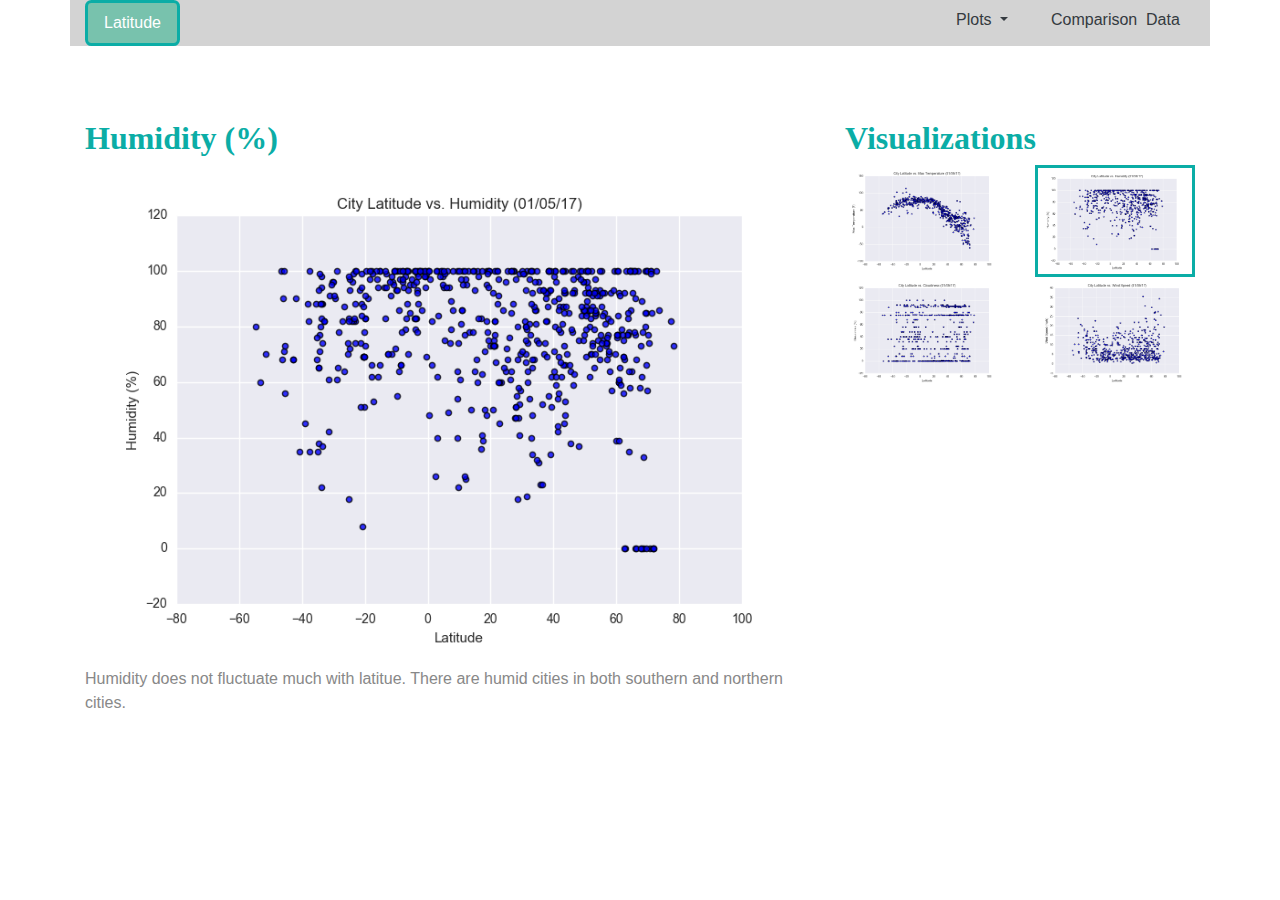
<file: WebVisualizations/humidity.html>
<!DOCTYPE html>
<html lang="en-us">

<head>

  <meta charset="UTF-8">
  <title>Weather Analysis Visualization Dashboard</title>

  <script src="https://code.jquery.com/jquery-3.3.1.slim.min.js" integrity="sha384-q8i/X+965DzO0rT7abK41JStQIAqVgRVzpbzo5smXKp4YfRvH+8abtTE1Pi6jizo" crossorigin="anonymous"></script>
  <script src="https://cdnjs.cloudflare.com/ajax/libs/popper.js/1.14.7/umd/popper.min.js" integrity="sha384-UO2eT0CpHqdSJQ6hJty5KVphtPhzWj9WO1clHTMGa3JDZwrnQq4sF86dIHNDz0W1" crossorigin="anonymous"></script>
  <script src="https://stackpath.bootstrapcdn.com/bootstrap/4.3.1/js/bootstrap.min.js" integrity="sha384-JjSmVgyd0p3pXB1rRibZUAYoIIy6OrQ6VrjIEaFf/nJGzIxFDsf4x0xIM+B07jRM" crossorigin="anonymous"></script>

  <!-- Bring in our bootstrap stylesheet -->
  <link rel="stylesheet" href="https://stackpath.bootstrapcdn.com/bootstrap/4.3.1/css/bootstrap.min.css" integrity="sha384-ggOyR0iXCbMQv3Xipma34MD+dH/1fQ784/j6cY/iJTQUOhcWr7x9JvoRxT2MZw1T" crossorigin="anonymous">

  <link rel="stylesheet" href="./resources/bootstrap.min.css"> 
  <link rel="stylesheet" href="./resources/style.css">

</head>

<body>     
    <div class="container">
        <div class="row div-row">
            <div class="col-md-2">
                <ul class="nav nav-pills">
                    <li class="nav-item">
                      <a class="nav-link active" href="index.html">Latitude</a>
                    </li>
                  </ul>
            </div>
            <div class="col-md-7"></div>
            <div class="col-md-1">
                <ul class="nav nav-pills">
                    <li class="nav-item dropdown">
                        <a class="nav-link dropdown-toggle text-dark" id ="navbarDropdownMenuLink" data-toggle="dropdown" href="#" role="button" aria-haspopup="true" 
                            aria-expanded="false">Plots
                        </a>
                        <div class="dropdown-menu dropdown-default" aria-labelledby="navbarDropdownMenuLink">
                            <a class="dropdown-item text-dark" href="temperature.html">Max Temperature</a>
                            <a class="dropdown-item text-dark" href="humidity.html">Humidity</a>
                            <a class="dropdown-item text-dark" href="cloudiness.html">Cloudiness</a>
                            <a class="dropdown-item text-dark" href="windspeed.html">Wind Speed</a>
                        </div>
                    </li>
                </ul>
            </div>
            <div class="col-md-1">
                <ul class="nav nav-pills">
                    <li class="nav-item visible-menu">
                        <a class="nav-link text-dark" href="comparison.html">Comparison</a>
                    </li>
                </ul>
            </div>
            <div class="col-md-1">
                <ul class="nav nav-pills">
                    <li class="nav-item visible-menu">
                        <a class="nav-link text-dark" href="data.html">Data</a>
                     </li>
                </ul>
            </div>
        </div>
        <br>
        <br>
        <div class="row">                          
            <div class="col-md-8 col-lg-8 col-sm-8 col-xs-8">
                <div class="panel-body">
                    <h2 class='title'>Humidity (%)</h2>
                    <img id='main_image' src="./assets/Latitude_vs_Humidity.png" alt="latitude vs Humidity" >
                    <p>Humidity does not fluctuate much with latitue. There are humid cities in both southern and northern cities.</p>     
                </div>
            </div>
            <div class="col-md-4 col-sm-4 col-lg-4 col-xs-4">
                <div class="panel-body">

                    <h2 class='title'>Visualizations</h2>
 
                    <div class="row" >
                        <div id="small-img" class="col-lg-6 col-md-6 col-sm-6 col-xs-6 small-img"><a href="temperature.html"><img class = "img img-responsive" src="./assets/latitude_Max-Temperature.png" style="width:100%" alt="latitude_Max-Temperature.png"></a></div>
                            <div id="small-img" class="col-lg-6 col-md-6 col-sm-6 col-xs-6 small-img"><a href="humidity.html"><img class = "img img-responsive active" src="./assets/Latitude_vs_Humidity.png" style="width:100%" alt="Latitude_vs_Humidity.png"></a></div>
                        </div>
                        <div class="row">
                            <div id="small-img" class="col-lg-6 col-md-6 col-sm-6 col-xs-6 small-img"><a href="cloudiness.html"><img class = "img img-responsive" src="./assets/Latitude_vs_Cloudiness.png" style="width:100%" alt="Latitude_vs_Cloudiness.png"></a></div>
                            <div id="small-img" class="col-lg-6 col-md-6 col-sm-6 col-xs-6 small-img"><a href="windspeed.html"><img class = "img img-responsive" src="./assets/Latitude_vs_Windspeed.png" style="width:100%" alt="Latitude_vs_WindSpeed.png"></a></div>
                        </div>
                    </div>
                </div>
            </div>  
        </div>
    </div>
</body>
</html>
</file>
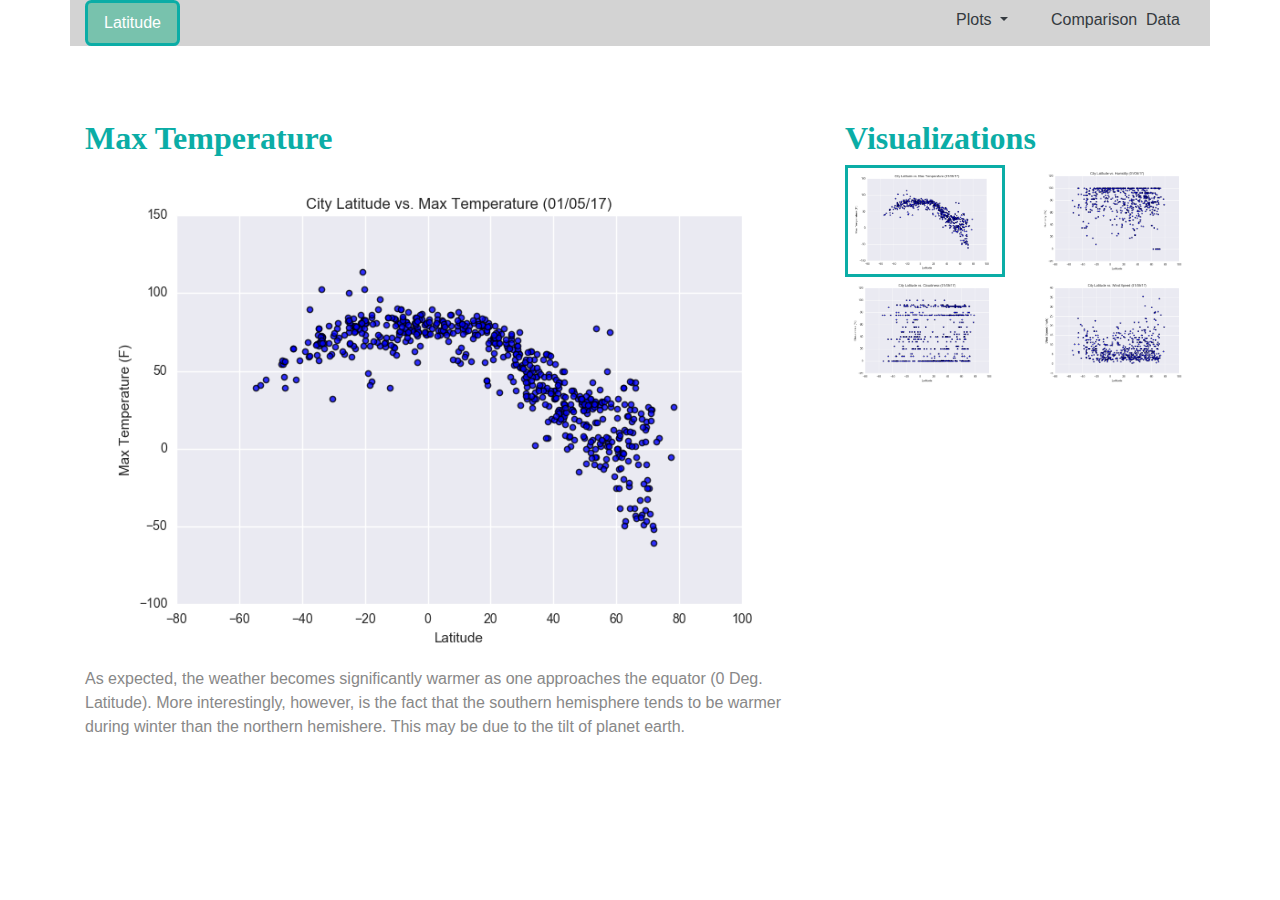
<file: WebVisualizations/temperature.html>
<!DOCTYPE html>
<html lang="en-us">

<head>

  <meta charset="UTF-8">
  <title>Weather Analysis Visualization Dashboard</title>

  <script src="https://code.jquery.com/jquery-3.3.1.slim.min.js" integrity="sha384-q8i/X+965DzO0rT7abK41JStQIAqVgRVzpbzo5smXKp4YfRvH+8abtTE1Pi6jizo" crossorigin="anonymous"></script>
  <script src="https://cdnjs.cloudflare.com/ajax/libs/popper.js/1.14.7/umd/popper.min.js" integrity="sha384-UO2eT0CpHqdSJQ6hJty5KVphtPhzWj9WO1clHTMGa3JDZwrnQq4sF86dIHNDz0W1" crossorigin="anonymous"></script>
  <script src="https://stackpath.bootstrapcdn.com/bootstrap/4.3.1/js/bootstrap.min.js" integrity="sha384-JjSmVgyd0p3pXB1rRibZUAYoIIy6OrQ6VrjIEaFf/nJGzIxFDsf4x0xIM+B07jRM" crossorigin="anonymous"></script>

  <!-- Bring in our bootstrap stylesheet -->
  <link rel="stylesheet" href="https://stackpath.bootstrapcdn.com/bootstrap/4.3.1/css/bootstrap.min.css" integrity="sha384-ggOyR0iXCbMQv3Xipma34MD+dH/1fQ784/j6cY/iJTQUOhcWr7x9JvoRxT2MZw1T" crossorigin="anonymous">

  <link rel="stylesheet" href="./resources/bootstrap.min.css"> 
  <link rel="stylesheet" href="./resources/style.css">

</head>

<body>     
    <div class="container">
        <div class="row div-row">
            <div class="col-md-2">
                <ul class="nav nav-pills">
                    <li class="nav-item">
                      <a class="nav-link active" href="index.html">Latitude</a>
                    </li>
                  </ul>
            </div>
            <div class="col-md-7"></div>
            <div class="col-md-1">
                <ul class="nav nav-pills">
                    <li class="nav-item dropdown">
                        <a class="nav-link dropdown-toggle text-dark" id ="navbarDropdownMenuLink" data-toggle="dropdown" href="#" role="button" aria-haspopup="true" 
                            aria-expanded="false">Plots
                        </a>
                        <div class="dropdown-menu dropdown-default" aria-labelledby="navbarDropdownMenuLink">
                            <a class="dropdown-item text-dark" href="temperature.html">Max Temperature</a>
                            <a class="dropdown-item text-dark" href="humidity.html">Humidity</a>
                            <a class="dropdown-item text-dark" href="cloudiness.html">Cloudiness</a>
                            <a class="dropdown-item text-dark" href="windspeed.html">Wind Speed</a>
                        </div>
                    </li>
                </ul>
            </div>
            <div class="col-md-1">
                <ul class="nav nav-pills">
                    <li class="nav-item visible-menu">
                        <a class="nav-link text-dark" href="comparison.html">Comparison</a>
                    </li>
                </ul>
            </div>
            <div class="col-md-1">
                <ul class="nav nav-pills">
                    <li class="nav-item visible-menu">
                        <a class="nav-link text-dark" href="data.html">Data</a>
                     </li>
                </ul>
            </div>
        </div>
        <br>
        <br>
        <div class="row">                          
            <div class="col-md-8 col-lg-8 col-sm-8 col-xs-8">
                <div class="panel-body">
                    <h2 class='title'>Max Temperature</h2>
                    <img id='main_image' src="./assets/latitude_Max-Temperature.png" alt="latitude vs Max Temperature" >
                    <p>As expected, the weather becomes significantly warmer as one approaches the equator (0 Deg. Latitude).
                       More interestingly, however, is the fact that the southern hemisphere tends to be warmer during winter
                       than the northern hemishere. This may be due to the tilt of planet earth.</p>       
                </div>
            </div>
            <div class="col-md-4 col-sm-4 col-lg-4 col-xs-4">
                <div class="panel-body">

                    <h2 class='title'>Visualizations</h2>
 
                    <div class="row" >
                        <div id="small-img" class="col-lg-6 col-md-6 col-sm-6 col-xs-6 small-img"><a href="temperature.html"><img class = "img img-responsive active" src="./assets/latitude_Max-Temperature.png" style="width:100%" alt="latitude_Max-Temperature.png"></a></div>
                            <div id="small-img" class="col-lg-6 col-md-6 col-sm-6 col-xs-6 small-img"><a href="humidity.html"><img class = "img img-responsive" src="./assets/Latitude_vs_Humidity.png" style="width:100%" alt="Latitude_vs_Humidity.png"></a></div>
                        </div>
                        <div class="row">
                            <div id="small-img" class="col-lg-6 col-md-6 col-sm-6 col-xs-6 small-img"><a href="cloudiness.html"><img class = "img img-responsive" src="./assets/Latitude_vs_Cloudiness.png" style="width:100%" alt="Latitude_vs_Cloudiness.png"></a></div>
                            <div id="small-img" class="col-lg-6 col-md-6 col-sm-6 col-xs-6 small-img"><a href="windspeed.html"><img class = "img img-responsive" src="./assets/Latitude_vs_Windspeed.png" style="width:100%" alt="Latitude_vs_Windspeed.png"></a></div>
                        </div>
                    </div>
                </div>
            </div>  
        </div>
    </div>
</body>
</html>
</file>
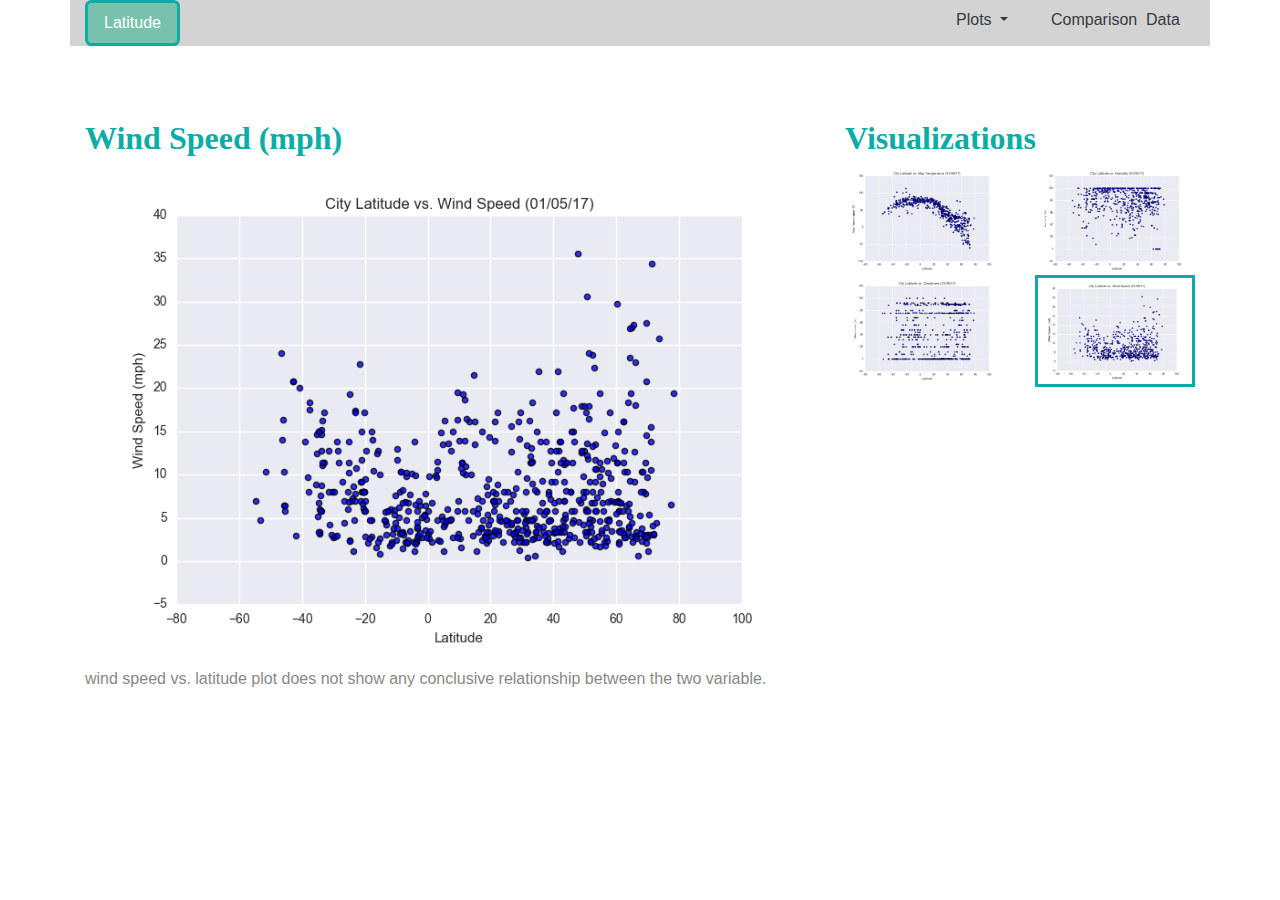
<file: WebVisualizations/windspeed.html>
<!DOCTYPE html>
<html lang="en-us">

<head>

  <meta charset="UTF-8">
  <title>Weather Analysis Visualization Dashboard</title>

  <script src="https://code.jquery.com/jquery-3.3.1.slim.min.js" integrity="sha384-q8i/X+965DzO0rT7abK41JStQIAqVgRVzpbzo5smXKp4YfRvH+8abtTE1Pi6jizo" crossorigin="anonymous"></script>
  <script src="https://cdnjs.cloudflare.com/ajax/libs/popper.js/1.14.7/umd/popper.min.js" integrity="sha384-UO2eT0CpHqdSJQ6hJty5KVphtPhzWj9WO1clHTMGa3JDZwrnQq4sF86dIHNDz0W1" crossorigin="anonymous"></script>
  <script src="https://stackpath.bootstrapcdn.com/bootstrap/4.3.1/js/bootstrap.min.js" integrity="sha384-JjSmVgyd0p3pXB1rRibZUAYoIIy6OrQ6VrjIEaFf/nJGzIxFDsf4x0xIM+B07jRM" crossorigin="anonymous"></script>

  <!-- Bring in our bootstrap stylesheet -->
  <link rel="stylesheet" href="https://stackpath.bootstrapcdn.com/bootstrap/4.3.1/css/bootstrap.min.css" integrity="sha384-ggOyR0iXCbMQv3Xipma34MD+dH/1fQ784/j6cY/iJTQUOhcWr7x9JvoRxT2MZw1T" crossorigin="anonymous">

  <link rel="stylesheet" href="./resources/bootstrap.min.css"> 
  <link rel="stylesheet" href="./resources/style.css">

</head>

<body>     
    <div class="container">
        <div class="row div-row">
            <div class="col-md-2">
                <ul class="nav nav-pills">
                    <li class="nav-item">
                      <a class="nav-link active" href="index.html">Latitude</a>
                    </li>
                  </ul>
            </div>
            <div class="col-md-7"></div>
            <div class="col-md-1">
                <ul class="nav nav-pills">
                    <li class="nav-item dropdown">
                        <a class="nav-link dropdown-toggle text-dark" id ="navbarDropdownMenuLink" data-toggle="dropdown" href="#" role="button" aria-haspopup="true" 
                            aria-expanded="false">Plots
                        </a>
                        <div class="dropdown-menu dropdown-default" aria-labelledby="navbarDropdownMenuLink">
                            <a class="dropdown-item text-dark" href="temperature.html">Max Temperature</a>
                            <a class="dropdown-item text-dark" href="humidity.html">Humidity</a>
                            <a class="dropdown-item text-dark" href="cloudiness.html">Cloudiness</a>
                            <a class="dropdown-item text-dark" href="windspeed.html">Wind Speed</a>
                        </div>
                    </li>
                </ul>
            </div>
            <div class="col-md-1">
                <ul class="nav nav-pills">
                    <li class="nav-item visible-menu">
                        <a class="nav-link text-dark" href="comparison.html">Comparison</a>
                    </li>
                </ul>
            </div>
            <div class="col-md-1">
                <ul class="nav nav-pills">
                    <li class="nav-item visible-menu">
                        <a class="nav-link text-dark" href="data.html">Data</a>
                     </li>
                </ul>
            </div>
        </div>
        <br>
        <br>
        <div class="row">                          
            <div class="col-md-8 col-lg-8 col-sm-8 col-xs-8">
                <div class="panel-body">
                    <h2 class='title'>Wind Speed (mph)</h2>
                    <img id='main_image' src="./assets/Latitude_vs_Windspeed.png" alt="Latitude_vs_Windspeed.png" >
                    <p>wind speed vs. latitude plot does not show any conclusive relationship between the two variable.</p>       
                </div>
            </div>
            <div class="col-md-4 col-sm-4 col-lg-4 col-xs-4">
                <div class="panel-body">

                    <h2 class='title'>Visualizations</h2>
 
                    <div class="row" >
                        <div id="small-img" class="col-lg-6 col-md-6 col-sm-6 col-xs-6 small-img"><a href="temperature.html"><img class = "img img-responsive" src="./assets/latitude_Max-Temperature.png" style="width:100%" alt="latitude_Max-Temperature.png"></a></div>
                            <div id="small-img" class="col-lg-6 col-md-6 col-sm-6 col-xs-6 small-img"><a href="humidity.html"><img class = "img img-responsive" src="./assets/Latitude_vs_Humidity.png" style="width:100%" alt="Latitude_vs_Humidity.png"></a></div>
                        </div>
                        <div class="row">
                            <div id="small-img" class="col-lg-6 col-md-6 col-sm-6 col-xs-6 small-img"><a href="cloudiness.html"><img class = "img img-responsive" src="./assets/Latitude_vs_Cloudiness.png" style="width:100%" alt="Latitude_vs_Cloudiness.png"></a></div>
                            <div id="small-img" class="col-lg-6 col-md-6 col-sm-6 col-xs-6 small-img"><a href="windspeed.html"><img class = "img img-responsive active" src="./assets/Latitude_vs_Windspeed.png" style="width:100%" alt="Latitude_vs_WindSpeed.png"></a></div>
                        </div>
                    </div>
                </div>
            </div>  
        </div>
    </div>
</body>
</html>
</file>
<file: WebVisualizations/resources/style.css>
#main_fig {
  width:300px;
  height:300px;
  float:left;
}

.center {
  display: flex;
  justify-content: center;
  align-items: center;
}

.div-row {
  background-color: lightgrey;
  }

.active{
  border-color:#0BADA6;
  border-style: solid;      
}

.title{
    color: #0BADA6;  
    font-family: Georgia, 'Times New Roman', Times, serif;
    font-weight: bolder; 
    padding-top: 25px; 
}

#small-img:hover{
  border: 1px solid rgb(20, 180, 164);
  }

#main_image {
  width:100%;
  height:100%;
}

.nav-link:hover {
  text-decoration: underline;
}

 @media (max-width: 600px) {

#small-img {
    float: left;
    position: relative;
 }

#small-img:hover {
  border: 1px solid rgb(10, 97, 88);
  }

.navbar div {
    margin: inherit; 
    background-color:rgb(10, 97, 88);  
  }

.div-row {
  background-color: grey;
 }

#main_image {
  width:75%;
  height:75%;
  }
}
</file>
